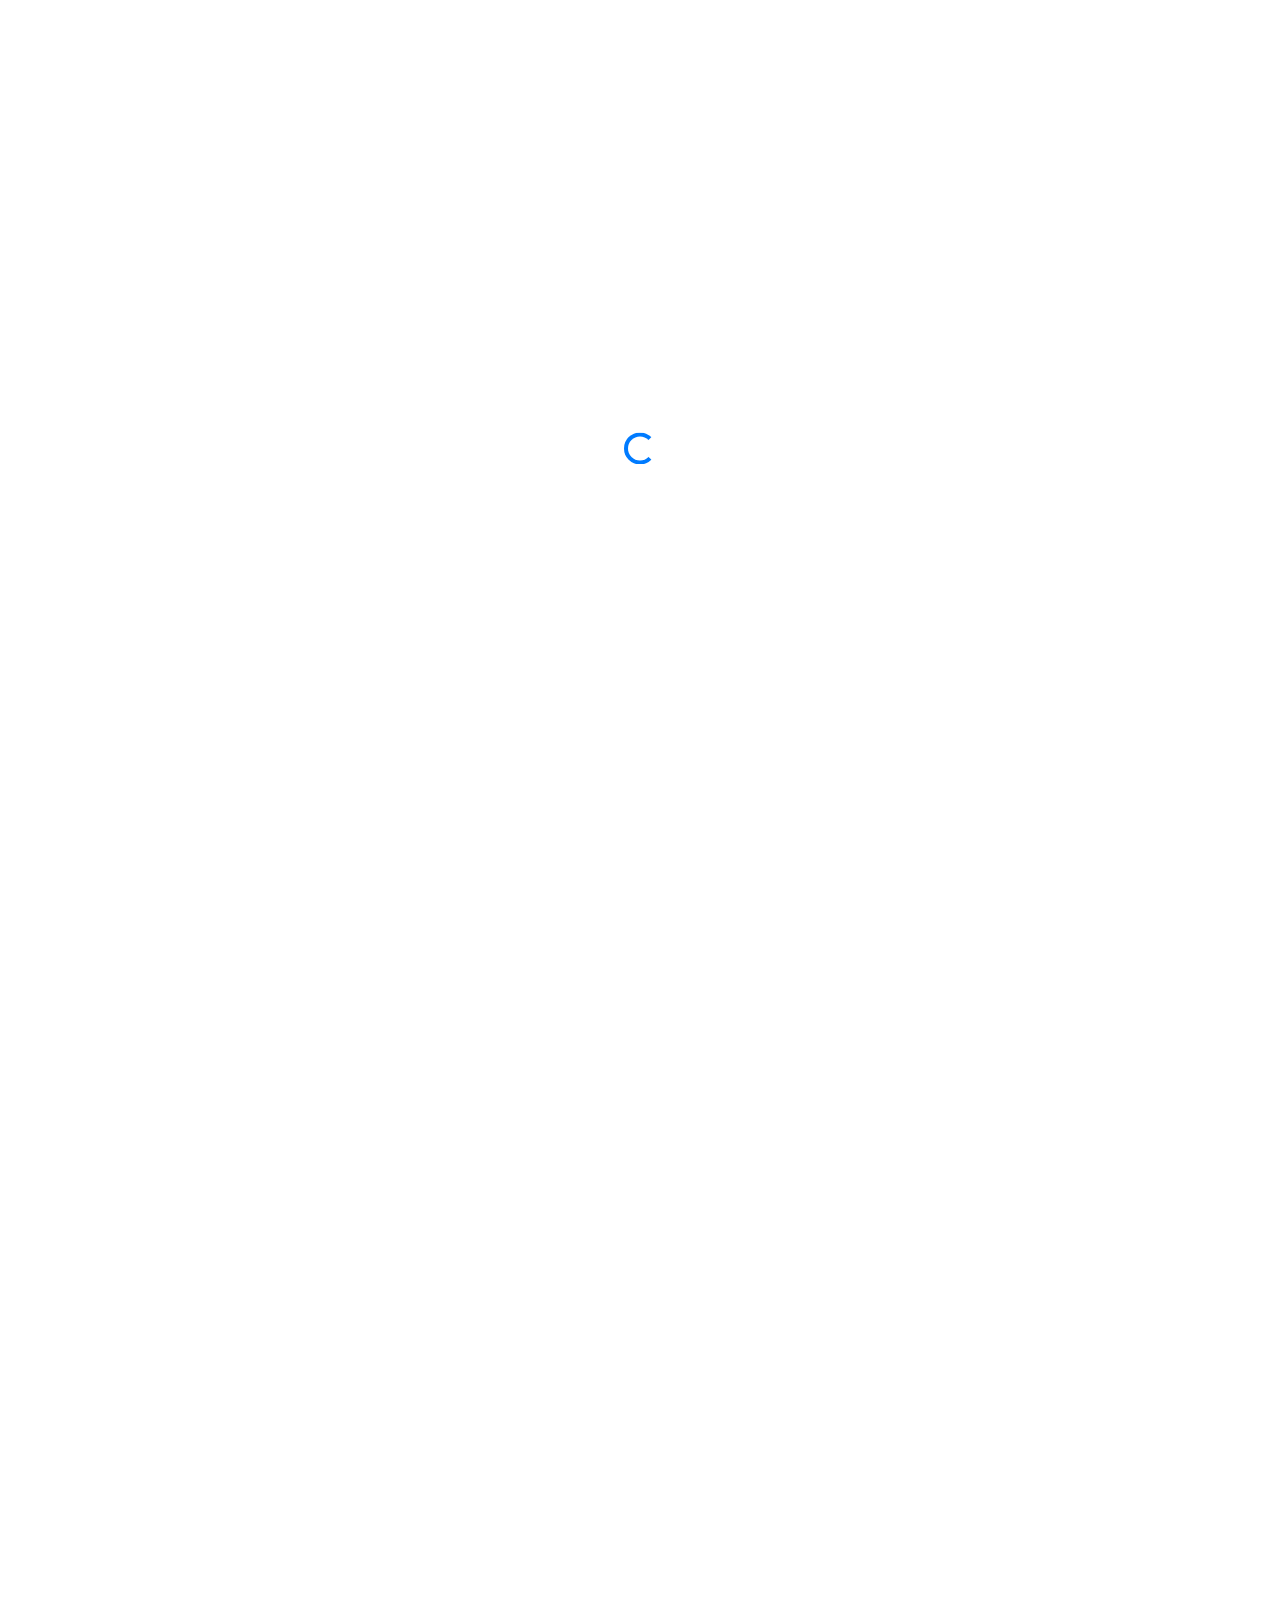
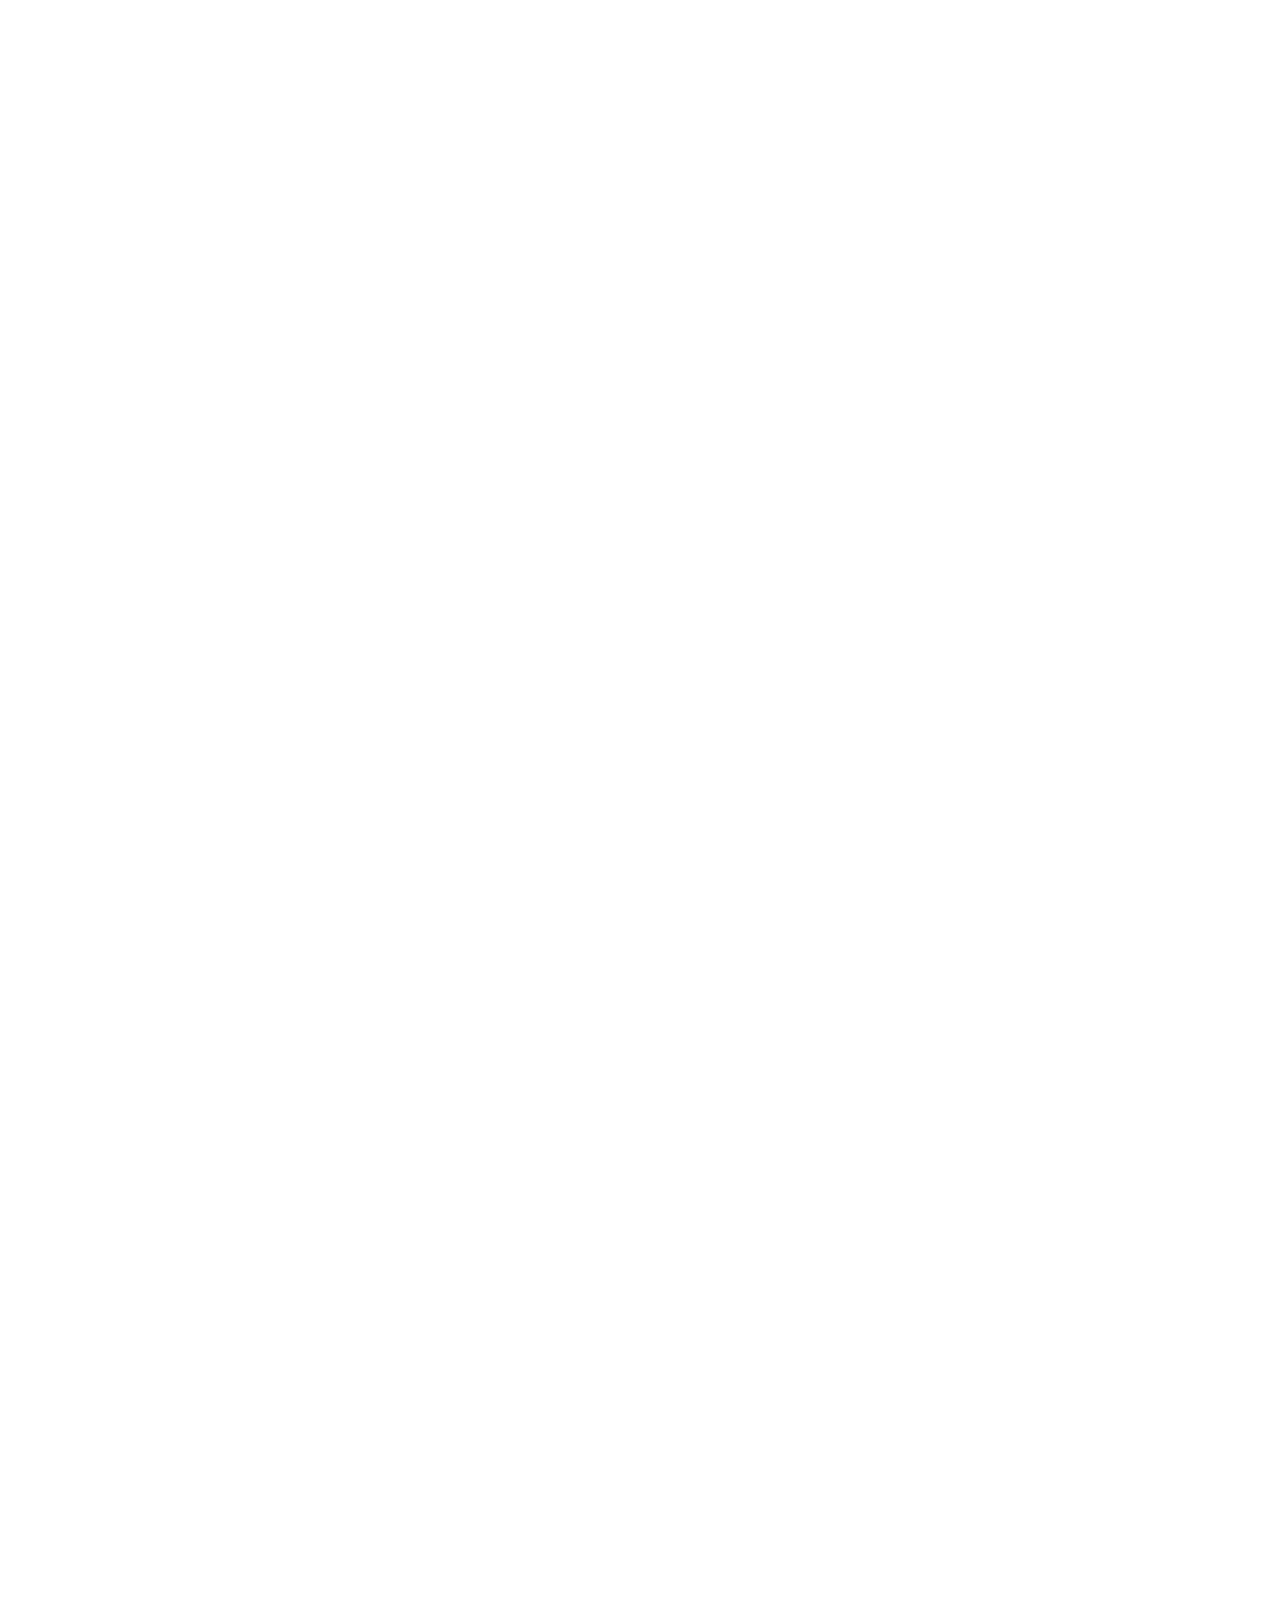
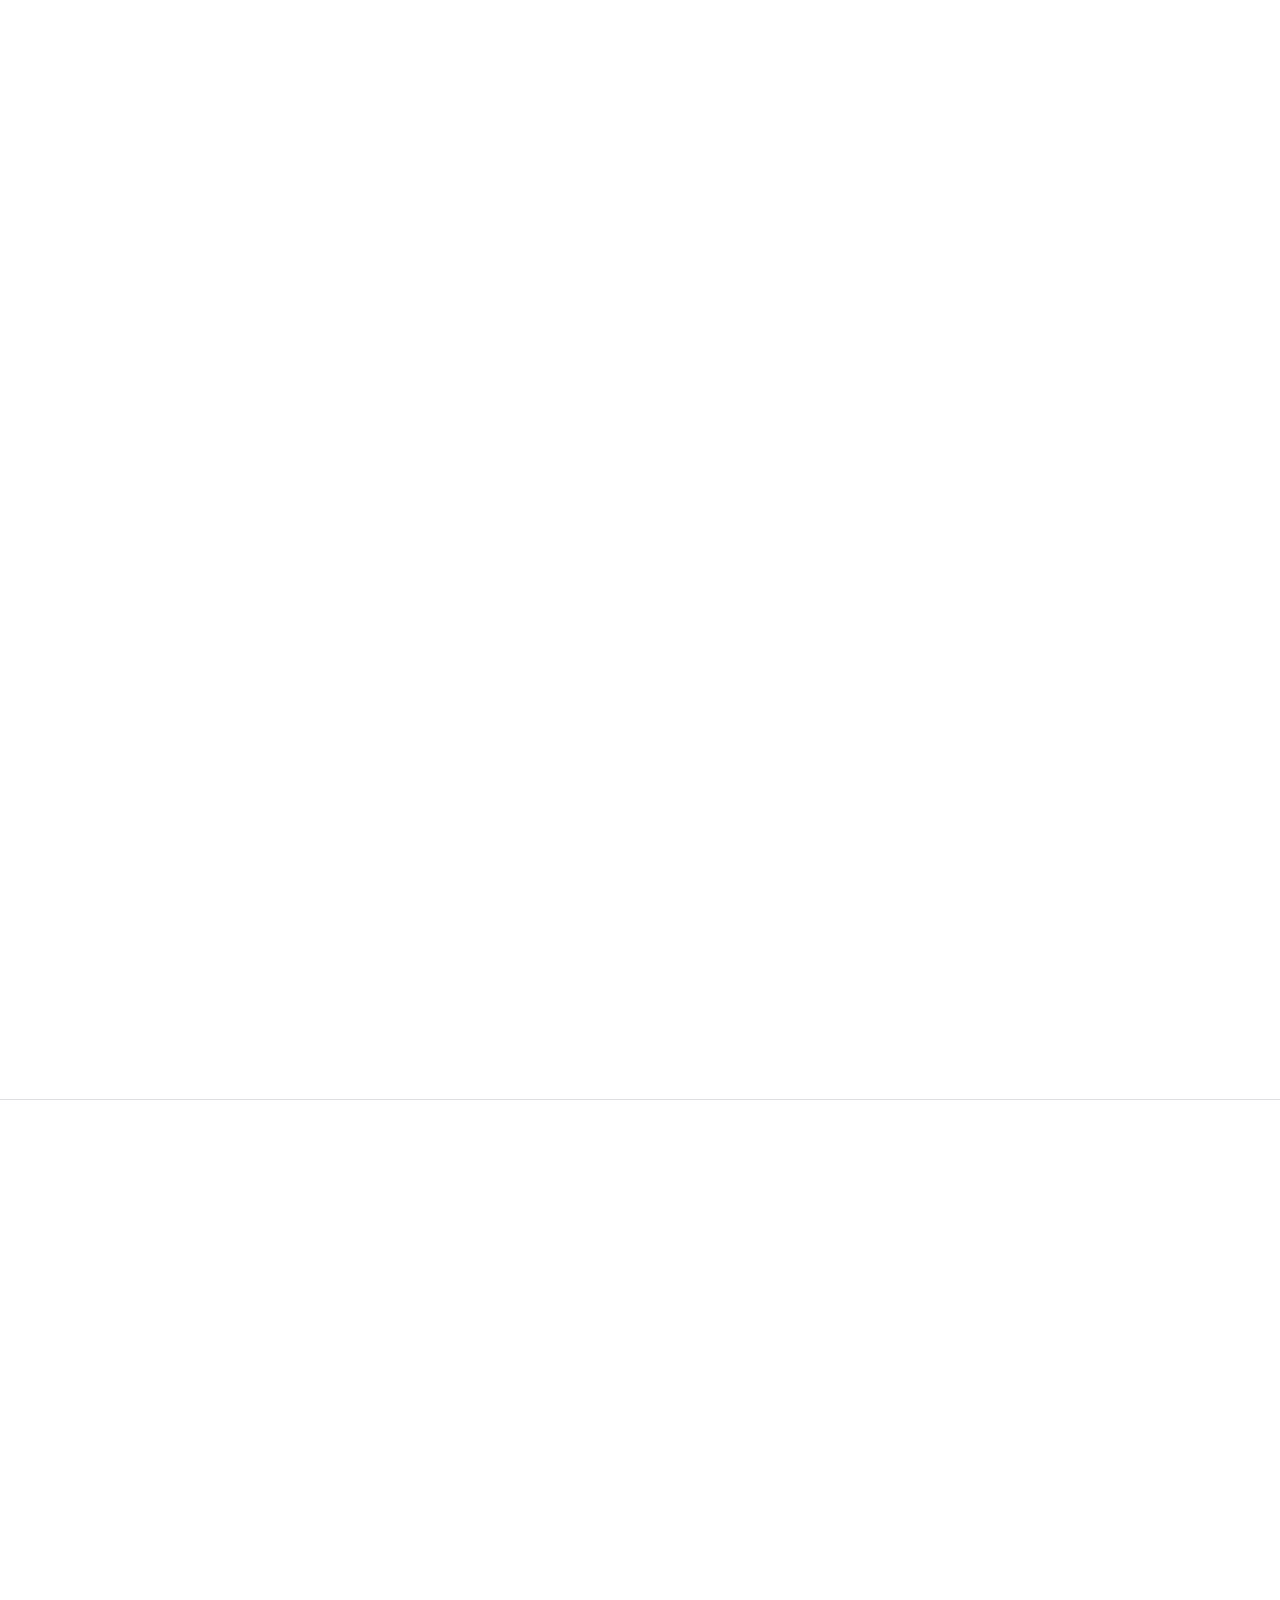
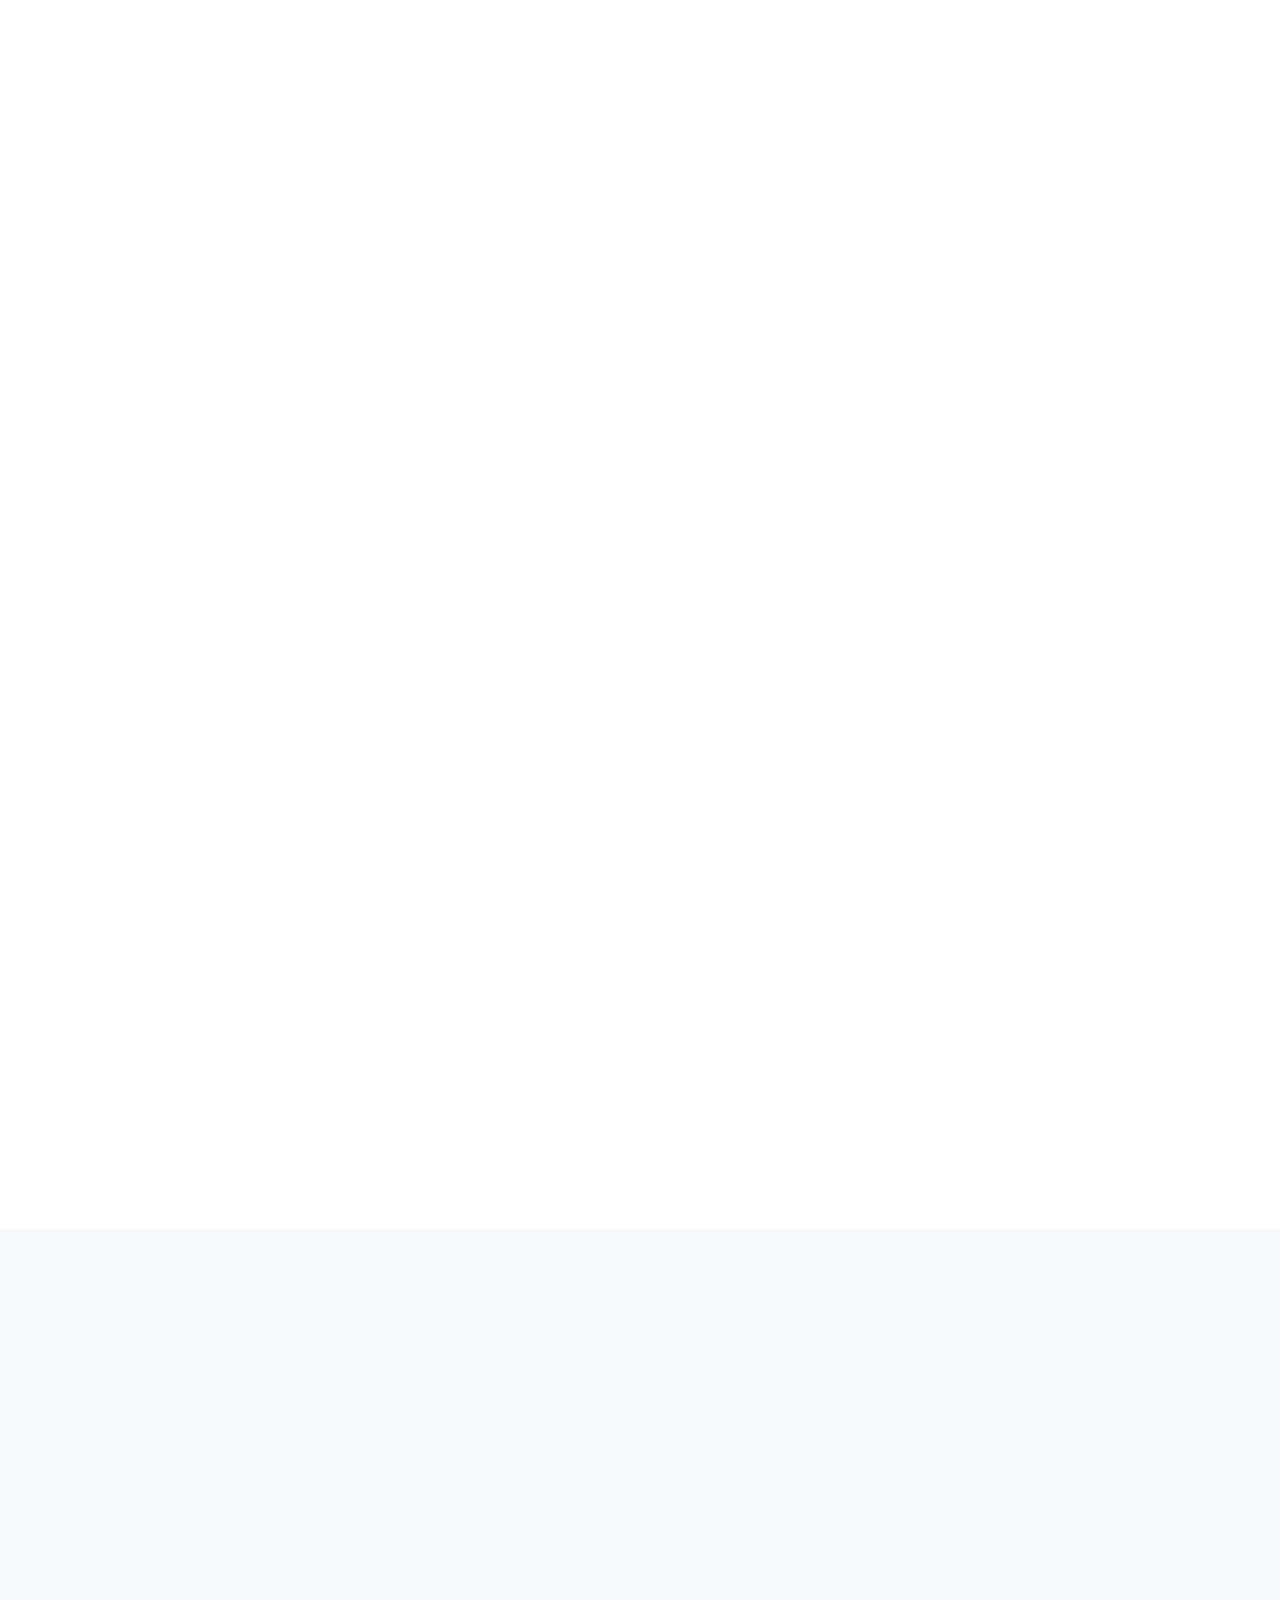
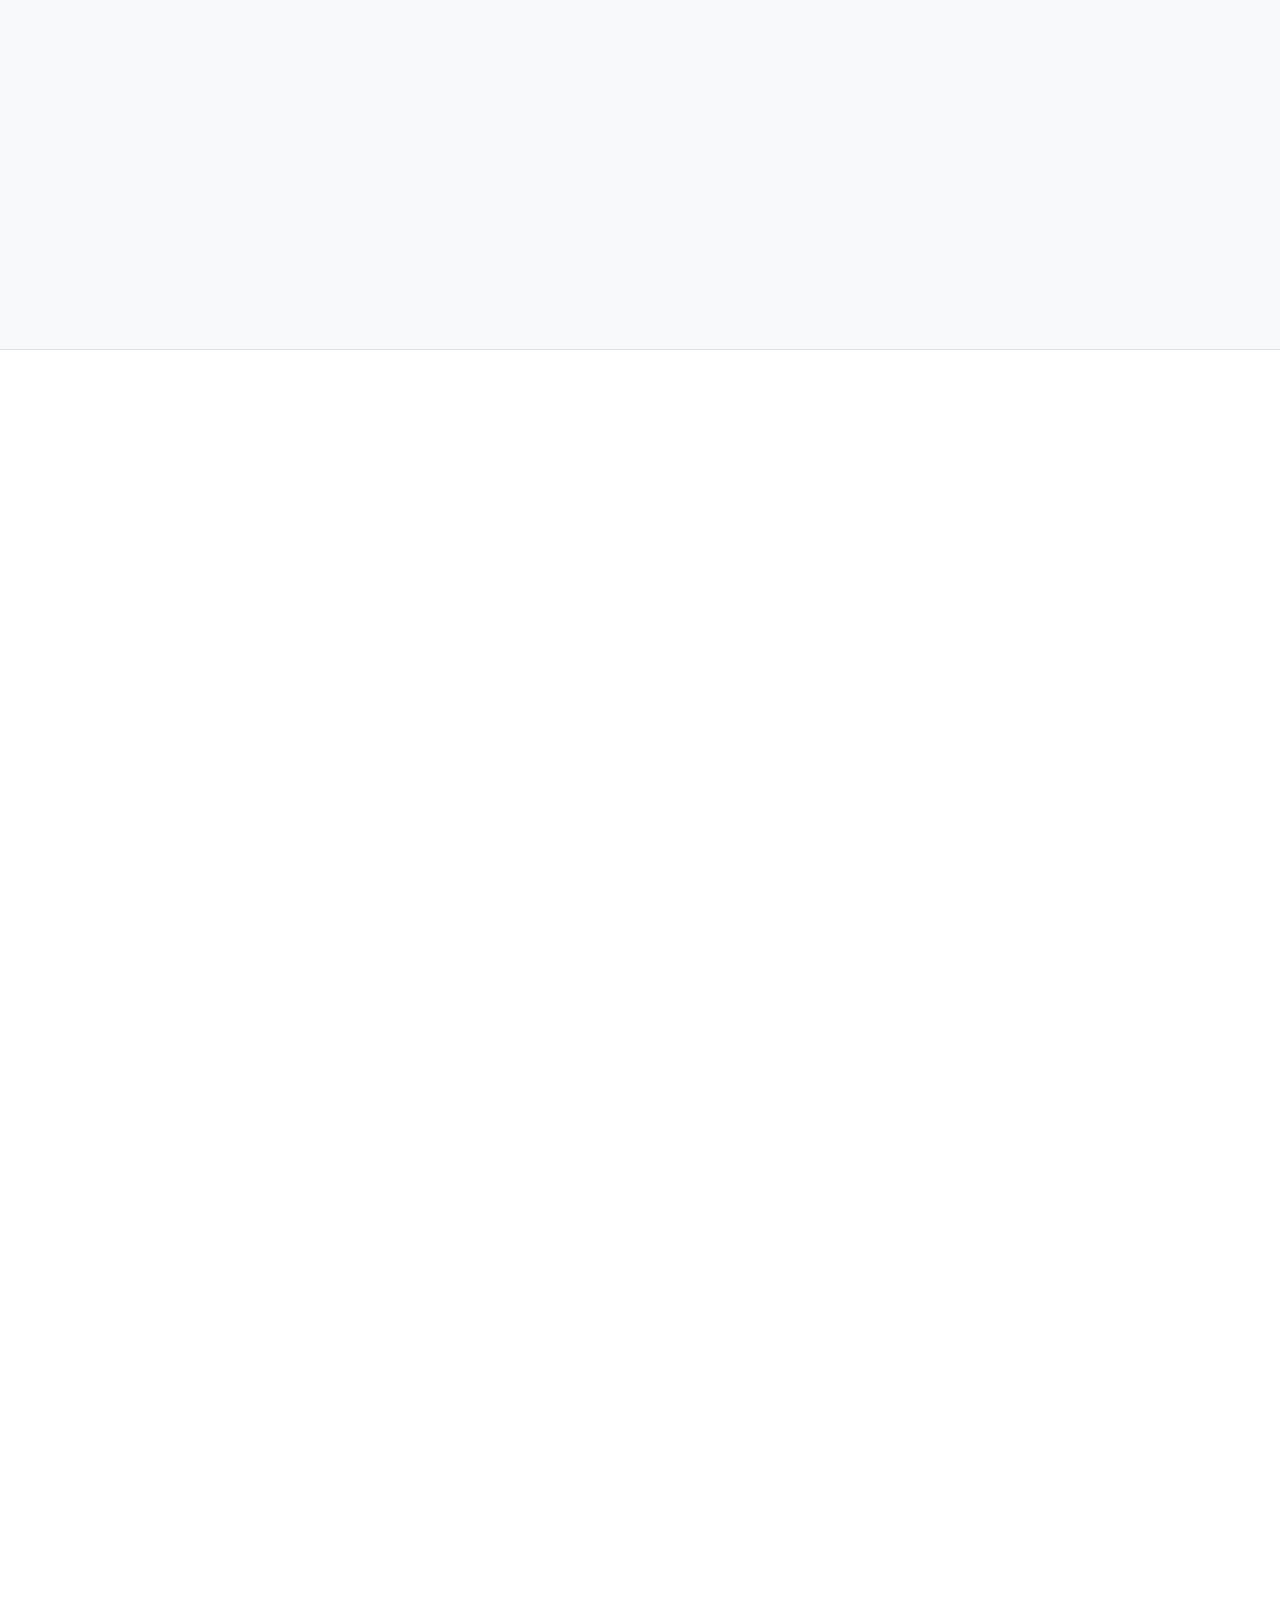
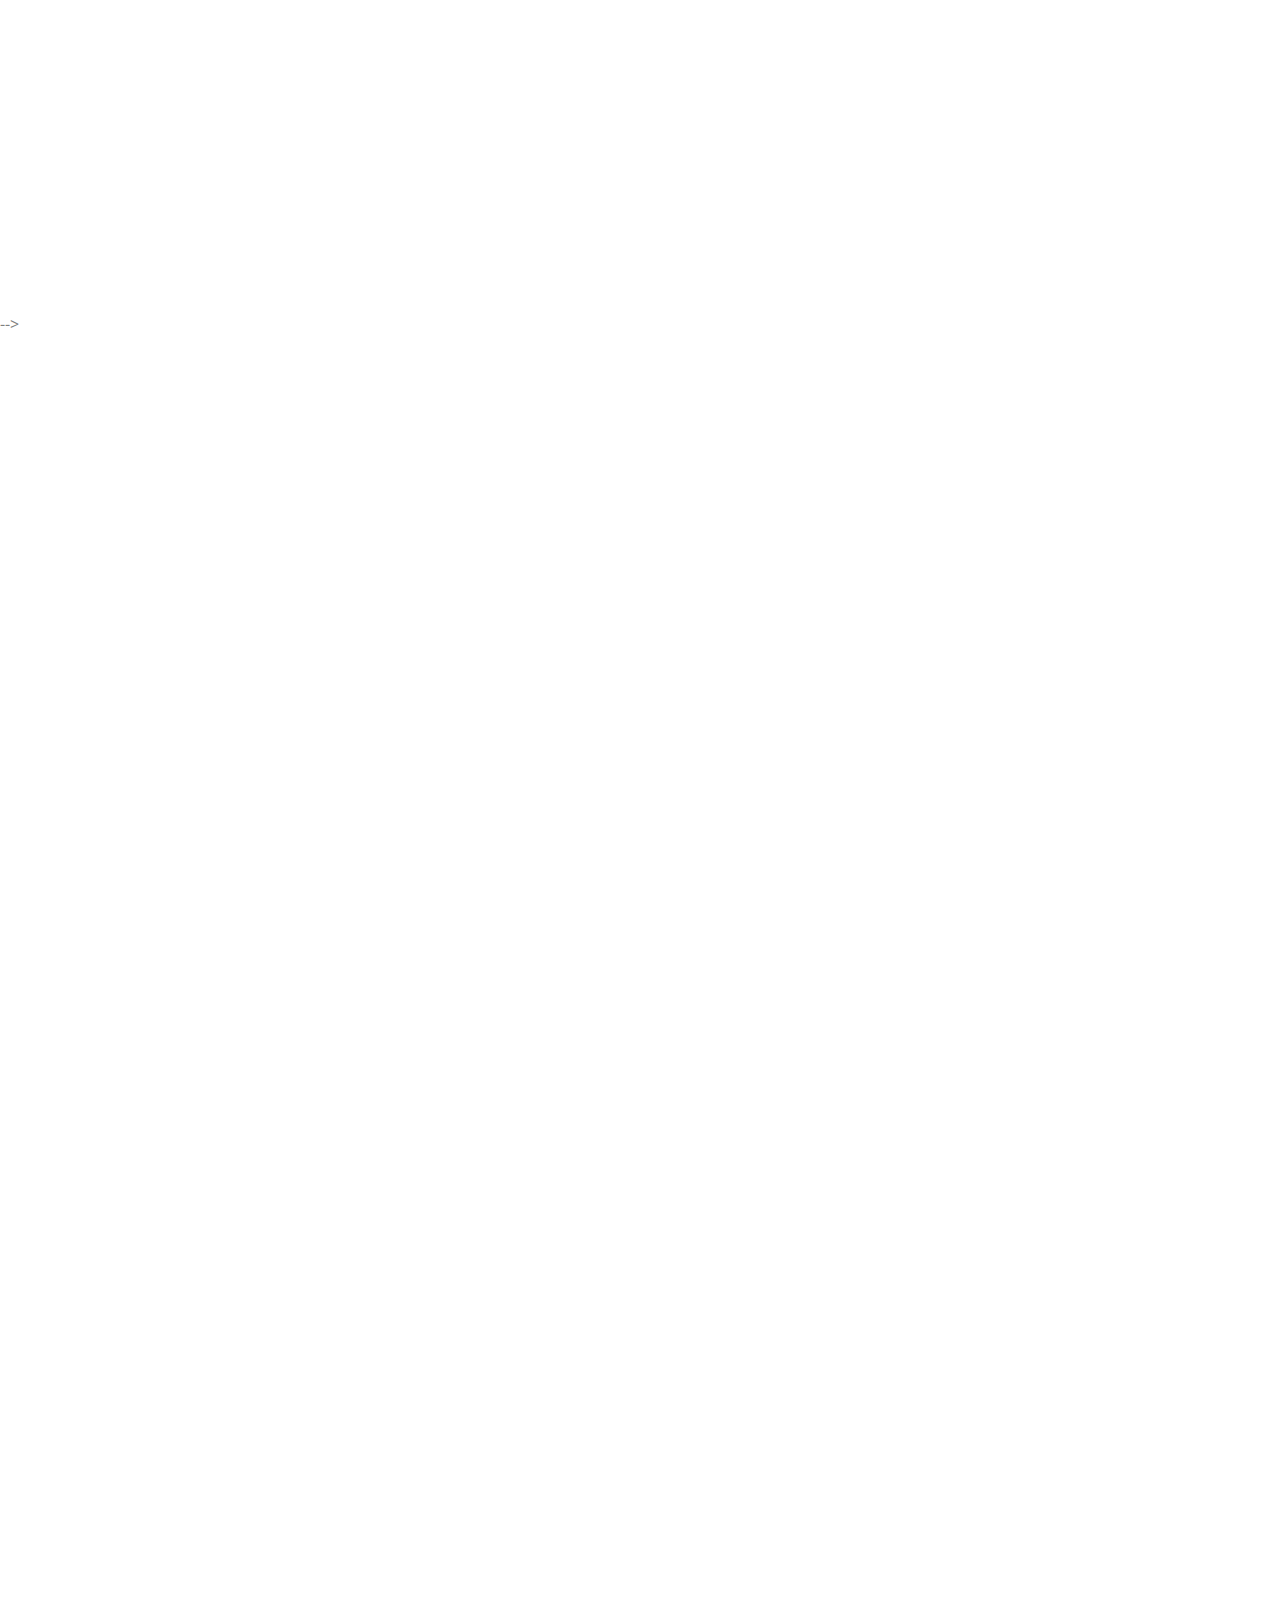
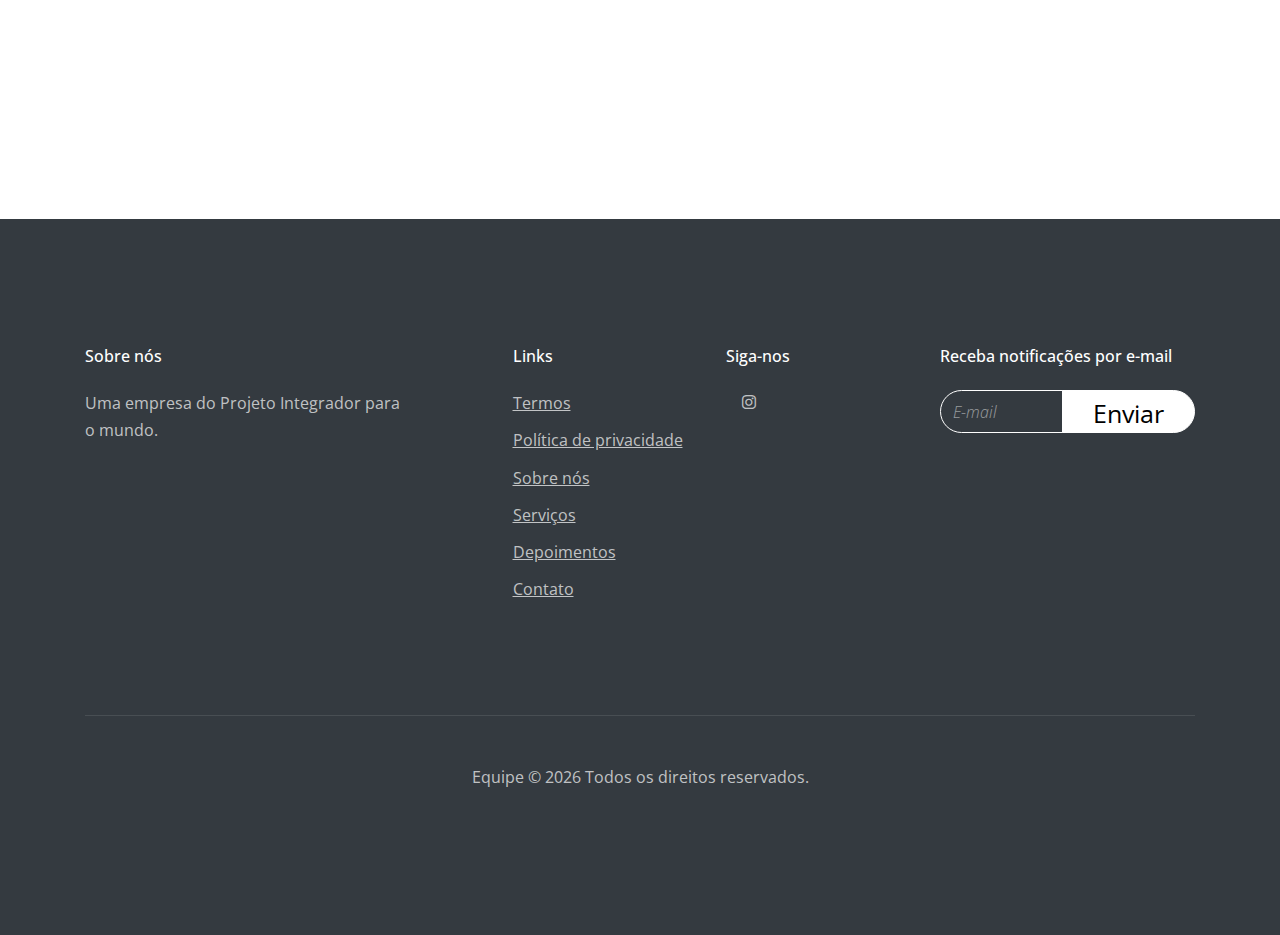
<file: oTripali - 2º Bim (Protótipo)/index.html>
<!doctype html>
<html lang="en">
<head>
<title>oTripali</title>
<meta charset="utf-8">
<meta name="viewport"
	content="width=device-width, initial-scale=1, shrink-to-fit=no">

<link
	href="https://fonts.googleapis.com/css?family=Open+Sans:300,400,700"
	rel="stylesheet">
<link rel="stylesheet" href="fonts/icomoon/style.css">

<link rel="stylesheet" href="css/bootstrap.min.css">
<link rel="stylesheet" href="css/jquery-ui.css">
<link rel="stylesheet" href="css/owl.carousel.min.css">
<link rel="stylesheet" href="css/owl.theme.default.min.css">
<link rel="stylesheet" href="css/owl.theme.default.min.css">

<link rel="stylesheet" href="css/jquery.fancybox.min.css">

<link rel="stylesheet" href="css/bootstrap-datepicker.css">

<link rel="stylesheet" href="fonts/flaticon/font/flaticon.css">

<link rel="stylesheet" href="css/aos.css">

<link rel="stylesheet" href="css/style.css">

<link rel="shortcut icon" type="imagem/x-icon" href="images/icon.png" />

</head>
<body data-spy="scroll" data-target=".site-navbar-target"
	data-offset="300">


	<div id="overlayer"></div>
	<div class="loader">
		<div class="spinner-border text-primary" role="status">
			<span class="sr-only">Carregando...</span>
		</div>
	</div>


	<div class="site-wrap">

		<div class="site-mobile-menu site-navbar-target">
			<div class="site-mobile-menu-header">
				<div class="site-mobile-menu-close mt-3">
					<span class="icon-close2 js-menu-toggle"></span>
				</div>
			</div>
			<div class="site-mobile-menu-body"></div>
		</div>


		<header class="site-navbar js-sticky-header site-navbar-target"
			role="banner">

			<div class="container">
				<div class="row align-items-center">

					<div class="col-6 col-xl-2">
						<h1 class="mb-0 site-logo">
							<a href="index.html" class="h2 mb-0">oTripali<span
								class="text-primary">.</span>
							</a>
						</h1>
					</div>

					<div class="col-12 col-md-10 d-none d-xl-block">
						<nav class="site-navigation position-relative text-right"
							role="navigation">

							<ul
								class="site-menu main-menu js-clone-nav mr-auto d-none d-lg-block">
								<li><a href="#home-section" class="nav-link">Home</a></li>
								<li class="has-children"><a href="#about-section"
									class="nav-link">Quem somos?</a>
									<ul class="dropdown">
										<li><a href="#team-section" class="nav-link">Equipe</a></li>
										<li><a href="#faq-section" class="nav-link">FAQ</a></li>
										<li><a href="#gallery-section" class="nav-link">Galeria</a></li>
										<li><a href="#services-section" class="nav-link">Serviços</a></li>
										<li><a href="#testimonials-section" class="nav-link">Depoimentos</a></li>

									</ul></li>



								<li><a href="#contact-section" class="nav-link">Contato</a></li>
								<li class="social"><a href="#contact-section"
									class="nav-link"><span class="icon-linkedin"></span></a></li>
							</ul>
						</nav>
					</div>


					<div class="col-6 d-inline-block d-xl-none ml-md-0 py-3"
						style="position: relative; top: 3px;">
						<a href="#" class="site-menu-toggle js-menu-toggle float-right"><span
							class="icon-menu h3"></span></a>
					</div>

				</div>
			</div>

		</header>



		<div class="site-blocks-cover overlay"
			style="background-image: url(images/acordo.jpg);" data-aos="fade"
			id="home-section">

			<div class="container">
				<div class="row align-items-center justify-content-center">


					<div class="col-md-10 mt-lg-5 text-center">
						<div class="single-text owl-carousel">
							<div class="slide">
								<h1 class="text-uppercase">A MAIOR PLATAFORMA DE EMPREGOS
									INFORMAIS DO BRASIL</h1>
								<p class="mb-5 desc" data-aos="fade-up" data-aos-delay="100">
								</p>
								<div data-aos="fade-up" data-aos-delay="100">
									<a href="singIn.html" target="_blank"
										class="btn  btn-primary mr-2 mb-2">Cadastre-se</a> <br> <a
										href="login.html" target="_blank"
										class="btn  btn-primary mr-2 mb-2">Entrar</a>
								</div>
							</div>



						</div>
					</div>

				</div>
			</div>

			<a href="#next" class="mouse smoothscroll"> </a>
		</div>


		<div class="site-section cta-big-image" id="about-section">
			<div class="container">
				<div class="row mb-5 justify-content-center">
					<div class="col-md-8 text-center">
						<h2 class="section-title mb-3" data-aos="fade-up"
							data-aos-delay="">Quem somos?</h2>
						<p class="lead" data-aos="fade-up" data-aos-delay="100">Conheça
							agora a empresa oTripali e nossos objetivos.</p>
					</div>
				</div>
				<div class="row">
					<div class="col-lg-6 mb-5" data-aos="fade-up" data-aos-delay="">
						<figure class="circle-bg">
							<img src="images/taxa.png"
								alt="Free Website Template by Free-Template.co"
								class="img-fluid">
						</figure>
					</div>
					<div class="col-lg-5 ml-auto" data-aos="fade-up"
						data-aos-delay="100">

						<h3 class="text-black mb-4">Nós ajudamos o seu problema
							financeiro</h3>

						<p>O mercado de trabalho não está absorvendo a mão-de-obra dos
							trabalhadores jovens do país. No trimestre de novembro e dezembro
							de 2018 e janeiro de 2019, a taxa de emprego (formal e informal)
							subiu 0,9% em comparação ao mesmo trimestre dos anos anteriores.
							Com a pífia recuperação, a maioria dos jovens de 18 a 24 anos não
							conseguiu recolocação. Nesta faixa etária, a queda na taxa de
							emprego foi de 1,3%, segundo o Instituto de Pesquisa Econômica
							Aplicada (IPEA).</p>

						<p>Nosso grupo desenvolve um sistema que permite criar um elo
							entre cliente e prestador e que este promova a realização de um
							serviço. Esse sistema permitirá uma conexão de um prestador de
							serviços que pode oferecer uma gama variada de serviços simples,
							mas que são difíceis de encontrar fora de uma plataforma como a
							que visamos construir. .
					</div>
				</div>

			</div>
		</div>

		<div class="site-section" id="next">
			<div class="container">
				<div class="row mb-5">
					<div class="col-md-4 text-center" data-aos="fade-up"
						data-aos-delay="">
						<img src="images/flaticon-svg/svg/001-wallet.svg"
							alt="Free Website Template by Free-Template.co"
							class="img-fluid w-25 mb-4">
						<h3 class="card-title">Economize dinheiro</h3>
						<p>Contrate pessoas que fazem o melhor cobrando pouco.</p>
					</div>
					<div class="col-md-4 text-center" data-aos="fade-up"
						data-aos-delay="100">
						<img src="images/flaticon-svg/svg/004-cart.svg"
							alt="Free Website Template by Free-Template.co"
							class="img-fluid w-25 mb-4">
						<h3 class="card-title">Compras online</h3>
						<p>Satisfaça os clientes e troque pontos por produtos.</p>
					</div>
					<div class="col-md-4 text-center" data-aos="fade-up"
						data-aos-delay="200">
						<img src="images/flaticon-svg/svg/006-credit-card.svg"
							alt="Free Website Template by Free-Template.co"
							class="img-fluid w-25 mb-4">
						<h3 class="card-title">Cartões de crédito e débito</h3>
						<p>Faciltamos a forma de pagamento. Agora aceitamos cartões!</p>
					</div>

				</div>

				<div class="row">
					<div class="col-lg-6 mb-5" data-aos="fade-up" data-aos-delay="">
						<figure class="circle-bg">
							<img src="images/money.png"
								alt="Free Website Template by Free-Template.co"
								class="img-fluid" width="450" height="450">
						</figure>
					</div>
					<div class="col-lg-5 ml-auto" data-aos="fade-up"
						data-aos-delay="100">
						<div class="mb-4">
							<h3 class="h3 mb-4 text-black">Consiga dinheiro sem
								trabalhar formalmente.</h3>
							<p>Receba seu salário de acordo com os contratos.</p>

						</div>

						<div class="mb-4">
							<ul class="list-unstyled ul-check success">
								<li>Pagamento verificado</li>
								<li>Trabalho verificado</li>
								<li>Segurança com clientes e contratados</li>
							</ul>

						</div>
					</div>
				</div>
			</div>
		</div>




		<section class="site-section border-bottom" id="team-section">
			<div class="container">
				<div class="row mb-5 justify-content-center">
					<div class="col-md-8 text-center">
						<h2 class="section-title mb-3" data-aos="fade-up"
							data-aos-delay="">Conheça a equipe</h2>
						<p class="lead" data-aos="fade-up" data-aos-delay="100">Conheça
							agora os alunos por trás do projeto oTripali.</p>
					</div>
				</div>
				<div class="row">



					<div class="col-md-6 col-lg-4 mb-4" data-aos="fade-up"
						data-aos-delay="">
						<div class="team-member">
							<figure>
								<ul class="social">
									<li><a href="#"><span class="icon-linkedin"></span></a></li>
									<li><a href="#"><span class="icon-instagram"></span></a></li>
								</ul>
								<img src="images/adonay.png" alt="Image" class="img-fluid">
							</figure>
							<div class="p-3">
								<h3>Carlos Adonay</h3>
								<span class="position">Integrante 1</span>
							</div>
						</div>
					</div>

					<div class="col-md-6 col-lg-4 mb-4" data-aos="fade-up"
						data-aos-delay="100">
						<div class="team-member">
							<figure>
								<ul class="social">
									<li><a href="#"><span class="icon-linkedin"></span></a></li>
									<li><a href="#"><span class="icon-instagram"></span></a></li>
								</ul>
								<img src="images/deborah.png" alt="Image" class="img-fluid">
							</figure>
							<div class="p-3">
								<h3>Deborah Teixeira</h3>
								<span class="position">Integrante 2</span>
							</div>
						</div>
					</div>

					<div class="col-md-6 col-lg-4 mb-4" data-aos="fade-up"
						data-aos-delay="200">
						<div class="team-member">
							<figure>
								<ul class="social">
									<li><a href="#"><span class="icon-linkedin"></span></a></li>
									<li><a href="#"><span class="icon-instagram"></span></a></li>
								</ul>
								<img src="images/fenix.png" alt="Image" class="img-fluid">
							</figure>
							<div class="p-3">
								<h3>Fenix Falcão</h3>
								<span class="position">Integrante 3</span>
							</div>
						</div>
						<br>
						<center>
							<div class="col-md-6 col-lg-4 mb-4" data-aos="fade-up"
								data-aos-delay="300">
								<div class="team-member">
									<figure>
										<ul class="social">
											<li><a href="#"><span class="icon-linkedin"></span></a></li>
											<li><a href="#"><span class="icon-instagram"></span></a></li>
										</ul>
										<img src="images/marcos.png" alt="Image" class="img-fluid">
									</figure>
									<div class="p-4">
										<h3>Marcos Mathias</h3>
										<span class="position">Integrante 4</span>
									</div>
								</div>

								<div class="col-md-6 col-lg-4 mb-4" data-aos="fade-up"
									data-aos-delay="400">
									<div class="team-member">
										<figure>
											<ul class="social">
												<li><a href="#"><span class="icon-linkedin"></span></a></li>
												<li><a href="#"><span class="icon-instagram"></span></a></li>
											</ul>
											<img src="images/negretti.png" alt="Image" class="img-fluid">
										</figure>
										<div class="p-5">
											<h3>Matheus Negretti</h3>
											<span class="position">Integrante 5</span>
										</div>
									</div>
						</center>
					</div>

				</div>
			</div>
		</section>

		<section class="site-section" id="gallery-section" data-aos="fade">


			<div class="container">

				<div class="row mb-3">
					<div class="col-12 text-center">
						<h2 class="section-title mb-3">Galeria</h2>
					</div>
				</div>



				<div id="posts" class="row no-gutter">
					<div class="item web col-sm-6 col-md-4 col-lg-4 col-xl-3 mb-4">
						<a href="images/img_1.jpg" class="item-wrap fancybox"> <span
							class="icon-search2"></span> <img class="img-fluid"
							src="images/img_1.jpg">
						</a>
					</div>
					<div class="item web col-sm-6 col-md-4 col-lg-4 col-xl-3 mb-4">
						<a href="images/img_2.jpg" class="item-wrap fancybox"
							data-fancybox="gallery2"> <span class="icon-search2"></span>
							<img class="img-fluid" src="images/img_2.jpg">
						</a>
					</div>

					<div class="item brand col-sm-6 col-md-4 col-lg-4 col-xl-3 mb-4">
						<a href="images/img_3.jpg" class="item-wrap fancybox"
							data-fancybox="gallery2"> <span class="icon-search2"></span>
							<img class="img-fluid" src="images/img_3.jpg">
						</a>
					</div>

					<div class="item design col-sm-6 col-md-4 col-lg-4 col-xl-3 mb-4">

						<a href="images/img_4.jpg" class="item-wrap fancybox"
							data-fancybox="gallery2"> <span class="icon-search2"></span>
							<img class="img-fluid" src="images/img_4.jpg">
						</a>

					</div>

					<div class="item web col-sm-6 col-md-4 col-lg-4 col-xl-3 mb-4">
						<a href="images/img_5.jpg" class="item-wrap fancybox"
							data-fancybox="gallery2"> <span class="icon-search2"></span>
							<img class="img-fluid" src="images/img_5.jpg">
						</a>
					</div>

					<div class="item brand col-sm-6 col-md-4 col-lg-4 col-xl-3 mb-4">
						<a href="images/img_1.jpg" class="item-wrap fancybox"
							data-fancybox="gallery2"> <span class="icon-search2"></span>
							<img class="img-fluid" src="images/img_1.jpg">
						</a>
					</div>

					<div class="item web col-sm-6 col-md-4 col-lg-4 col-xl-3 mb-4">
						<a href="images/img_2.jpg" class="item-wrap fancybox"
							data-fancybox="gallery2"> <span class="icon-search2"></span>
							<img class="img-fluid" src="images/img_2.jpg">
						</a>
					</div>

					<div class="item design col-sm-6 col-md-4 col-lg-4 col-xl-3 mb-4">
						<a href="images/img_3.jpg" class="item-wrap fancybox"
							data-fancybox="gallery2"> <span class="icon-search2"></span>
							<img class="img-fluid" src="images/img_3.jpg">
						</a>
					</div>

				</div>
			</div>

		</section>


		<section class="site-section">
			<div class="container">

				<div class="row mb-5 justify-content-center">
					<div class="col-md-7 text-center">
						<h2 class="section-title mb-3" data-aos="fade-up"
							data-aos-delay="">Como funciona?</h2>
						<p class="lead" data-aos="fade-up" data-aos-delay="100">Está
							com dúvidas? Tire-as aqui.</p>
					</div>
				</div>

				<div class="row align-items-lg-center">
					<div class="col-lg-6 mb-5" data-aos="fade-up" data-aos-delay="">

						<div class="owl-carousel slide-one-item-alt">
							<img src="images/cadastro.png" alt="Image" class="img-fluid">
							<img src="images/profss.jpg" alt="Image" class="img-fluid">
							<img src="images/eletro.jpg" alt="Image" class="img-fluid">
						</div>
						<div class="custom-direction">
							<a href="#" class="custom-prev"><span><span
									class="icon-keyboard_backspace"></span></span></a><a href="#"
								class="custom-next"><span><span
									class="icon-keyboard_backspace"></span></span></a>
						</div>

					</div>
					<div class="col-lg-5 ml-auto" data-aos="fade-up"
						data-aos-delay="100">

						<div class="owl-carousel slide-one-item-alt-text">
							<div>
								<h2 class="section-title mb-3">01. Cadastro</h2>
								<p>O primeiro passo é o cadastro.</p>

								<p>
									<a href="#" class="btn btn-primary mr-2 mb-2">Saiba mais...</a>
								</p>
							</div>
							<div>
								<h2 class="section-title mb-3">02. Definição do cargo</h2>
								<p>O segundo passo é informar se você é cliente ou
									contratado.</p>
								<p>
									<a href="#" class="btn btn-primary mr-2 mb-2">Saiba mais...</a>
								</p>
							</div>
							<div>
								<h2 class="section-title mb-3">03. O contratado vai até a
									sua casa.</h2>
								<p>O terceiro passo é o contratado ir realizar o trabalho na
									casa do cliente.</p>

								<p>
									<a href="#" class="btn btn-primary mr-2 mb-2">Saiba mais...</a>
								</p>
							</div>

						</div>

					</div>
				</div>
			</div>
		</section>




		<section class="site-section border-bottom bg-light"
			id="services-section">
			<div class="container">
				<div class="row mb-5">
					<div class="col-12 text-center" data-aos="fade">
						<h2 class="section-title mb-3">Nossos serviços</h2>
					</div>
				</div>
				<div class="row align-items-stretch">
					<div class="col-md-6 col-lg-4 mb-4 mb-lg-4" data-aos="fade-up">
						<div class="unit-4">
							<div class="unit-4-icon">
								<img src="images/eletricista1.jpg"
									alt="Free Website Template by Free-Template.co"
									class="img-fluid w-25 mb-4">
							</div>
							<div>
								<h3>Eletricista</h3>
								<p>O Eletricista é o profissional responsável por instalar,
									fazer manutenção e reparar fiação elétrica em equipamentos
									elétricos e eletrônicos.</p>
								<p>
									<a href="#">Leia mais</a>
								</p>
							</div>
						</div>
					</div>
					<div class="col-md-6 col-lg-4 mb-4 mb-lg-4" data-aos="fade-up"
						data-aos-delay="100">
						<div class="unit-4">
							<div class="unit-4-icon">
								<img src="images/manicure.jpg"
									alt="Free Website Template by Free-Template.co"
									class="img-fluid w-25 mb-4">
							</div>
							<div>
								<h3>Manicure</h3>
								<p>A Manicure é a profissional responsável por tratar das
									mãos e pés dos clientes, aparando, polindo e esmaltando suas
									unhas.</p>
								<p>
									<a href="#">Leia mais</a>
								</p>
							</div>
						</div>
					</div>
					<div class="col-md-6 col-lg-4 mb-4 mb-lg-4" data-aos="fade-up"
						data-aos-delay="200">
						<div class="unit-4">
							<div class="unit-4-icon">
								<img src="images/pintor.jpg"
									alt="Free Website Template by Free-Template.co"
									class="img-fluid w-25 mb-4">
							</div>
							<div>
								<h3>Pintor</h3>
								<p>O Pintor é o profissional encarregado de preparar e
									aplicar a tinta na superfície que irá receber pintura.</p>
								<p>
									<a href="#">Leia mais</a>
								</p>
							</div>
						</div>
					</div>




				</div>
			</div>
		</section>

		<section class="site-section testimonial-wrap"
			id="testimonials-section" data-aos="fade">
			<div class="container">
				<div class="row mb-5">
					<div class="col-12 text-center">
						<h2 class="section-title mb-3">Clientes satisfeitos</h2>
					</div>
				</div>
			</div>
			<div class="slide-one-item home-slider owl-carousel">
				<div>
					<div class="testimonial">

						<blockquote class="mb-5">
							<p>&ldquo;Trabalho excelente e ótimo preço!&rdquo;</p>
						</blockquote>

						<figure
							class="mb-4 d-flex align-items-center justify-content-center">
							<div>
								<img src="images/person_1.jpg" alt="Image"
									class="w-50 img-fluid mb-3">
							</div>
							<p>Luiz Augusto</p>
						</figure>
					</div>
				</div>
				<div>
					<div class="testimonial">

						<blockquote class="mb-5">
							<p>&ldquo;Valeu a pena! Irei contratar mais vezes.&rdquo;</p>
						</blockquote>
						<figure
							class="mb-4 d-flex align-items-center justify-content-center">
							<div>
								<img src="images/person_2.jpg" alt="Image"
									class="w-50 img-fluid mb-3">
							</div>
							<p>Luciana Otto</p>
						</figure>

					</div>
				</div>

				<div>
					<div class="testimonial">

						<blockquote class="mb-5">
							<p>&ldquo;Muito bom&rdquo;</p>
						</blockquote>
						<figure
							class="mb-4 d-flex align-items-center justify-content-center">
							<div>
								<img src="images/person_3.jpg" alt="Image"
									class="w-50 img-fluid mb-3">
							</div>
							<p>Fábio Nogueira</p>
						</figure>


					</div>
				</div>

				<div>
					<div class="testimonial">

						<blockquote class="mb-5">
							<p>&ldquo;Surreal de bom.&rdquo;</p>
						</blockquote>
						<figure
							class="mb-4 d-flex align-items-center justify-content-center">
							<div>
								<img src="images/person_1.jpg" alt="Image"
									class="w-50 img-fluid mb-3">
							</div>
							<p>Bruno Pinheiro</p>
						</figure>

					</div>
				</div>

			</div>
		</section>
		<div class="row site-section" id="faq-section">
			<div class="col-12 text-center" data-aos="fade">
				<h2 class="section-title">Perguntas frequentes</h2>
			</div>
		</div>
		<div class="row">
			<div class="col-lg-6">

				<div class="mb-5" data-aos="fade-up" data-aos-delay="100">
					<h3 class="text-black h4 mb-4">E se o contratado não
						comparecer?</h3>
					<p>Você poderá cancelar e a advertência aparecerá no perfil
						dele.</p>
				</div>

				<div class="mb-5" data-aos="fade-up" data-aos-delay="100">
					<h3 class="text-black h4 mb-4">Como vou poder avaliar?</h3>
					<p>Quando o trabalho for concluído, uma aba de avaliação será
						disponibiliada e poderão ser feitos envios de fotos e vídeos do
						trabalho realizado.</p>
				</div>

				<div class="mb-5" data-aos="fade-up" data-aos-delay="100">
					<h3 class="text-black h4 mb-4">Eu posso me chamar Deborah?</h3>
					<p>Sim. Sua mãe escolheu assim. Então, tudo bem.</p>
				</div>

				<div class="mb-5" data-aos="fade-up" data-aos-delay="100">
					<h3 class="text-black h4 mb-4">Como é o nome do Negretti?</h3>
					<p>Acredite se quiser: é Matheus.</p>
				</div>
			</div>
			<div class="col-lg-6">

				<div class="mb-5" data-aos="fade-up" data-aos-delay="100">
					<h3 class="text-black h4 mb-4">Um dos integrantes renasce das
						cinzas?</h3>
					<p>Uau! Sim, o Fênix.</p>
				</div>

				<div class="mb-5" data-aos="fade-up" data-aos-delay="100">
					<h3 class="text-black h4 mb-4">O que o Marcos quer ser quando
						crescer?</h3>
					<p>Médico por amor.</p>
				</div>

				<div class="mb-5" data-aos="fade-up" data-aos-delay="100">
					<h3 class="text-black h4 mb-4">Posso parcelar em quantas vezes
						no cartão?</h3>
					<p>Em até 12x sem juros.</p>
				</div>

				<div class="mb-5" data-aos="fade-up" data-aos-delay="100">
					<h3 class="text-black h4 mb-4">Vocês participam da Black
						Friday?</h3>
					<p>Sim, participamos.</p>
				</div>
			</div>
		</div>
	</div>
	</section>

	<section class="site-section" id="about-section">
		<div class="container">
            </div> -->



		</div>
		</div>


		</div>
	</section>


	<section class="site-section bg-light" id="contact-section"
		data-aos="fade">
		<div class="container">
			<div class="row mb-5">
				<div class="col-12 text-center">
					<h2 class="section-title mb-3">Contato</h2>
				</div>
			</div>
			<div class="row mb-5">



				<div class="col-md-4 text-center">
					<p class="mb-4">
						<span class="icon-room d-block h2 text-primary"></span> <span>Av.
							Maj. Fernando Valle, 2013 - São Miguel, Bragança Paulista - SP,
							12903-000</span>
					</p>
				</div>
				<div class="col-md-4 text-center">
					<p class="mb-4">
						<span class="icon-phone d-block h2 text-primary"></span> <a
							href="#">+55 11 91234-5678</a>
					</p>
				</div>
				<div class="col-md-4 text-center">
					<p class="mb-0">
						<span class="icon-mail_outline d-block h2 text-primary"></span> <a
							href="#">otripali@gmail.com</a>
					</p>
				</div>
			</div>
			<div class="row">
				<div class="col-md-12 mb-5">



					<form action="#" class="p-5 bg-white">

						<h2 class="h4 text-black mb-5">Envie-nos uma mensagem</h2>

						<div class="row form-group">
							<div class="col-md-6 mb-3 mb-md-0">
								<label class="text-black" for="fname">Nome</label> <input
									type="text" id="fname" class="form-control">
							</div>
							<div class="col-md-6">
								<label class="text-black" for="lname">Sobrenome</label> <input
									type="text" id="lname" class="form-control">
							</div>
						</div>

						<div class="row form-group">

							<div class="col-md-12">
								<label class="text-black" for="email">E-mail</label> <input
									type="email" id="email" class="form-control">
							</div>
						</div>

						<div class="row form-group">

							<div class="col-md-12">
								<label class="text-black" for="subject">Assunto</label> <input
									type="subject" id="subject" class="form-control">
							</div>
						</div>

						<div class="row form-group">
							<div class="col-md-12">
								<label class="text-black" for="message">Mensagem</label>
								<textarea name="message" id="message" cols="30" rows="7"
									class="form-control" placeholder="Escreva sua mensagem aqui"></textarea>
							</div>
						</div>

						<div class="row form-group">
							<div class="col-md-12">
								<input type="submit" value="Enviar"
									class="btn btn-primary btn-md text-white">
							</div>
						</div>


					</form>
				</div>

			</div>
		</div>
	</section>


	<footer class="site-footer">
		<div class="container">
			<div class="row">
				<div class="col-md-9">
					<div class="row">
						<div class="col-md-5">
							<h2 class="footer-heading mb-4">Sobre nós</h2>
							<p>Uma empresa do Projeto Integrador para o mundo.</p>
						</div>
						<div class="col-md-3 ml-auto">
							<h2 class="footer-heading mb-4">Links</h2>
							<ul class="list-unstyled">
								<li><a href="#about-section" class="smoothscroll">Termos</a></li>
								<li><a href="#about-section" class="smoothscroll">Política
										de privacidade</a></li>
								<li><a href="#about-section" class="smoothscroll">Sobre
										nós</a></li>
								<li><a href="#services-section" class="smoothscroll">Serviços</a></li>
								<li><a href="#testimonials-section" class="smoothscroll">Depoimentos</a></li>
								<li><a href="#contact-section" class="smoothscroll">Contato</a></li>
							</ul>
						</div>
						<div class="col-md-3 footer-social">
							<h2 class="footer-heading mb-4">Siga-nos</h2>
							<a href="#" class="pl-3 pr-3"><span class="icon-instagram"></span></a>
						</div>
					</div>
				</div>
				<div class="col-md-3">
					<h2 class="footer-heading mb-4">Receba notificações por e-mail</h2>
					<form action="#" method="post" class="footer-subscribe">
						<div class="input-group mb-3">
							<input type="text"
								class="form-control border-secondary text-white bg-transparent"
								placeholder="E-mail" aria-label="Enter Email"
								aria-describedby="button-addon2">
							<div class="input-group-append">
								<button class="btn btn-primary text-black" type="button"
									id="button-addon2">Enviar</button>
							</div>
						</div>
					</form>
				</div>
			</div>
			<div class="row pt-5 mt-5 text-center">
				<div class="col-md-12">
					<div class="border-top pt-5">
						<!-- Link back to Colorlib can't be removed. Template is licensed under CC BY 3.0. -->
						<p>
							Equipe &copy;
							<script>document.write(new Date().getFullYear());</script>
							Todos os direitos reservados.
						</p>

					</div>
				</div>

			</div>
		</div>
	</footer>

	</div>

	<script src="js/jquery-3.3.1.min.js"></script>
	<script src="js/jquery-ui.js"></script>
	<script src="js/popper.min.js"></script>
	<script src="js/bootstrap.min.js"></script>
	<script src="js/owl.carousel.min.js"></script>
	<script src="js/jquery.countdown.min.js"></script>
	<script src="js/jquery.easing.1.3.js"></script>
	<script src="js/aos.js"></script>
	<script src="js/jquery.fancybox.min.js"></script>
	<script src="js/jquery.sticky.js"></script>
	<script src="js/isotope.pkgd.min.js"></script>


	<script src="js/main.js"></script>


</body>
</html>
</file>
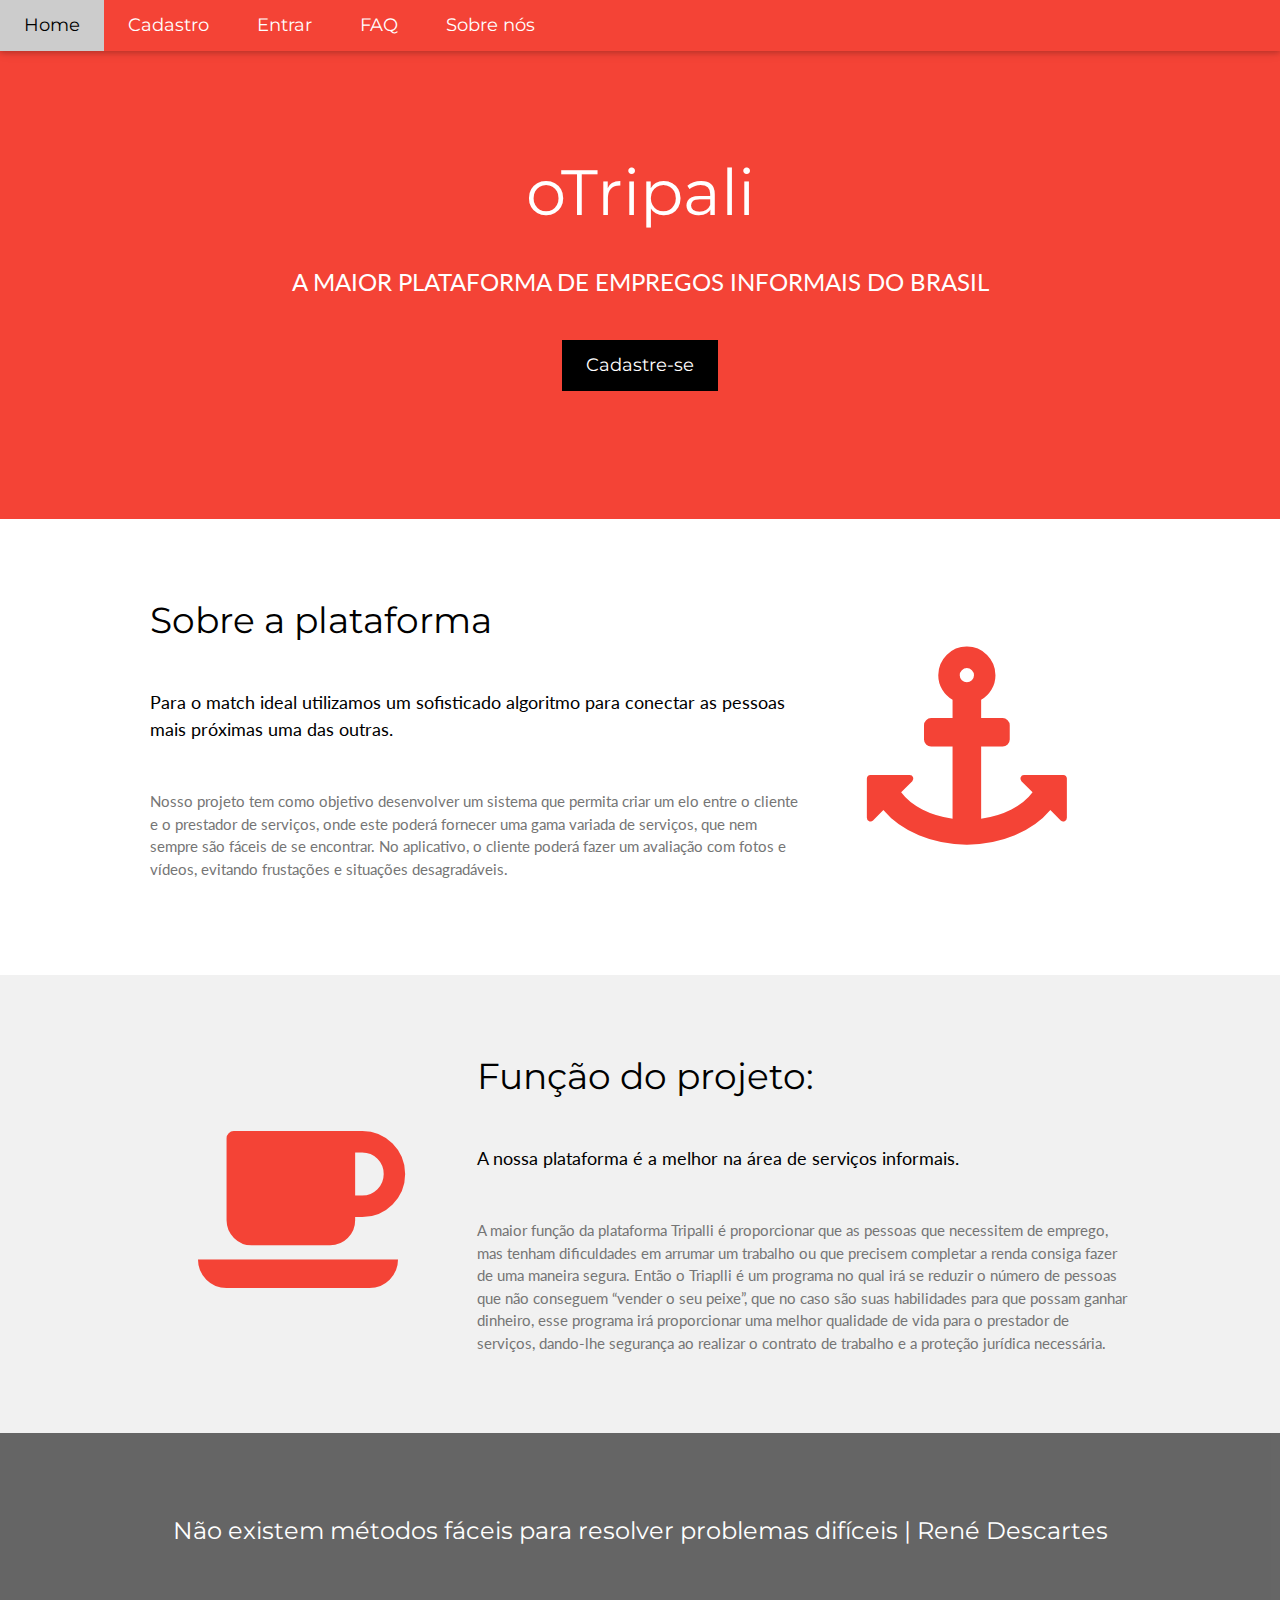
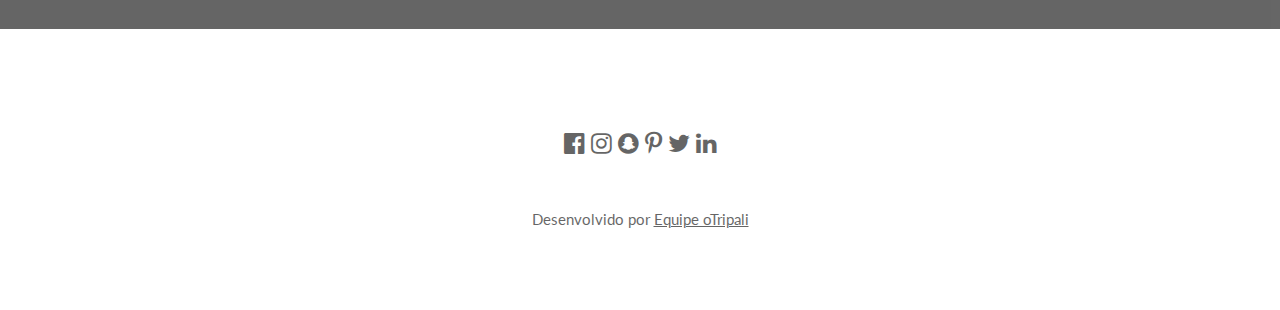
<file: oTripalli/index.html>
<!DOCTYPE html>
<html lang="en">
<title>oTripalli</title>
<meta charset="UTF-8">
<meta name="viewport" content="width=device-width, initial-scale=1">
<link rel="stylesheet" href="https://www.w3schools.com/w3css/4/w3.css">
<link rel="stylesheet" href="https://fonts.googleapis.com/css?family=Lato">
<link rel="stylesheet" href="https://fonts.googleapis.com/css?family=Montserrat">
<link rel="stylesheet" href="https://cdnjs.cloudflare.com/ajax/libs/font-awesome/4.7.0/css/font-awesome.min.css">
<link rel="stylesheet" type="text/css" href="css/estilo.css">
<script src="js/script.js"></script>
<link href="cadastro.html">

<body>

<!-- Barra de navegação -->
<div class="w3-top">
  <div class="w3-bar w3-red w3-card w3-left-align w3-large">
    <a class="w3-bar-item w3-button w3-hide-medium w3-hide-large w3-right w3-padding-large w3-hover-white w3-large w3-red" href="javascript:void(0);" onclick="menuMobile()" title="Toggle Navigation Menu"><i class="fa fa-bars"></i></a>
    <a href="index.html" class="w3-bar-item w3-button w3-padding-large w3-white">Home</a>
    <a href="cadastro.html" class="w3-bar-item w3-button w3-hide-small w3-padding-large w3-hover-white">Cadastro</a>
    <a href="entrar.html" class="w3-bar-item w3-button w3-hide-small w3-padding-large w3-hover-white">Entrar</a>
    <a href="faq.html" class="w3-bar-item w3-button w3-hide-small w3-padding-large w3-hover-white">FAQ</a>
    <a href="sobre.html" class="w3-bar-item w3-button w3-hide-small w3-padding-large w3-hover-white">Sobre nós</a>
  </div>

  <!-- Barra de navegação em dispositivos móveis -->
  <div id="navDemo" class="w3-bar-block w3-white w3-hide w3-hide-large w3-hide-medium w3-large">
    <a href="cadastro.html" class="w3-bar-item w3-button w3-padding-large">Cadastro</a>
    <a href="entrar.html" class="w3-bar-item w3-button w3-padding-large">Entrar</a>
    <a href="faq.html" class="w3-bar-item w3-button w3-padding-large">FAQ</a>
    <a href="sobre.html" class="w3-bar-item w3-button w3-padding-large">Sobre nós</a>
  </div>
</div>

<!-- Cabeçalho -->
<header class="w3-container w3-red w3-center" style="padding:128px 16px">
  <h1 class="w3-margin w3-jumbo">oTripali</h1>
  <p class="w3-xlarge">A MAIOR PLATAFORMA DE EMPREGOS INFORMAIS DO BRASIL</p>
  <button class="w3-button w3-black w3-padding-large w3-large w3-margin-top" onclick="window.location.href='cadastro.html'">Cadastre-se</button>
</header>

<!-- First Grid -->
<div class="w3-row-padding w3-padding-64 w3-container">
  <div class="w3-content">
    <div class="w3-twothird">
      <h1>Sobre a plataforma</h1>
      <h5 class="w3-padding-32">Para o match ideal utilizamos um sofisticado algoritmo para conectar as pessoas mais próximas uma das outras.</h5>
      <p class="w3-text-grey">Nosso projeto tem como objetivo desenvolver um sistema que permita criar um elo entre o cliente e o prestador de serviços, onde este poderá fornecer uma gama variada de serviços, que nem sempre são fáceis de se encontrar. No aplicativo, o cliente poderá fazer um avaliação com fotos e vídeos, evitando frustações e situações desagradáveis.</p>
    </div>

    <div class="w3-third w3-center">
      <i class="fa fa-anchor w3-padding-64 w3-text-red"></i>
    </div>
  </div>
</div>

<!-- Second Grid -->
<div class="w3-row-padding w3-light-grey w3-padding-64 w3-container">
  <div class="w3-content">
    <div class="w3-third w3-center">
      <i class="fa fa-coffee w3-padding-64 w3-text-red w3-margin-right"></i>
    </div>

    <div class="w3-twothird">
      <h1>Função do projeto: </h1>
      <h5 class="w3-padding-32">A nossa plataforma é a melhor na área de serviços informais.</h5>

      <p class="w3-text-grey">A maior função da plataforma Tripalli é proporcionar que as pessoas que necessitem  de emprego, mas tenham  dificuldades em arrumar um  trabalho ou que precisem completar a renda consiga fazer de uma maneira segura. Então  o Triaplli é um programa no qual irá se reduzir o número de pessoas que não conseguem “vender o seu peixe”, que no caso são suas habilidades para que possam ganhar dinheiro, esse programa irá proporcionar uma melhor qualidade de vida para o prestador de serviços, dando-lhe segurança ao realizar o contrato de trabalho e a proteção jurídica necessária.</p>
    </div>
  </div>
</div>

<div class="w3-container w3-black w3-center w3-opacity w3-padding-64">
    <h1 class="w3-margin w3-xlarge">Não existem métodos fáceis para resolver problemas difíceis | René Descartes</h1>
</div>

<!-- Rodapé -->
<footer class="w3-container w3-padding-64 w3-center w3-opacity">  
  <div class="w3-xlarge w3-padding-32">
    <i class="fa fa-facebook-official w3-hover-opacity"></i>
    <i class="fa fa-instagram w3-hover-opacity"></i>
    <i class="fa fa-snapchat w3-hover-opacity"></i>
    <i class="fa fa-pinterest-p w3-hover-opacity"></i>
    <i class="fa fa-twitter w3-hover-opacity"></i>
    <i class="fa fa-linkedin w3-hover-opacity"></i>
 </div>
 <p>Desenvolvido por <a href="sobre.html" target="_blank">Equipe oTripali</a></p>
</footer>

</body>
</html>
</file>
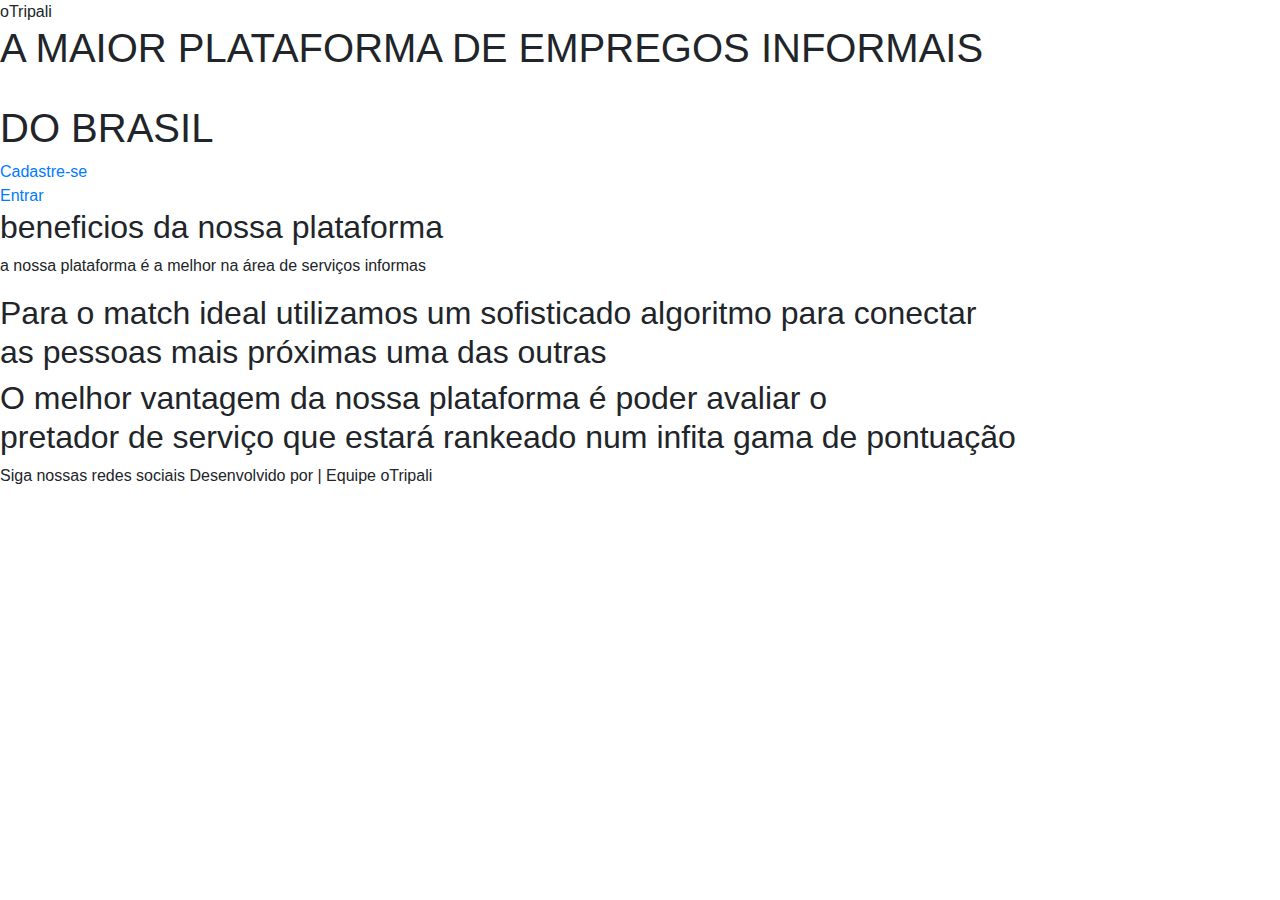
<file: Esqueleto-oTripali/html/index.html>
<!DOCTYPE html>
			<html>
			<head>
			<title>Página Inicial</title>
			<meta charset="utf-8">
			<link rel="stylesheet" href="https://stackpath.bootstrapcdn.com/bootstrap/4.4.1/css/bootstrap.min.css" integrity="sha384-Vkoo8x4CGsO3+Hhxv8T/Q5PaXtkKtu6ug5TOeNV6gBiFeWPGFN9MuhOf23Q9Ifjh" crossorigin="anonymous">
			</head>
				<body>

			<header >oTripali </header>
			<h1>A MAIOR PLATAFORMA DE EMPREGOS INFORMAIS </h1><br>
				<h1>DO BRASIL</h1>

			 <a href="cadastro.html">
			 	<span>Cadastre-se</span></a><br>

			<a href="paginaIncialPrestador.html">
				<span>Entrar</span>
			</a>


			<div>
				<h2>beneficios da nossa plataforma</h2>
				<p>a nossa plataforma é a melhor na área de serviços informas </p>


			</div>
			<div>
				<h2>Para o match ideal utilizamos um sofisticado algoritmo para conectar <br>
				as pessoas mais próximas uma das outras </h2>
			</div>
			<div>
				<h2>O melhor vantagem da nossa plataforma é poder avaliar o <br>
				pretador de serviço que estará rankeado num infita gama de pontuação </h2></div>

			<footer>
				<span>Siga nossas redes sociais </span>
				<span>Desenvolvido por | Equipe oTripali</span>
				</footer>

			</body>
			</html>
</file>
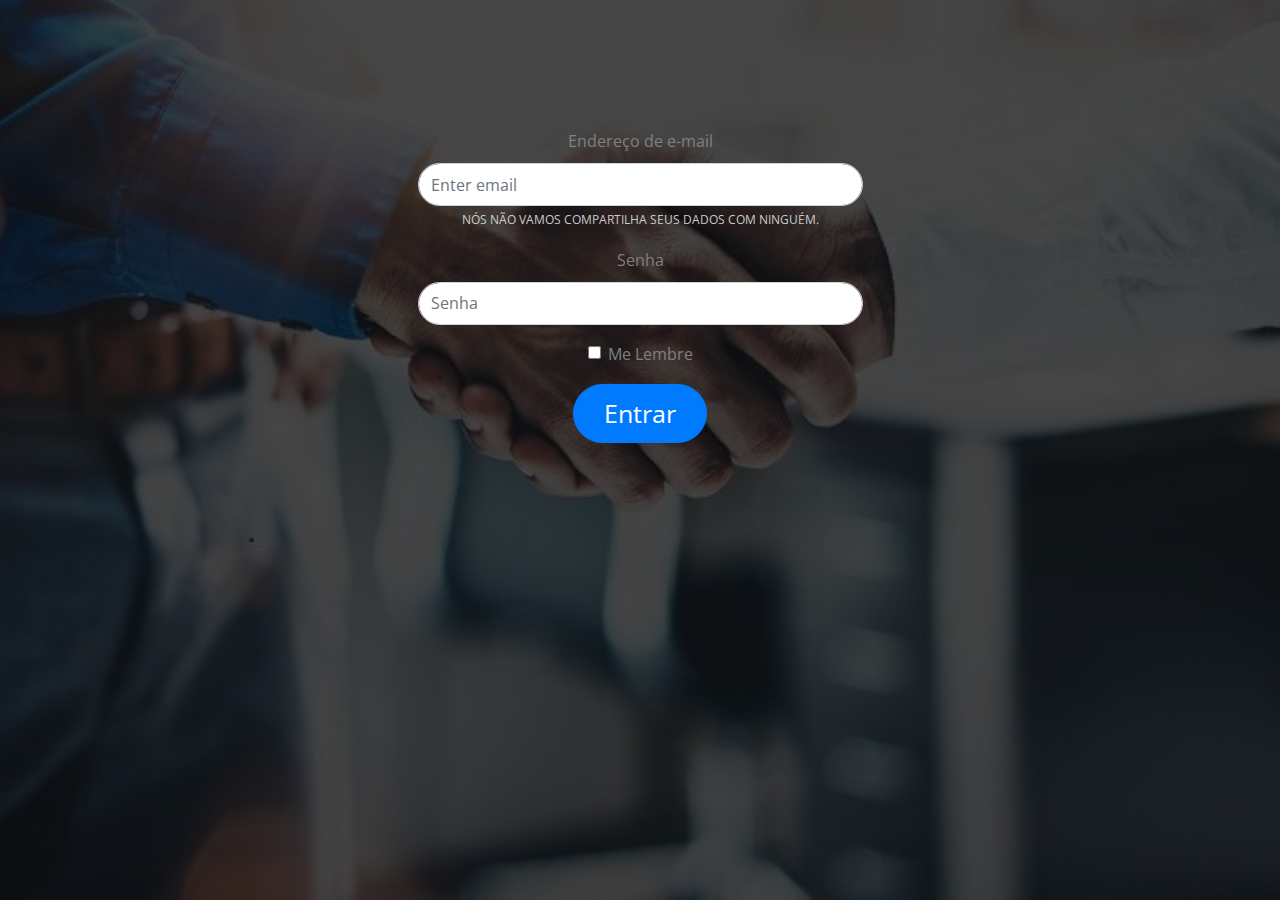
<file: oTripali - 2º Bim (Protótipo)/login.html>
<!DOCTYPE html>
<html>
<head>
<title>Acesse sua conta</title>


<meta charset="utf-8">
<meta name="viewport"
	content="width=device-width, initial-scale=1, shrink-to-fit=no">

<link
	href="https://fonts.googleapis.com/css?family=Open+Sans:300,400,700"
	rel="stylesheet">
<link rel="stylesheet" href="fonts/icomoon/style.css">

<link rel="stylesheet" href="css/bootstrap.min.css">
<link rel="stylesheet" href="css/jquery-ui.css">
<link rel="stylesheet" href="css/owl.carousel.min.css">
<link rel="stylesheet" href="css/owl.theme.default.min.css">
<link rel="stylesheet" href="css/owl.theme.default.min.css">

<link rel="stylesheet" href="css/jquery.fancybox.min.css">

<link rel="stylesheet" href="css/bootstrap-datepicker.css">

<link rel="stylesheet" href="fonts/flaticon/font/flaticon.css">

<link rel="stylesheet" href="css/aos.css">

<link rel="stylesheet" href="css/style.css">

<link rel="shortcut icon" type="imagem/x-icon" href="images/icon.png" />



</head>
<body class="site-blocks-cover overlay"
	style="background-image: url(images/acordo.jpg);">






	<div class="site-section cta-big-image" id="about-section">
		<div class="container">
			<div class="row mb-5 justify-content-center">
				<div class="col-md-5 text-center">


					<form>
						<div class="form-group">
							<label for="exampleInputEmail1">Endereço de e-mail</label> <input
								type="email" class="form-control" id="exampleInputEmail1"
								aria-describedby="emailHelp" placeholder="Enter email">
							<small id="emailHelp" class="form-text text-muted">Nós
								não vamos compartilha seus dados com ninguém.</small>
						</div>
						<div class="form-group">
							<label for="exampleInputPassword1">Senha</label> <input
								type="password" class="form-control" id="exampleInputPassword1"
								placeholder="Senha">
						</div>
						<div class="form-group form-check">
							<input type="checkbox" class="form-check-input"
								id="exampleCheck1"> <label class="form-check-label"
								for="exampleCheck1">Me Lembre</label>
						</div>
						<button type="submit" class="btn btn-primary">Entrar</button>
					</form>



				</div>
			</div>
			<div class="row">
				<div class="col-lg-6 mb-5" data-aos="fade-up" data-aos-delay="">
</body>
</html>
</file>
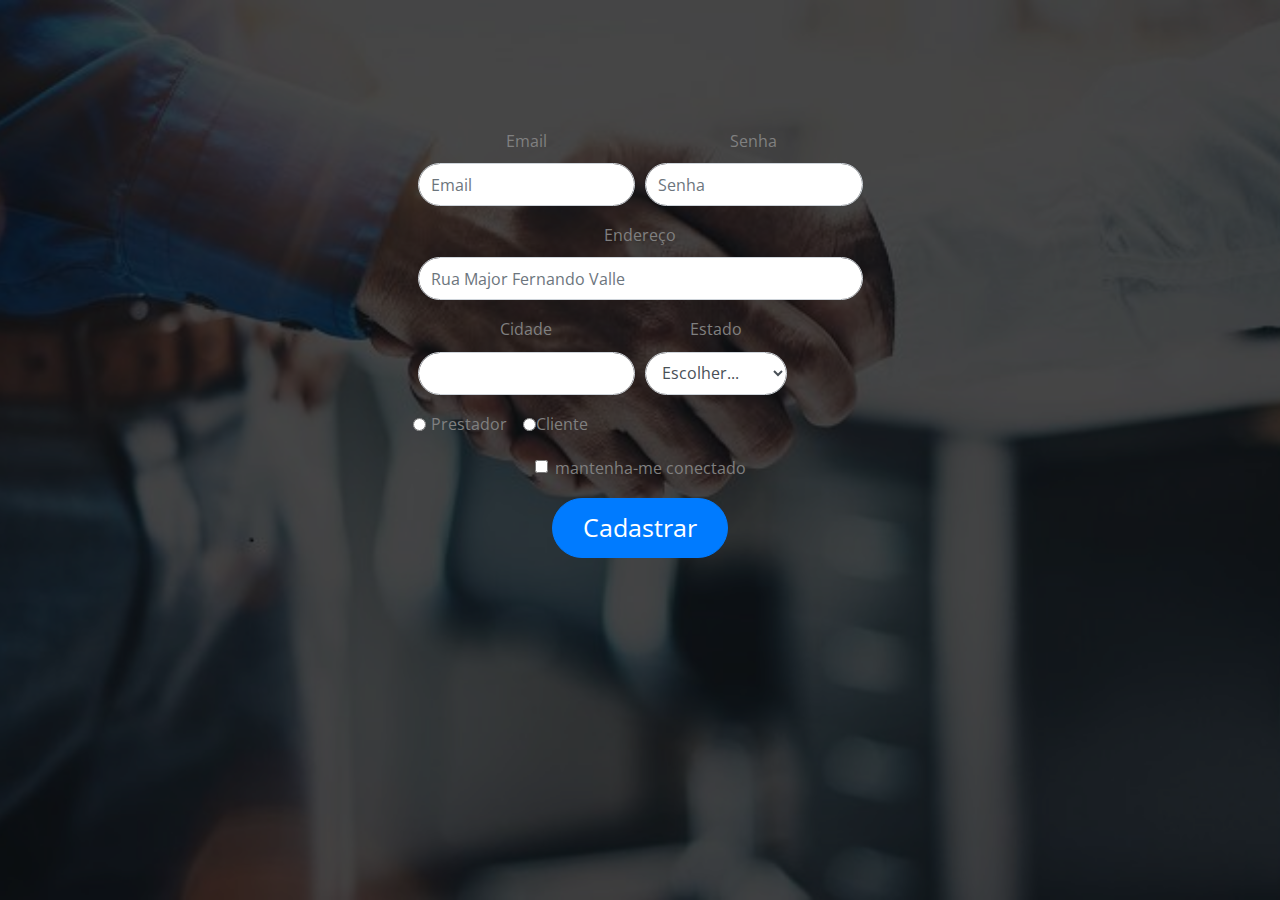
<file: oTripali - 2º Bim (Protótipo)/singIn.html>
<!DOCTYPE html>
<html>
<head>
<title>Cadastre-se</title>

<meta charset="utf-8">
<meta name="viewport"
	content="width=device-width, initial-scale=1, shrink-to-fit=no">

<link
	href="https://fonts.googleapis.com/css?family=Open+Sans:300,400,700"
	rel="stylesheet">
<link rel="stylesheet" href="fonts/icomoon/style.css">

<link rel="stylesheet" href="css/bootstrap.min.css">
<link rel="stylesheet" href="css/jquery-ui.css">
<link rel="stylesheet" href="css/owl.carousel.min.css">
<link rel="stylesheet" href="css/owl.theme.default.min.css">
<link rel="stylesheet" href="css/owl.theme.default.min.css">

<link rel="stylesheet" href="css/jquery.fancybox.min.css">

<link rel="stylesheet" href="css/bootstrap-datepicker.css">

<link rel="stylesheet" href="fonts/flaticon/font/flaticon.css">

<link rel="stylesheet" href="css/aos.css">

<link rel="stylesheet" href="css/style.css">

<link rel="shortcut icon" type="imagem/x-icon" href="images/icon.png" />


</head>
<body class="site-blocks-cover overlay"
	style="background-image: url(images/acordo.jpg);">


	<div class="site-section cta-big-image" id="about-section">
		<div class="container">
			<div class="row mb-5 justify-content-center">
				<div class="col-md-5 text-center">






					<form>
						<div class="form-row">
							<div class="form-group col-md-6">
								<label for="inputEmail4">Email</label> <input type="email"
									class="form-control" id="inputEmail4" placeholder="Email">
							</div>
							<div class="form-group col-md-6">
								<label for="inputPassword4">Senha</label> <input type="password"
									class="form-control" id="inputPassword4" placeholder="Senha">
							</div>
						</div>
						<div class="form-group">
							<label for="inputAddress">Endereço</label> <input type="text"
								class="form-control" id="inputAddress"
								placeholder="Rua Major Fernando Valle">
						</div>

						<div class="form-row">
							<div class="form-group col-md-6">
								<label for="inputCity">Cidade</label> <input type="text"
									class="form-control" id="inputCity">
							</div>
							<div class="form-group col-md-4">
								<label for="inputState">Estado</label> <select id="inputState"
									class="form-control">
									<option selected>Escolher...</option>
									<option>...</option>
								</select>
							</div>
							<div class="form-group">
							<div class="form-check form-check-inline" >
								<input class="form-check-input" type="radio"
									name="inlineRadioOptions" id="inlineRadio1" value="option1">
								<label class="form-check-label" for="inlineRadio1">Prestador</label>
							</div>
							<div class="form-check form-check-inline">
								<input class="form-check-label" type="radio"
									name="inlineRadioOptions" id="inlineRadio2" value="option2">
								<label class="form-check-label" for="inlineRadio2">Cliente</label>
							</div>
							</div>

						</div>
						<div class="form-group">
							<div class="form-check">
								<input class="form-check-input" type="checkbox" id="gridCheck">
								<label class="form-check-label" for="gridCheck">
									mantenha-me conectado </label>
							</div>
						</div>
						<button type="submit" class="btn btn-primary">Cadastrar</button>
					</form>


				</div>
				<div class="row">
					<div class="col-lg-6 mb-5" data-aos="fade-up" data-aos-delay="">
						<figure class="circle-bg">
</body>
</html>
</file>
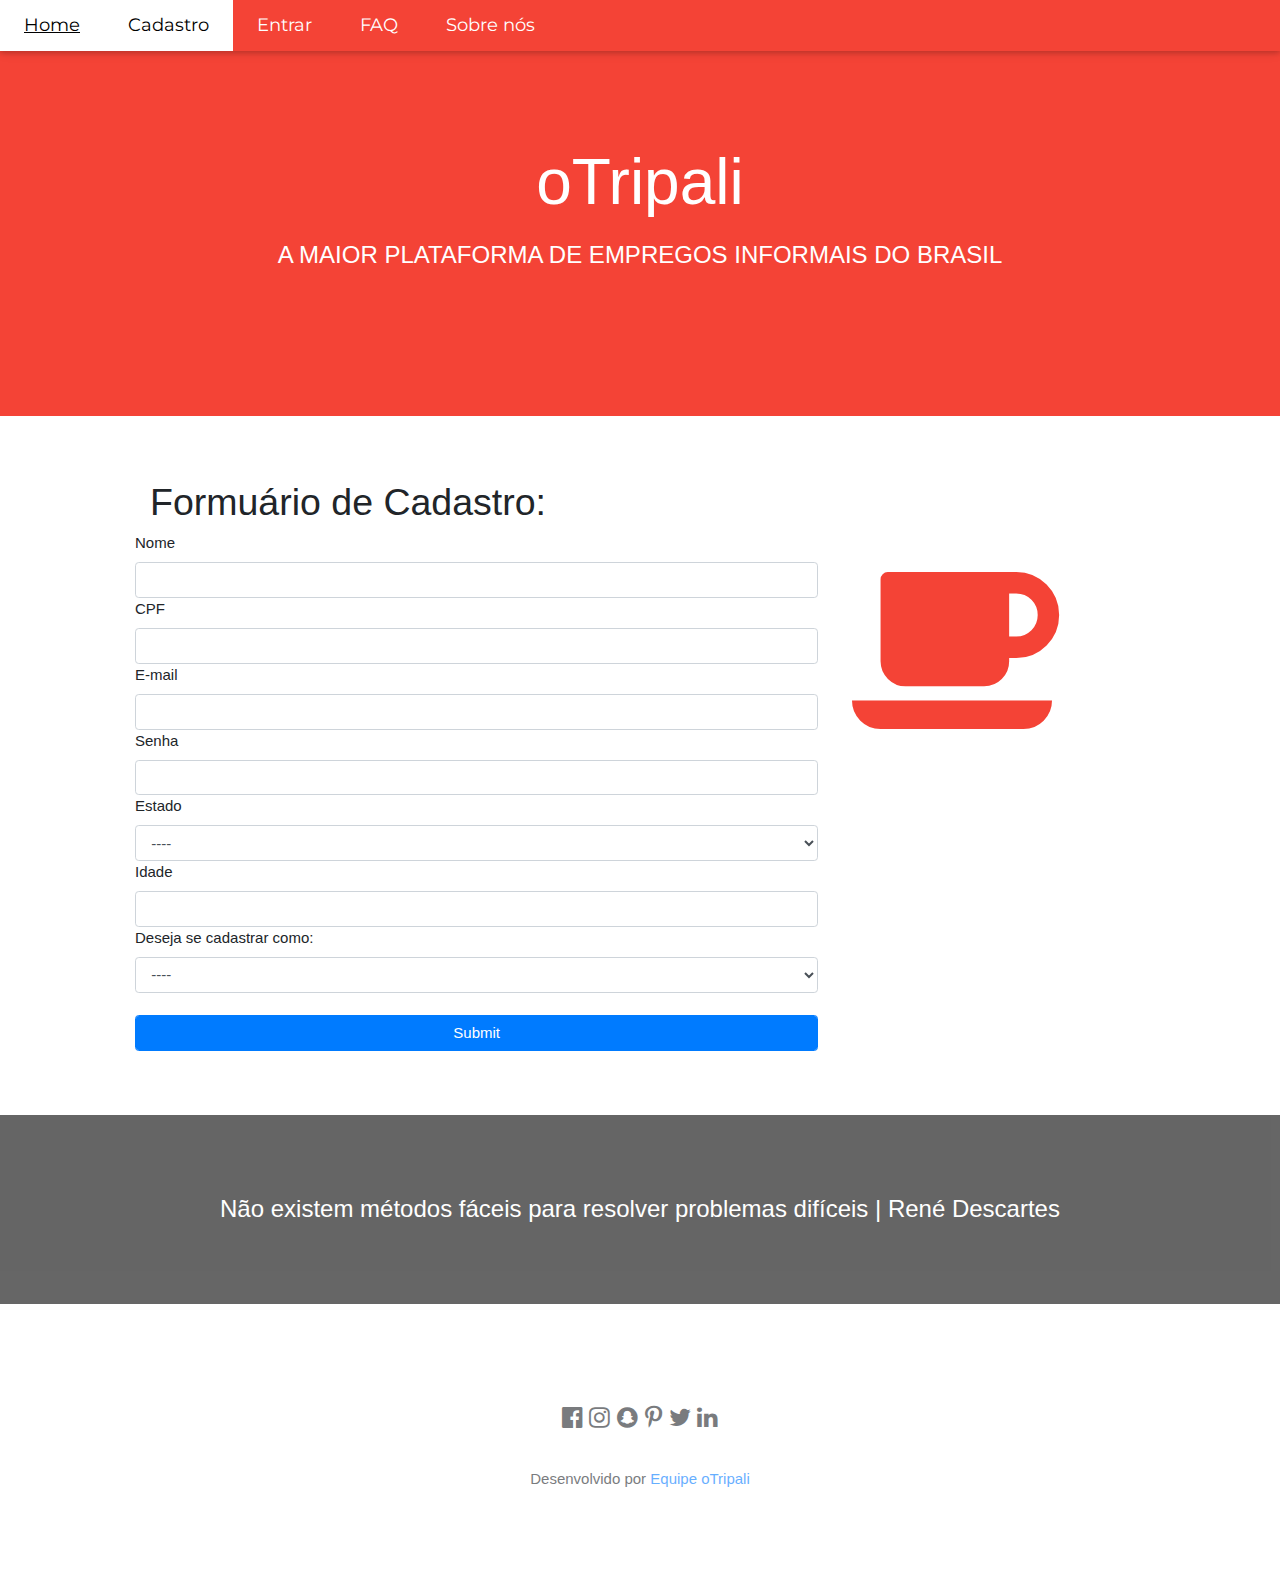
<file: oTripalli/cadastro.html>
<!DOCTYPE html>
<html lang="en">
<title>oTripalli - Cadastro</title>
<meta charset="UTF-8">
<meta name="viewport" content="width=device-width, initial-scale=1">
<link rel="stylesheet" href="https://www.w3schools.com/w3css/4/w3.css">
<link rel="stylesheet" href="https://fonts.googleapis.com/css?family=Lato">
<link rel="stylesheet" href="https://fonts.googleapis.com/css?family=Montserrat">
<link rel="stylesheet" href="https://cdnjs.cloudflare.com/ajax/libs/font-awesome/4.7.0/css/font-awesome.min.css">
<link rel="stylesheet" type="text/css" href="css/estilo.css">
<script src="js/script.js"></script>  
<link href="css/bootstrap.min.css" rel="stylesheet" type="text/css" />
<script type="text/javascript" src="js/jquery-3.3.1.min.js"></script>
<script type="text/javascript" src="js/bootstrap.min.js"></script>
<script type="text/javascript" src="js/jquery.validate.min.js"></script>
<script type="text/javascript" src="js/localization/messages_pt_BR.js"></script>
<script type="text/javascript">   
      $(document).ready(function(){
        $("#formCadastro").validate({
          rules:{
            nome: {
              required: true,
              maxlength: 100,
              minlength: 10,
            },
            cpf: {
              required:true,
              minlength:11,
              maxlength:14
            },
            email: {
              required: true,
              email: true
            },
            senha: {
              required:true,
              maxlength:20,
              minlength:10
            },
            estado: {
              required: true
            },
            idade: {
              required: true,
              min: 1,
              max: 100
            },
            tipo: {
              required: true
            }
          },
          submitHandler: function(form){
            alert("Seu cadastro foi efeituado com sucesso!")           
          }
        })
      })
</script>

<body>

<!-- Barra de navegação -->
<div class="w3-top">
  <div class="w3-bar w3-red w3-card w3-left-align w3-large">
    <a class="w3-bar-item w3-button w3-hide-medium w3-hide-large w3-right w3-padding-large w3-hover-white w3-large w3-red" href="javascript:void(0);" onclick="menuMobile()" title="Toggle Navigation Menu"><i class="fa fa-bars"></i></a>
    <a href="index.html" class="w3-bar-item w3-button w3-hide-small w3-padding-large w3-hover-white">Home</a>
    <a href="cadastro.html" class="w3-bar-item w3-button w3-padding-large w3-white">Cadastro</a>
    <a href="entrar.html" class="w3-bar-item w3-button w3-hide-small w3-padding-large w3-hover-white">Entrar</a>
    <a href="faq.html" class="w3-bar-item w3-button w3-hide-small w3-padding-large w3-hover-white">FAQ</a>
    <a href="sobre.html" class="w3-bar-item w3-button w3-hide-small w3-padding-large w3-hover-white">Sobre nós</a>
  </div>

  <!-- Barra de navegação em dispositivos móveis -->
  <div id="navDemo" class="w3-bar-block w3-white w3-hide w3-hide-large w3-hide-medium w3-large">
    <a href="index.html" class="w3-bar-item w3-button w3-padding-large">Home</a>
    <a href="entrar.html" class="w3-bar-item w3-button w3-padding-large">Entrar</a>
    <a href="faq.html" class="w3-bar-item w3-button w3-padding-large">FAQ</a>
    <a href="sobre.html" class="w3-bar-item w3-button w3-padding-large">Sobre nós</a>
  </div>
</div>

<!-- Cabeçalho -->
<header class="w3-container w3-red w3-center" style="padding:128px 16px">
  <h1 class="w3-margin w3-jumbo">oTripali</h1>
  <p class="w3-xlarge">A MAIOR PLATAFORMA DE EMPREGOS INFORMAIS DO BRASIL</p>
</header>

<!-- First Grid -->
<div class="w3-row-padding w3-padding-64 w3-container">
  <div class="w3-content">
    <div class="w3-twothird">
      <h1>Formuário de Cadastro:</h1>
      <form name="formCadastro" id="formCadastro" method="post" action="entrar.html">
          <div class="row">
          <label>Nome</label>
          <input type="text" name="nome" id="nome" class="form-control" />
        </div>
        <div class="row">
          <label>CPF</label>
          <input type="text" name="cpf" id="cpf" class="form-control" />
        </div> 
        <div class="row">
          <label>E-mail</label>
          <input type="email" name="email" id="email" class="form-control" />
        </div>
        <div class="row">
          <label>Senha</label>
          <input type="text" name="senha" id="senha" class="form-control" />
        </div>        
        <div class="row">
          <label>Estado</label>
          <select name="estado" id="estado" class="form-control">
            <option value="">----</option>
            <option value="sp">SP</option>
            <option value="mg">MG</option>
            <option value="rj">RJ</option>
          </select>
        </div>
        <div class="row">
          <label>Idade</label>
          <input type="number" name="idade" id="idade" class="form-control" />
        </div>
        <div class="row">
          <label>Deseja se cadastrar como: </label>
          <select name="tipo" id="tipo" class="form-control">
            <option value="">----</option>
            <option value="prestador">Prestador</option>
            <option value="cliente">cliente</option>
          </select>          
        </div>
        <br>
        <div class="row">
          <input type="submit" name="enviar" id="enviar" class="btn btn-primary form-control" onclick="submitForm()"  />
        </div>
      </form>
    </div>
    <div class="w3-third w3-center">
      <i class="fa fa-coffee w3-padding-64 w3-text-red w3-margin-right"></i>
    </div>
  </div>
</div>

<!-- Second Grid -->
<div class="w3-container w3-black w3-center w3-opacity w3-padding-64">
    <h1 class="w3-margin w3-xlarge">Não existem métodos fáceis para resolver problemas difíceis | René Descartes</h1>
</div>

<!-- Rodapé -->
<footer class="w3-container w3-padding-64 w3-center w3-opacity">  
  <div class="w3-xlarge w3-padding-32">
    <i class="fa fa-facebook-official w3-hover-opacity"></i>
    <i class="fa fa-instagram w3-hover-opacity"></i>
    <i class="fa fa-snapchat w3-hover-opacity"></i>
    <i class="fa fa-pinterest-p w3-hover-opacity"></i>
    <i class="fa fa-twitter w3-hover-opacity"></i>
    <i class="fa fa-linkedin w3-hover-opacity"></i>
 </div>
 <p>Desenvolvido por <a href="sobre.html" target="_blank">Equipe oTripali</a></p>
</footer>

</body>
</html>
</file>
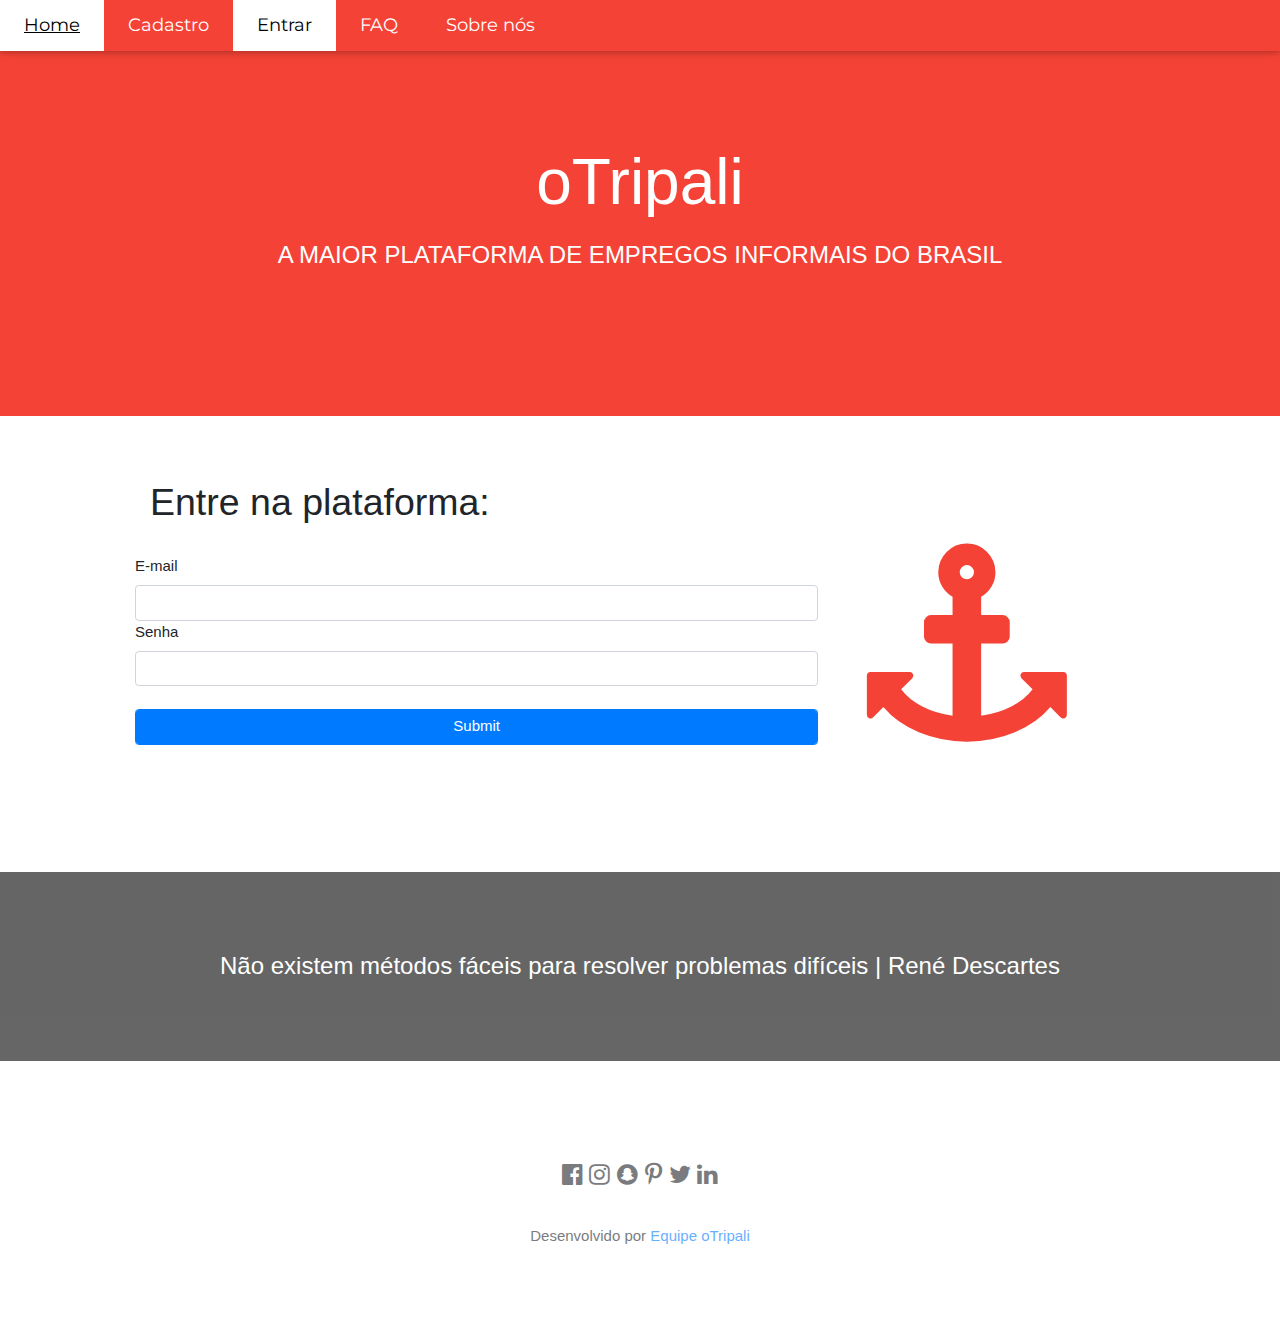
<file: oTripalli/entrar.html>
<!DOCTYPE html>
<html lang="en">
<title>oTripalli - Entrar</title>
<meta charset="UTF-8">
<meta name="viewport" content="width=device-width, initial-scale=1">
<link rel="stylesheet" href="https://www.w3schools.com/w3css/4/w3.css">
<link rel="stylesheet" href="https://fonts.googleapis.com/css?family=Lato">
<link rel="stylesheet" href="https://fonts.googleapis.com/css?family=Montserrat">
<link rel="stylesheet" href="https://cdnjs.cloudflare.com/ajax/libs/font-awesome/4.7.0/css/font-awesome.min.css">
<link rel="stylesheet" type="text/css" href="css/estilo.css">
<script src="js/script.js"></script>  
<link href="css/bootstrap.min.css" rel="stylesheet" type="text/css" />
<script type="text/javascript" src="js/jquery-3.3.1.min.js"></script>
<script type="text/javascript" src="js/bootstrap.min.js"></script>
<script type="text/javascript" src="js/jquery.validate.min.js"></script>
<script type="text/javascript" src="js/localization/messages_pt_BR.js"></script>
<script type="text/javascript">   
      $(document).ready(function(){
        $("#formLogin").validate({
          rules:{
            email: {
              required: true,
              email: true
            },
            senha: {
              required: true
            }
          },
          submitHandler: function(form){
            alert("O login foi realizado com sucesso!")           
          }
        })
      })
</script>

<body>

<!-- Barra de navegação -->
<div class="w3-top">
  <div class="w3-bar w3-red w3-card w3-left-align w3-large">
    <a class="w3-bar-item w3-button w3-hide-medium w3-hide-large w3-right w3-padding-large w3-hover-white w3-large w3-red" href="javascript:void(0);" onclick="menuMobile()" title="Toggle Navigation Menu"><i class="fa fa-bars"></i></a>
    <a href="index.html" class="w3-bar-item w3-button w3-hide-small w3-padding-large w3-hover-white">Home</a>
    <a href="cadastro.html" class="w3-bar-item w3-button w3-hide-small w3-padding-large w3-hover-white">Cadastro</a>
    <a href="entrar.html" class="w3-bar-item w3-button w3-padding-large w3-white">Entrar</a>
    <a href="faq.html" class="w3-bar-item w3-button w3-hide-small w3-padding-large w3-hover-white">FAQ</a>
    <a href="sobre.html" class="w3-bar-item w3-button w3-hide-small w3-padding-large w3-hover-white">Sobre nós</a>
  </div>

  <!-- Barra de navegação em dispositivos móveis -->
  <div id="navDemo" class="w3-bar-block w3-white w3-hide w3-hide-large w3-hide-medium w3-large">
    <a href="index.html" class="w3-bar-item w3-button w3-padding-large">Home</a>
    <a href="cadastro.html" class="w3-bar-item w3-button w3-padding-large">Cadastro</a>
    <a href="faq.html" class="w3-bar-item w3-button w3-padding-large">FAQ</a>
    <a href="sobre.html" class="w3-bar-item w3-button w3-padding-large">Sobre nós</a>
  </div>
</div>

<!-- Cabeçalho -->
<header class="w3-container w3-red w3-center" style="padding:128px 16px">
  <h1 class="w3-margin w3-jumbo">oTripali</h1>
  <p class="w3-xlarge">A MAIOR PLATAFORMA DE EMPREGOS INFORMAIS DO BRASIL</p>
</header>

<!-- First Grid -->
<div class="w3-row-padding w3-padding-64 w3-container">
  <div class="w3-content">
    <div class="w3-twothird">
      <h1>Entre na plataforma:</h1>
      <br>
      <form name="formLogin" id="formLogin" method="post" action="index.html">
        <div class="row">
          <label>E-mail</label>
          <input type="email" name="email" id="email" class="form-control" />
        </div>
        <div class="row">
          <label>Senha</label>
          <input type="password" name="senha" id="senha" class="form-control" />
        </div>        
        <br>
        <div class="row">
          <input type="submit" name="entrar" id="entrar" class="btn btn-primary form-control" onclick="submitForm()"  />
        </div>
      </form>
    </div>
    <div class="w3-third w3-center">
      <i class="fa fa-anchor w3-padding-64 w3-text-red"></i>
    </div>
  </div>
</div>

<!-- Second Grid -->
<div class="w3-container w3-black w3-center w3-opacity w3-padding-64">
    <h1 class="w3-margin w3-xlarge">Não existem métodos fáceis para resolver problemas difíceis | René Descartes</h1>
</div>

<!-- Rodapé -->
<footer class="w3-container w3-padding-64 w3-center w3-opacity">  
  <div class="w3-xlarge w3-padding-32">
    <i class="fa fa-facebook-official w3-hover-opacity"></i>
    <i class="fa fa-instagram w3-hover-opacity"></i>
    <i class="fa fa-snapchat w3-hover-opacity"></i>
    <i class="fa fa-pinterest-p w3-hover-opacity"></i>
    <i class="fa fa-twitter w3-hover-opacity"></i>
    <i class="fa fa-linkedin w3-hover-opacity"></i>
 </div>
 <p>Desenvolvido por <a href="sobre.html" target="_blank">Equipe oTripali</a></p>
</footer>

</body>
</html>
</file>
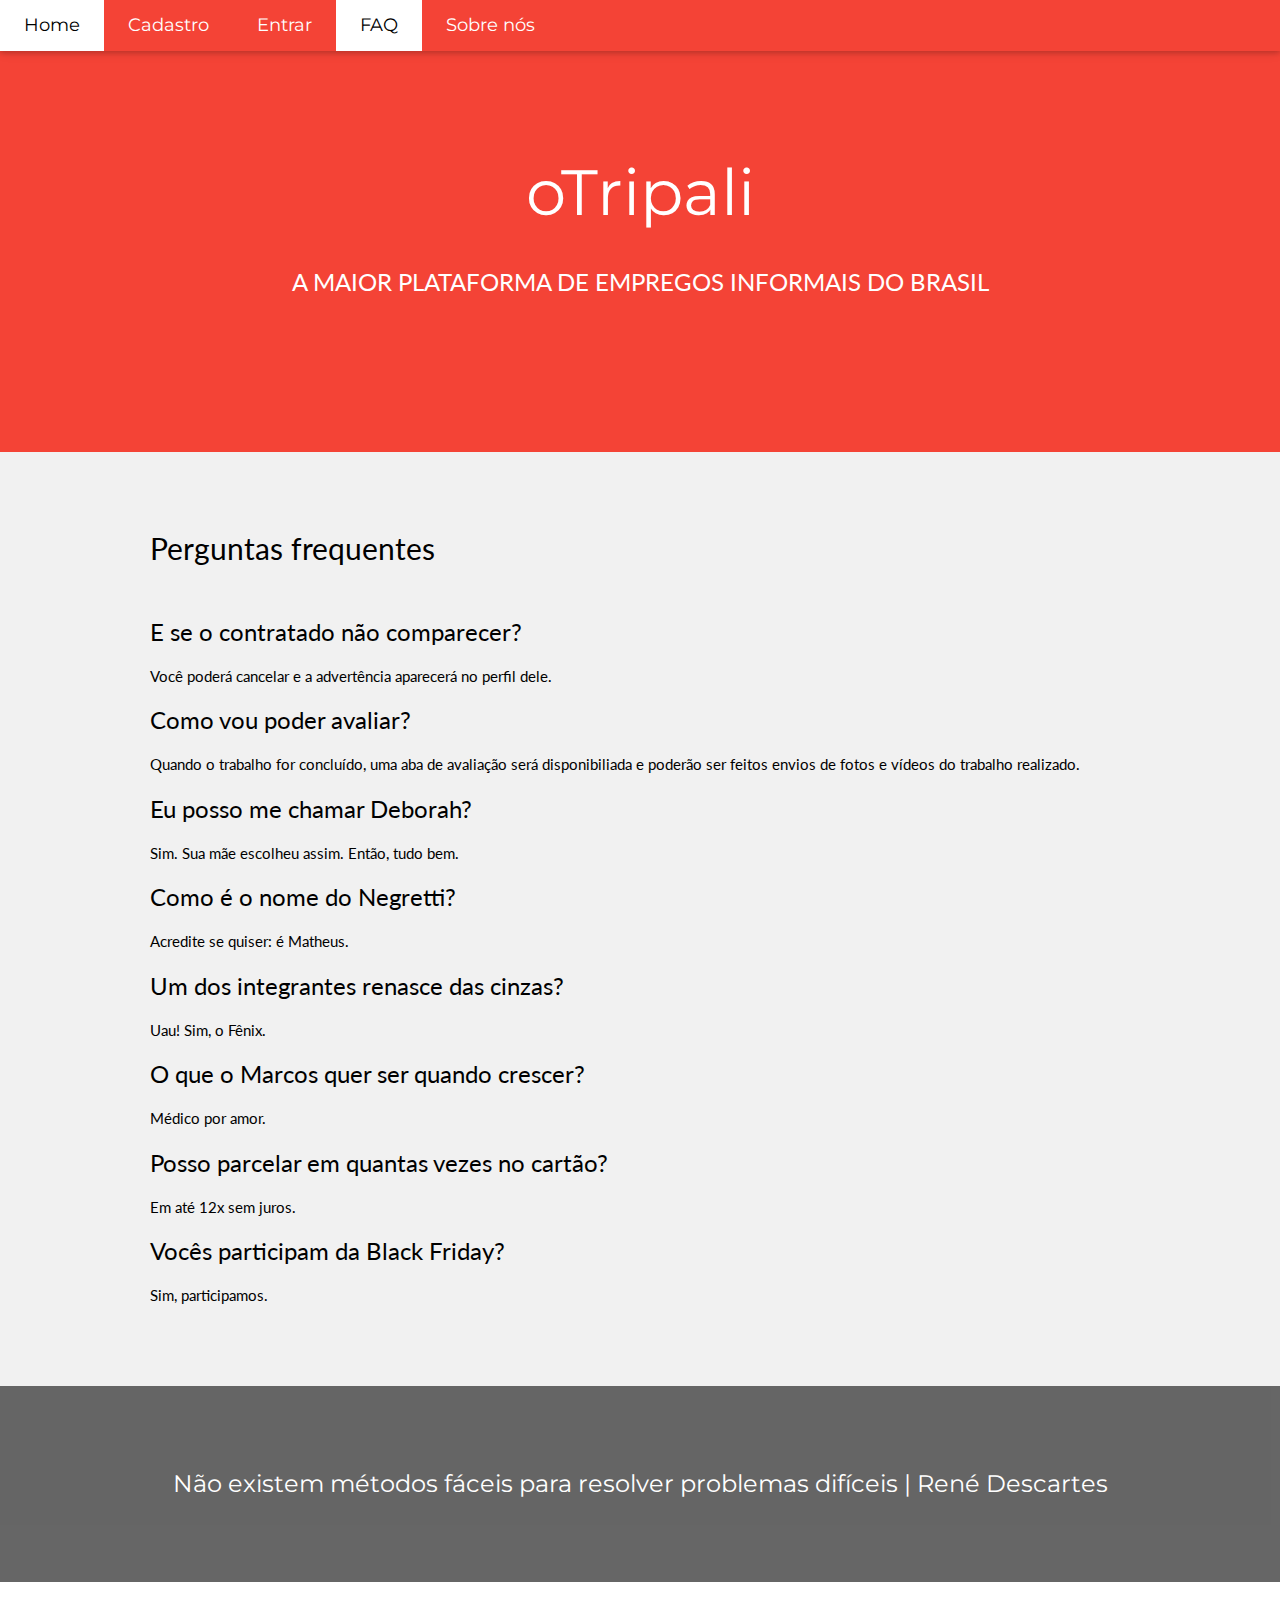
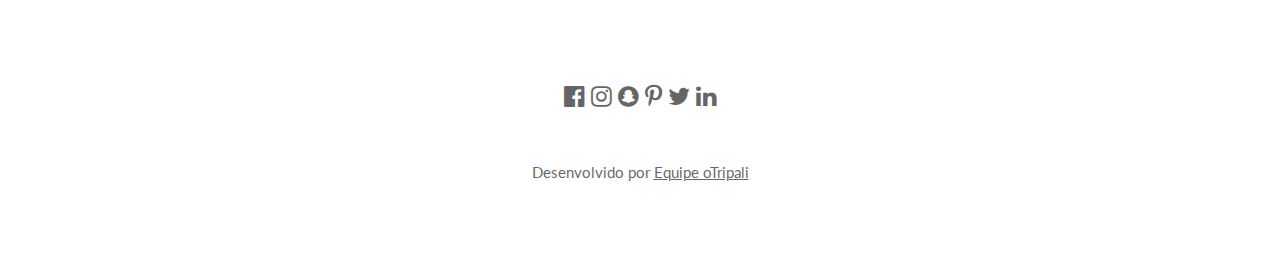
<file: oTripalli/faq.html>
<!DOCTYPE html>
<html lang="en">
<title>oTripalli</title>
<meta charset="UTF-8">
<meta name="viewport" content="width=device-width, initial-scale=1">
<link rel="stylesheet" href="https://www.w3schools.com/w3css/4/w3.css">
<link rel="stylesheet" href="https://fonts.googleapis.com/css?family=Lato">
<link rel="stylesheet" href="https://fonts.googleapis.com/css?family=Montserrat">
<link rel="stylesheet" href="https://cdnjs.cloudflare.com/ajax/libs/font-awesome/4.7.0/css/font-awesome.min.css">
<link rel="stylesheet" type="text/css" href="css/estilo.css">
<script src="js/script.js"></script>
<link href="cadastro.html">

<body>

<!-- Barra de navegação -->
<div class="w3-top">
  <div class="w3-bar w3-red w3-card w3-left-align w3-large">
    <a class="w3-bar-item w3-button w3-hide-medium w3-hide-large w3-right w3-padding-large w3-hover-white w3-large w3-red" href="javascript:void(0);" onclick="menuMobile()" title="Toggle Navigation Menu"><i class="fa fa-bars"></i></a>
    <a href="index.html" class="w3-bar-item w3-button w3-hide-small w3-padding-large w3-hover-white">Home</a>
    <a href="cadastro.html" class="w3-bar-item w3-button w3-hide-small w3-padding-large w3-hover-white">Cadastro</a>
    <a href="entrar.html" class="w3-bar-item w3-button w3-hide-small w3-padding-large w3-hover-white">Entrar</a>
    <a href="faq.html" class="w3-bar-item w3-button w3-padding-large w3-white">FAQ</a>
    <a href="sobre.html" class="w3-bar-item w3-button w3-hide-small w3-padding-large w3-hover-white">Sobre nós</a>
  </div>

  <!-- Barra de navegação em dispositivos móveis -->
  <div id="navDemo" class="w3-bar-block w3-white w3-hide w3-hide-large w3-hide-medium w3-large">
    <a href="index.html" class="w3-bar-item w3-button w3-padding-large">Home</a>
    <a href="cadastro.html" class="w3-bar-item w3-button w3-padding-large">Cadastro</a>
    <a href="entrar.html" class="w3-bar-item w3-button w3-padding-large">Entrar</a>
    <a href="sobre.html" class="w3-bar-item w3-button w3-padding-large">Sobre nós</a>
  </div>
</div>

<!-- Cabeçalho -->
<header class="w3-container w3-red w3-center" style="padding:128px 16px">
  <h1 class="w3-margin w3-jumbo">oTripali</h1>
  <p class="w3-xlarge">A MAIOR PLATAFORMA DE EMPREGOS INFORMAIS DO BRASIL</p>
</header>

<!-- Second Grid -->
<div class="w3-row-padding w3-light-grey w3-padding-64 w3-container">
  <div class="w3-content">
    <div class="row site-section" id="faq-section">
          <div class="col-12 text-center" data-aos="fade">
            <h2 class="section-title">Perguntas frequentes</h2>
          </div>
        </div>
        <br>
        <div class="row">
          <div class="col-lg-6">
            
            <div class="mb-5" data-aos="fade-up" data-aos-delay="100">
            <h3 class="text-black h4 mb-4">E se o contratado não comparecer?</h3>
            <p>Você poderá cancelar e a advertência aparecerá no perfil dele.</p>
            </div>
            
            <div class="mb-5" data-aos="fade-up" data-aos-delay="100">
              <h3 class="text-black h4 mb-4">Como vou poder avaliar?</h3>
              <p>Quando o trabalho for concluído, uma aba de avaliação será disponibiliada e poderão ser feitos envios de fotos e vídeos do trabalho realizado.</p>
            </div>

            <div class="mb-5" data-aos="fade-up" data-aos-delay="100">
            <h3 class="text-black h4 mb-4">Eu posso me chamar Deborah?</h3>
            <p>Sim. Sua mãe escolheu assim. Então, tudo bem.</p>
            </div>
            
            <div class="mb-5" data-aos="fade-up" data-aos-delay="100">
              <h3 class="text-black h4 mb-4">Como é o nome do Negretti?</h3>
              <p>Acredite se quiser: é Matheus.</p>
            </div>
          </div>
          <div class="col-lg-6">

            <div class="mb-5" data-aos="fade-up" data-aos-delay="100">
              <h3 class="text-black h4 mb-4">Um dos integrantes renasce das cinzas?</h3>
              <p>Uau! Sim, o Fênix.</p>
            </div>
            
            <div class="mb-5" data-aos="fade-up" data-aos-delay="100">
              <h3 class="text-black h4 mb-4">O que o Marcos quer ser quando crescer?</h3>
              <p>Médico por amor.</p>
            </div>

            <div class="mb-5" data-aos="fade-up" data-aos-delay="100">
            <h3 class="text-black h4 mb-4">Posso parcelar em quantas vezes no cartão?</h3>
            <p>Em até 12x sem juros. </p>
            </div>
            
            <div class="mb-5" data-aos="fade-up" data-aos-delay="100">
              <h3 class="text-black h4 mb-4">Vocês participam da Black Friday?</h3>
              <p>Sim, participamos.</p>
            </div>
          </div>
        </div>
      </div>
    </section>

    <section class="site-section" id="about-section">
      <div class="container">
  </div>
</div>

<div class="w3-container w3-black w3-center w3-opacity w3-padding-64">
    <h1 class="w3-margin w3-xlarge">Não existem métodos fáceis para resolver problemas difíceis | René Descartes</h1>
</div>

<!-- Rodapé -->
<footer class="w3-container w3-padding-64 w3-center w3-opacity">  
  <div class="w3-xlarge w3-padding-32">
    <i class="fa fa-facebook-official w3-hover-opacity"></i>
    <i class="fa fa-instagram w3-hover-opacity"></i>
    <i class="fa fa-snapchat w3-hover-opacity"></i>
    <i class="fa fa-pinterest-p w3-hover-opacity"></i>
    <i class="fa fa-twitter w3-hover-opacity"></i>
    <i class="fa fa-linkedin w3-hover-opacity"></i>
 </div>
 <p>Desenvolvido por <a href="sobre.html" target="_blank">Equipe oTripali</a></p>
</footer>

</body>
</html>
</file>
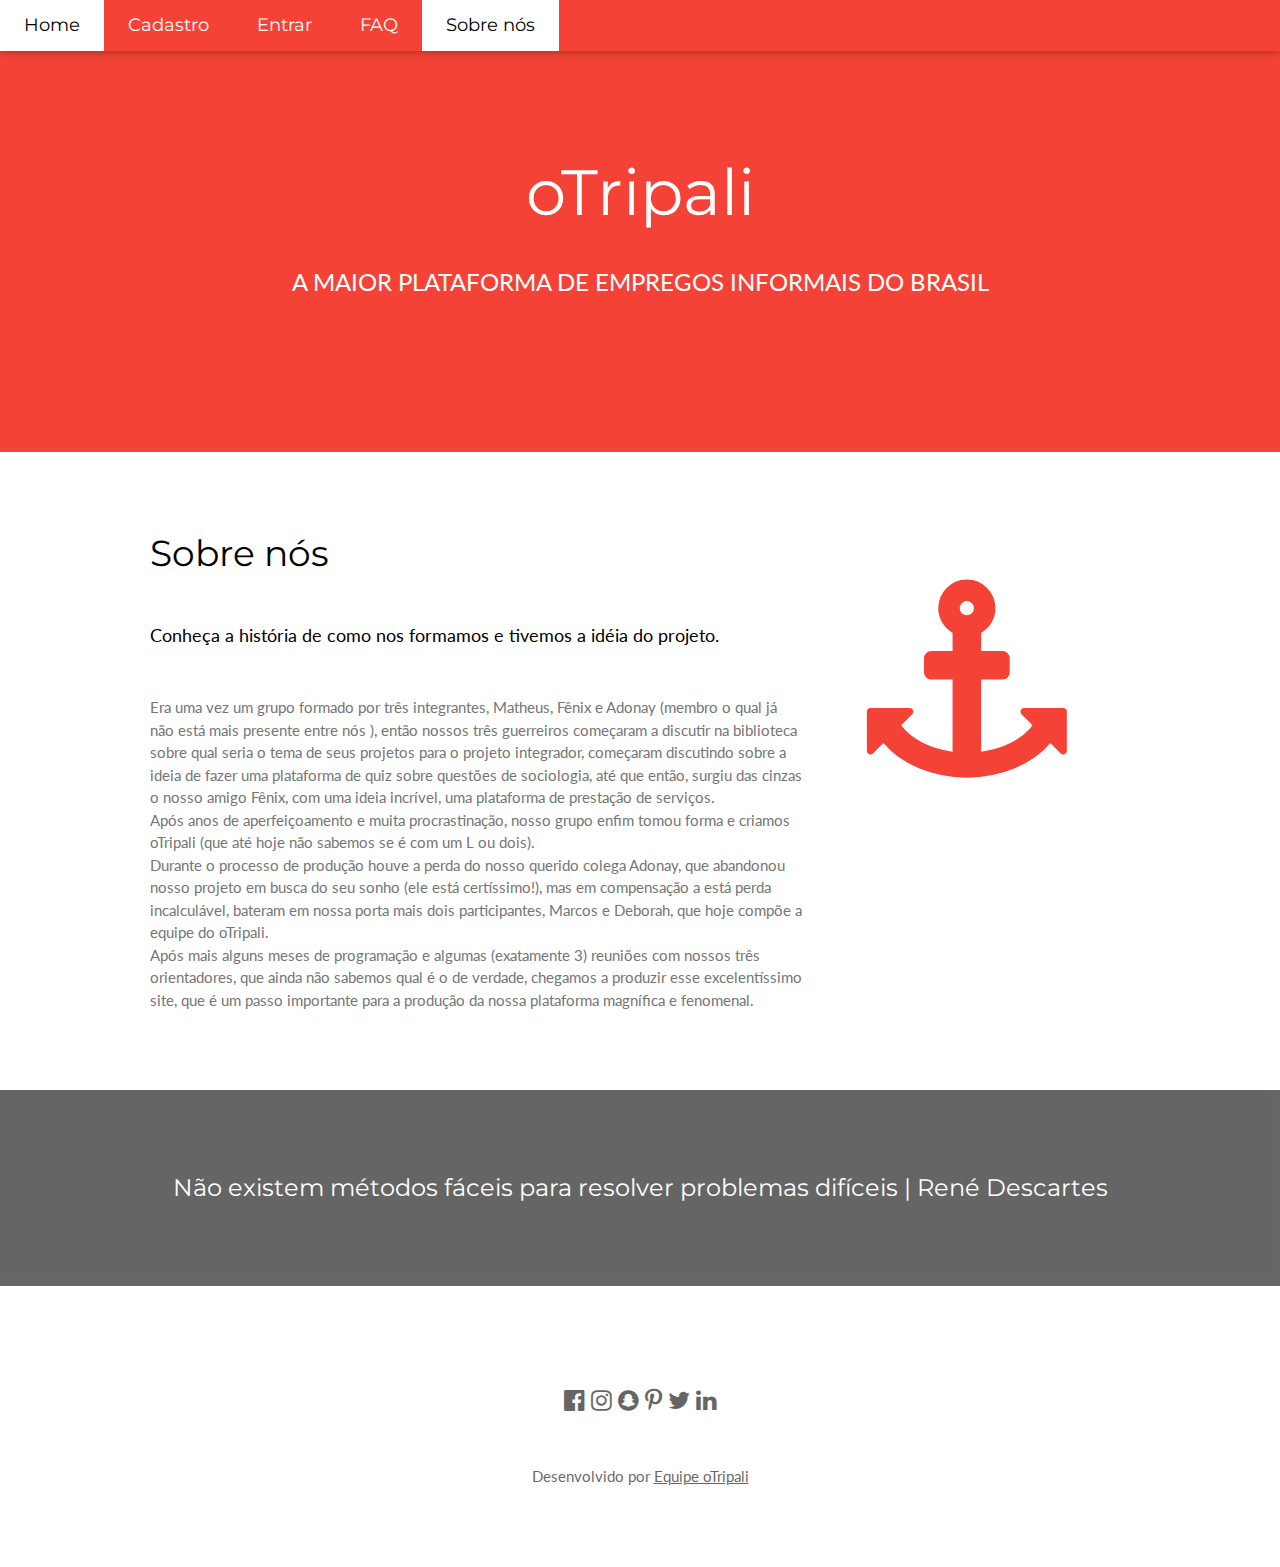
<file: oTripalli/sobre.html>
<!DOCTYPE html>
<html lang="en">
<title>oTripalli</title>
<meta charset="UTF-8">
<meta name="viewport" content="width=device-width, initial-scale=1">
<link rel="stylesheet" href="https://www.w3schools.com/w3css/4/w3.css">
<link rel="stylesheet" href="https://fonts.googleapis.com/css?family=Lato">
<link rel="stylesheet" href="https://fonts.googleapis.com/css?family=Montserrat">
<link rel="stylesheet" href="https://cdnjs.cloudflare.com/ajax/libs/font-awesome/4.7.0/css/font-awesome.min.css">
<link rel="stylesheet" type="text/css" href="css/estilo.css">
<script src="js/script.js"></script>
<link href="cadastro.html">

<body>

<!-- Barra de navegação -->
<div class="w3-top">
  <div class="w3-bar w3-red w3-card w3-left-align w3-large">
    <a class="w3-bar-item w3-button w3-hide-medium w3-hide-large w3-right w3-padding-large w3-hover-white w3-large w3-red" href="javascript:void(0);" onclick="menuMobile()" title="Toggle Navigation Menu"><i class="fa fa-bars"></i></a>
    <a href="index.html" class="w3-bar-item w3-button w3-hide-small w3-padding-large w3-hover-white">Home</a>
    <a href="cadastro.html" class="w3-bar-item w3-button w3-hide-small w3-padding-large w3-hover-white">Cadastro</a>
    <a href="entrar.html" class="w3-bar-item w3-button w3-hide-small w3-padding-large w3-hover-white">Entrar</a>
    <a href="faq.html" class="w3-bar-item w3-button w3-hide-small w3-padding-large w3-hover-white">FAQ</a>
    <a href="sobre.html" class="w3-bar-item w3-button w3-padding-large w3-white">Sobre nós</a>
  </div>

  <!-- Barra de navegação em dispositivos móveis -->
  <div id="navDemo" class="w3-bar-block w3-white w3-hide w3-hide-large w3-hide-medium w3-large">
    <a href="index.html" class="w3-bar-item w3-button w3-padding-large">Home</a>
    <a href="cadastro.html" class="w3-bar-item w3-button w3-padding-large">Cadastro</a>
    <a href="entrar.html" class="w3-bar-item w3-button w3-padding-large">Entrar</a>
    <a href="faq.html" class="w3-bar-item w3-button w3-padding-large">FAQ</a>
  </div>
</div>

<!-- Cabeçalho -->
<header class="w3-container w3-red w3-center" style="padding:128px 16px">
  <h1 class="w3-margin w3-jumbo">oTripali</h1>
  <p class="w3-xlarge">A MAIOR PLATAFORMA DE EMPREGOS INFORMAIS DO BRASIL</p>
</header>

<!-- First Grid -->
<div class="w3-row-padding w3-padding-64 w3-container">
  <div class="w3-content">
    <div class="w3-twothird">
      <h1>Sobre nós</h1>
      <h5 class="w3-padding-32">Conheça a história de como nos formamos e tivemos a idéia do projeto.</h5>
      <p class="w3-text-grey">  Era uma vez um grupo formado por três integrantes, Matheus, Fênix e Adonay (membro o qual já não está mais presente entre nós ), então nossos três guerreiros começaram a discutir na biblioteca sobre qual seria o tema de seus projetos para o projeto integrador, começaram discutindo sobre a ideia de fazer uma plataforma de quiz sobre questões de sociologia, até que então, surgiu das cinzas o nosso amigo Fênix, com uma ideia incrível, uma plataforma de prestação de serviços.
      <br>
      Após anos de aperfeiçoamento e muita procrastinação, nosso grupo enfim tomou forma e criamos oTripali (que até hoje não sabemos se é com um L ou dois).
      <br>
      Durante o processo de produção houve a perda do nosso querido colega Adonay, que abandonou nosso projeto em busca do seu sonho (ele está certíssimo!), mas em compensação a está perda incalculável, bateram em nossa porta mais dois participantes, Marcos e Deborah, que hoje compõe a equipe do  oTripali.
      <br>
      Após mais alguns meses de programação e algumas (exatamente 3) reuniões com nossos três orientadores, que ainda não sabemos qual é o de verdade, chegamos a produzir esse excelentíssimo site, que é um passo importante para a produção da nossa plataforma magnífica e fenomenal.</p>
    </div>

    <div class="w3-third w3-center">
      <i class="fa fa-anchor w3-padding-64 w3-text-red"></i>
    </div>
  </div>
</div>


<div class="w3-container w3-black w3-center w3-opacity w3-padding-64">
    <h1 class="w3-margin w3-xlarge">Não existem métodos fáceis para resolver problemas difíceis | René Descartes</h1>
</div>

<!-- Rodapé -->
<footer class="w3-container w3-padding-64 w3-center w3-opacity">  
  <div class="w3-xlarge w3-padding-32">
    <i class="fa fa-facebook-official w3-hover-opacity"></i>
    <i class="fa fa-instagram w3-hover-opacity"></i>
    <i class="fa fa-snapchat w3-hover-opacity"></i>
    <i class="fa fa-pinterest-p w3-hover-opacity"></i>
    <i class="fa fa-twitter w3-hover-opacity"></i>
    <i class="fa fa-linkedin w3-hover-opacity"></i>
 </div>
 <p>Desenvolvido por <a href="sobre.html" target="_blank">Equipe oTripali</a></p>
</footer>

</body>
</html>
</file>
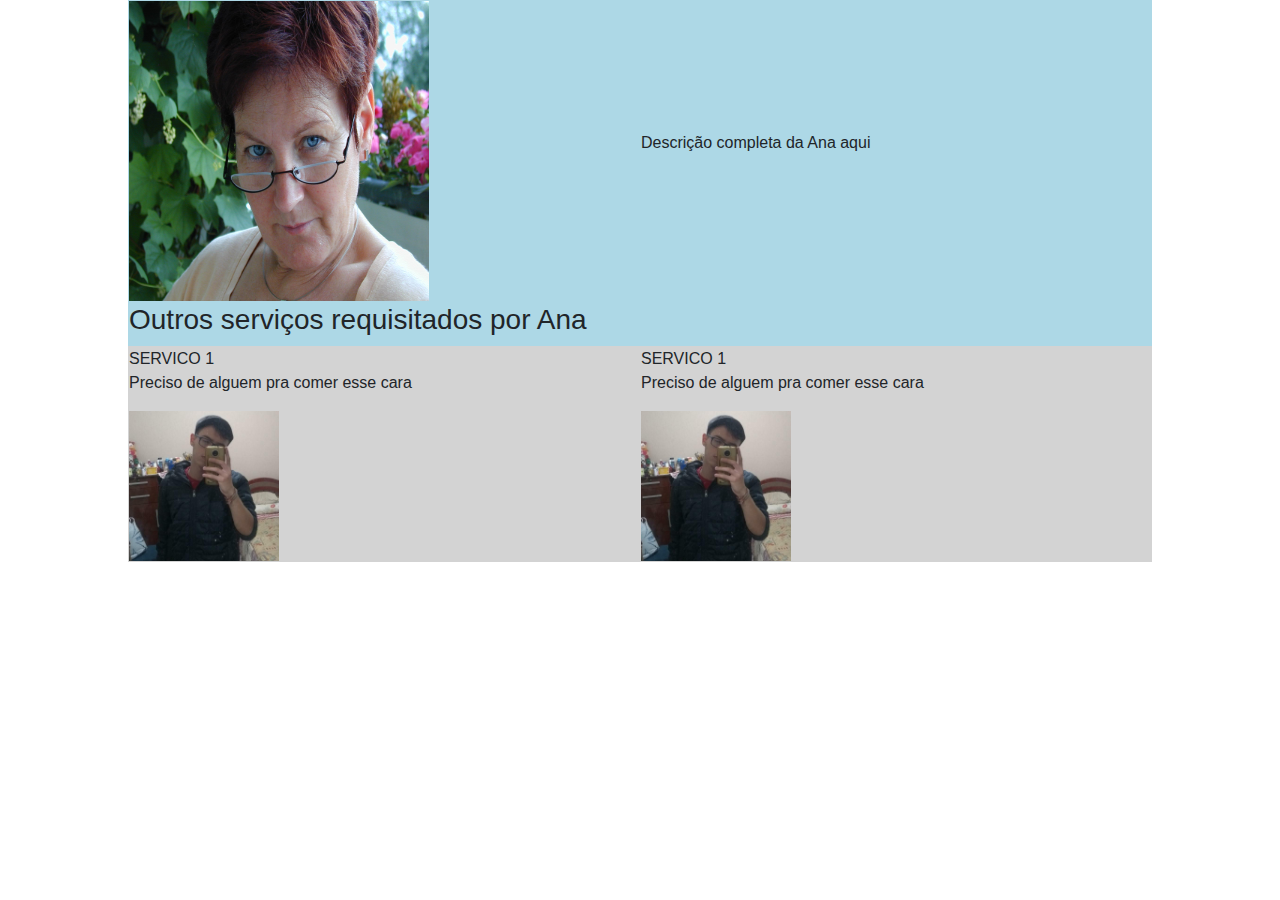
<file: Esqueleto-oTripali/html/anaClara.html>
<!DOCTYPE html>
<html lang="en" dir="ltr">
  <head>
    <meta charset="utf-8">
    <title>Perfil| Ana Clara</title>

    <link rel="stylesheet" href="../css/stylePgCliente.css">
    <link rel="stylesheet" href="https://stackpath.bootstrapcdn.com/bootstrap/4.4.1/css/bootstrap.min.css" integrity="sha384-Vkoo8x4CGsO3+Hhxv8T/Q5PaXtkKtu6ug5TOeNV6gBiFeWPGFN9MuhOf23Q9Ifjh" crossorigin="anonymous">
  </head>
  <body>


    <div class="geral">
        <div class="principal">


        <table>
          <tbody>
            <tr>
              <td id="a">
                <img id="imgPerfilCliente"src="../images/cliente2.jpg" >
              </td>

              <td id="b">
                <p>Descrição completa  da Ana aqui </p>
              </td>

            </tr>
            <tr>
            <td>  <h3>Outros serviços requisitados por Ana </h3></td>
            </tr>
            <tr class="c" >
                  <td><p>SERVICO 1 <br>Preciso de alguem pra comer esse cara</p>
                  <img id="d"src="../images/cliente4.jpg" ></td>


                  <td><p>SERVICO 1 <br>Preciso de alguem pra comer esse cara</p>
                  <img id="d"src="../images/cliente4.jpg" ></td>

                  <!-- <td><p>SERVICO 1 <br>Preciso de alguem pra comer esse cara</p>
                  <img id="d"src="../images/cliente4.jpg" ></td> -->






            </tr>
          </tbody>

        </table>
      </div>
      </div>




  </body>
</html>
</file>
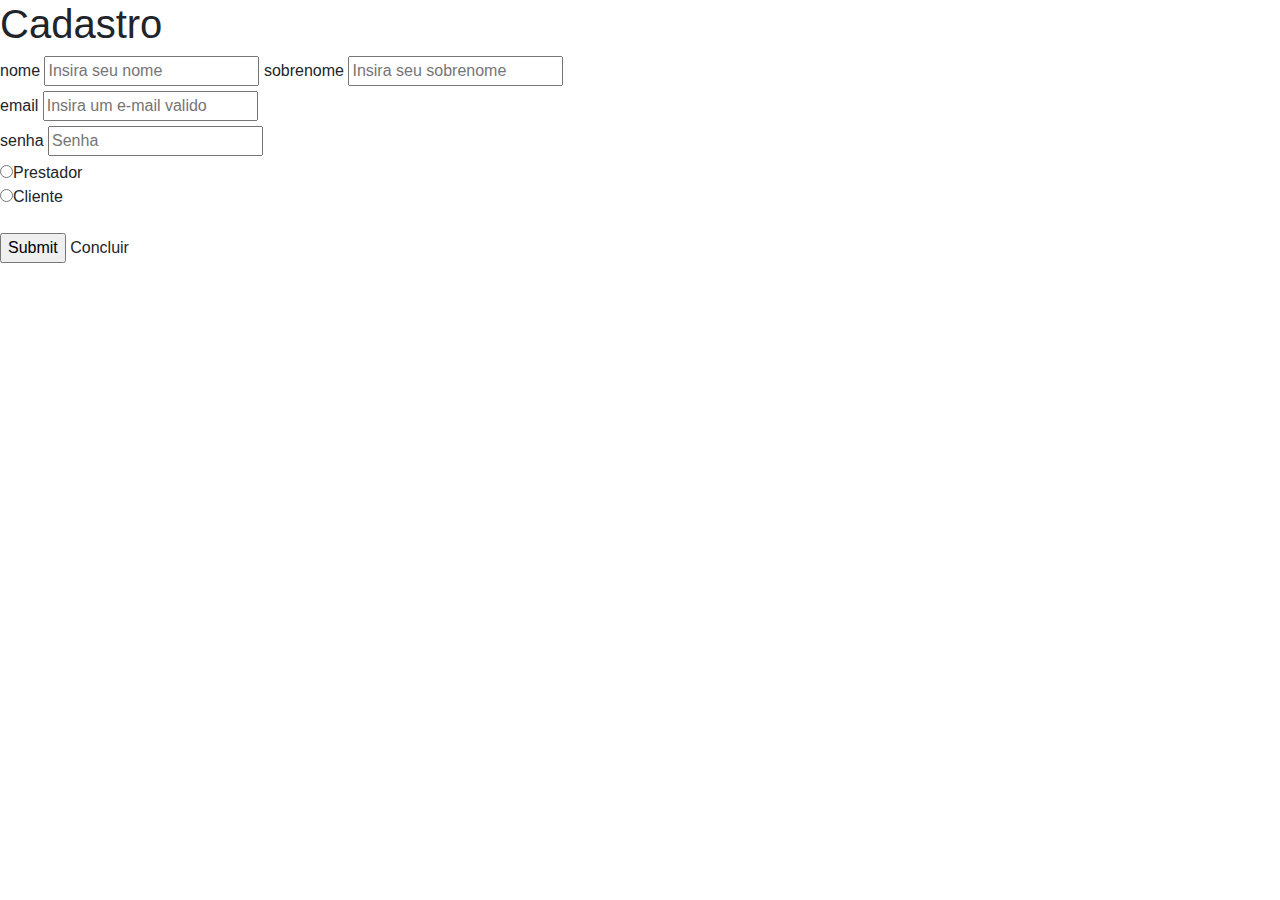
<file: Esqueleto-oTripali/html/cadastro.html>
<!DOCTYPE html>
<html>
<head>
	<title>Cadastro</title>
	<link rel="stylesheet" href="https://stackpath.bootstrapcdn.com/bootstrap/4.4.1/css/bootstrap.min.css" integrity="sha384-Vkoo8x4CGsO3+Hhxv8T/Q5PaXtkKtu6ug5TOeNV6gBiFeWPGFN9MuhOf23Q9Ifjh" crossorigin="anonymous">
</head>
<body>
	<h1>Cadastro</h1>
	<form>
		<label>nome</label>
		<input type="text" name="nome" id="nome" placeholder="Insira seu nome"> 
		<label>sobrenome</label>
		<input type="text" name="sobrenome" id="sobrenome" placeholder="Insira seu sobrenome">
		<br>
		<label>email</label>
		<input type="email" name="email" placeholder="Insira um e-mail valido ">
		<br>
		<label>senha</label>
		<input type="password" name="password" placeholder="Senha"><br>
		<input type="radio" name="prestador" value="p">Prestador <br>
		<input type="radio" name="cliente" value="c">Cliente <br><br>
		 

		<input type="submit" name="enviar"> Concluir 
	</form>

</body>
</html>
</file>
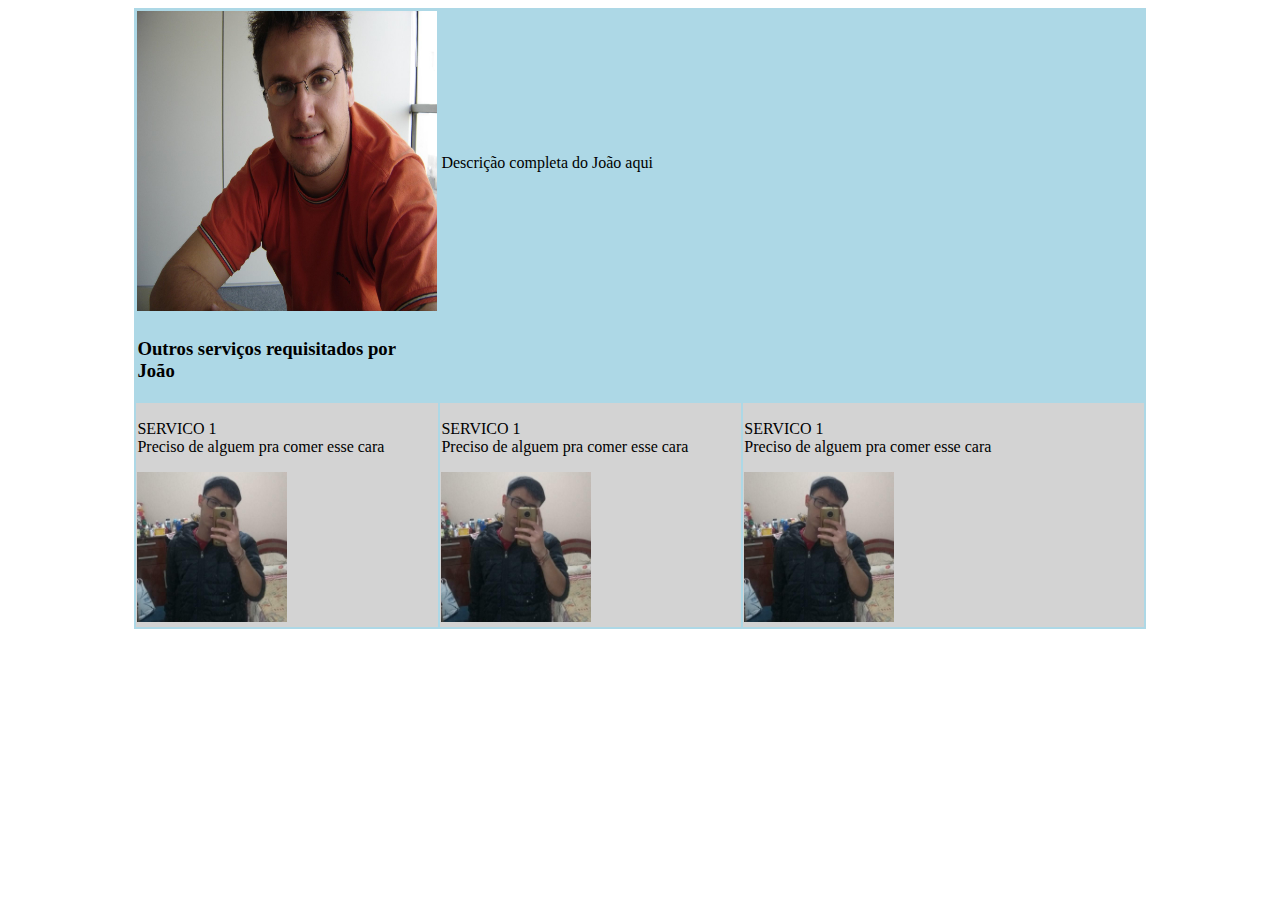
<file: Esqueleto-oTripali/html/joaoSilveira.html>
<!DOCTYPE html>
<html lang="en" dir="ltr">
  <head>
    <meta charset="utf-8">
    <title>Perfil| João Silveira</title>

    <link rel="stylesheet" href="../css/stylePgCliente.css">
  </head>
  <body>


    <div class="geral">
        <div class="principal">


        <table>
          <tbody>
            <tr>
              <td id="a">
                <img id="imgPerfilCliente"src="../images/cliente1.jpg" >
              </td>

              <td id="b">
                <p>Descrição completa  do João aqui </p>
              </td>

            </tr>
            <tr>
            <td>  <h3>Outros serviços requisitados por João </h3></td>
            </tr>
            <tr class="c" >
                  <td><p>SERVICO 1 <br>Preciso de alguem pra comer esse cara</p>
                  <img id="d"src="../images/cliente4.jpg" ></td>


                  <td><p>SERVICO 1 <br>Preciso de alguem pra comer esse cara</p>
                  <img id="d"src="../images/cliente4.jpg" ></td>

                  <td><p>SERVICO 1 <br>Preciso de alguem pra comer esse cara</p>
                  <img id="d"src="../images/cliente4.jpg" ></td>






            </tr>
          </tbody>

        </table>
      </div>
      </div>




  </body>
</html>
</file>
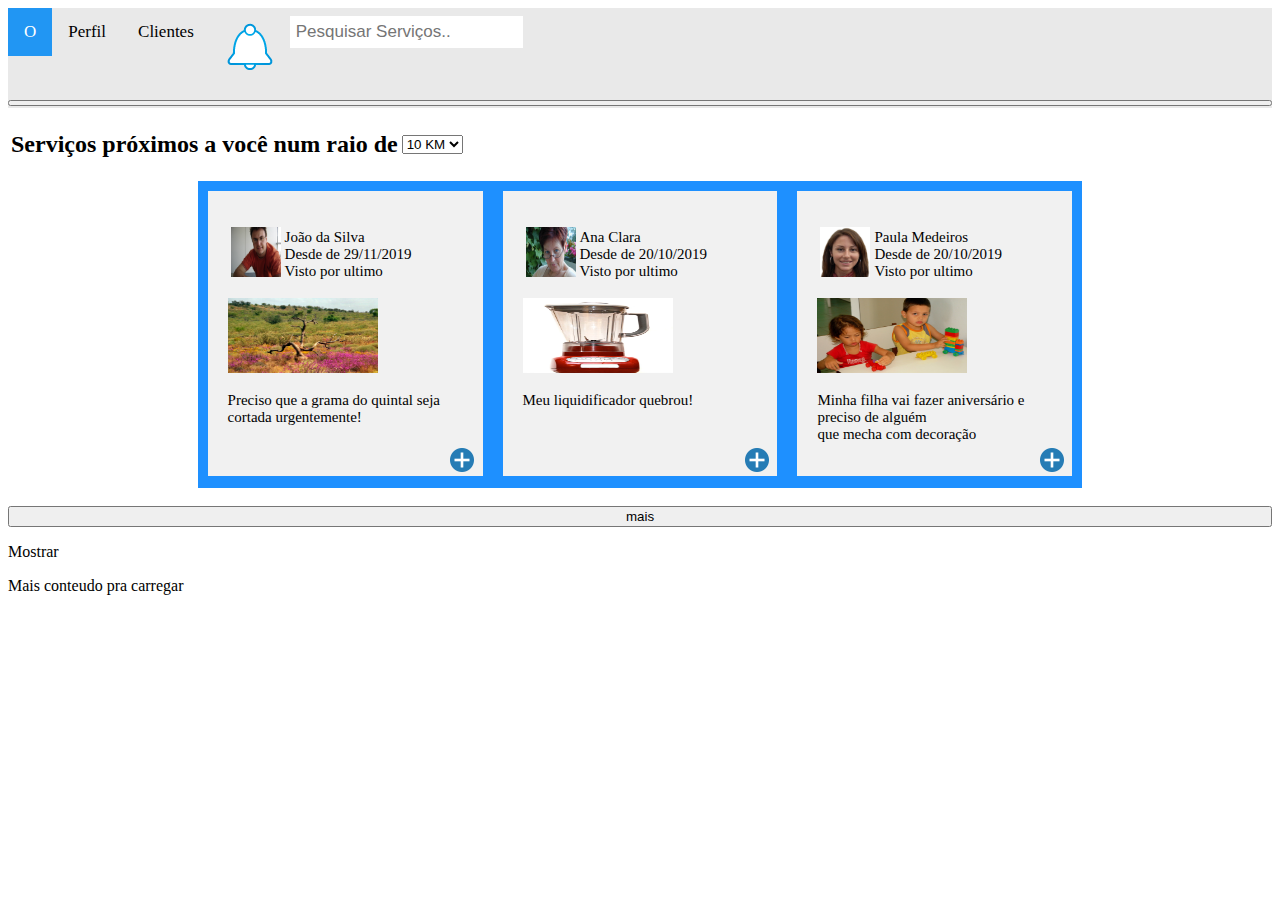
<file: Esqueleto-oTripali/html/paginaIncialPrestador.html>
<!DOCTYPE html>
<html lang="en" dir="ltr">

<head>
  <meta charset="utf-8">
  <title>Pagina Inicial </title>
  <style type=" "></style>
  <link rel="stylesheet" type="text/css" href=" ../css/style.css">
  <script type="text/javascript" src="../script/script.js"> </script>
  <script src="https://ajax.googleapis.com/ajax/libs/jquery/3.4.1/jquery.min.js" type="text/javascript"></script>
  <!-- <link rel="stylesheet" href="https://stackpath.bootstrapcdn.com/bootstrap/4.4.1/css/bootstrap.min.css" integrity="sha384-Vkoo8x4CGsO3+Hhxv8T/Q5PaXtkKtu6ug5TOeNV6gBiFeWPGFN9MuhOf23Q9Ifjh" crossorigin="anonymous"> -->

</head>

<body>


  <!-- ESTA PARTE É A NAV DO HTML -->

  <div class="NavPrestador">
    <a class="active" href="#home">O</a>
    <a href="#about">Perfil</a>
    <a href="#contact">Clientes</a>
    <a href="#"><img id="sino" src="../images/bell.png"></a>
    <div>
      <form>
        <input type="text" placeholder="Pesquisar Serviços.." name="search">
        <button type="submit"><i class="fa fa-search"></i></button>
      </form>
    </div>
  </div>








  <!-- AQUI TEMOS OS SERVIÇOS DE ACOROD COM A LOCALIZAÇÃO -->

  <table>
    <td>
      <h2>Serviços próximos a você num raio de </h2>
    </td>
    <td><select>
        <option>10 KM</option>
        <option>20 KM</option>
        <option>30 KM</option>
        <option>40 KM</option>
        <option>50 KM</option>
        <option>60 KM</option>
      </select></td>
  </table>


  <!--
      A CLASSE alinhamento E prestação EU SO FIZ PRA NÃO
      USAR TODA A TELA E FICA PARECENDO UM SITE


    DPS DA CLASSE alinhamento
   TEM AS DIV DOS Clientes -->


  <div class="alinhamento">

    <div class="prestação">
      <div>
        <table>
          <td>
            <img id="clientePerfil" src="../images/cliente1.jpg">
          </td>

          <td>
            <p>João da Silva<br>
              Desde de 29/11/2019<br>
              Visto por ultimo
            </p>
          </td>
        </table>
        <img id="servicos" src="../images/servico1.jpg">
        <p> Preciso que a grama do quintal seja cortada urgentemente!</p>
        <div class="test"><a href="joaoSilveira.html"><img id="icon" src="../images/plus (2).png"></a>
        </div>
      </div>

      <div>
        <table>
          <td>
            <img id="clientePerfil" src="../images/cliente2.jpg">
          </td>

          <td>
            <p>Ana Clara<br>
              Desde de 20/10/2019<br>
              Visto por ultimo
            </p>
          </td>
        </table>
        <img id="servicos" src="../images/servico2.jpg">
        <p> Meu liquidificador quebrou!</p>
        <div class="test"><a href="anaClara.html"><img id="icon" src="../images/plus (2).png"></a> </div>
      </div>
      <div>
        <table>
          <td>
            <img id="clientePerfil" src="../images/cliente3.jpg">
          </td>

          <td>
            <p>Paula Medeiros<br>
              Desde de 20/10/2019<br>
              Visto por ultimo
            </p>
          </td>
        </table>
        <img id="servicos" src="../images/servico3.jpg">
        <p> Minha filha vai fazer aniversário e preciso de alguém<br>
          que mecha com decoração</p>
        <div class="test"><a href="paulaMedeiros.html"><img id="icon" src="../images/plus (2).png"></a> </div>
      </div>
    </div>
  </div>


  <br>
  <button type="button" onclick="carregarMais()" name="button">mais</button>
  <p id="aa">Mostrar</p>
  <p id="escondida">Mais conteudo pra carregar</p>





  <!-- <button type="button" id="aa">Mostrar / Esconder</button> -->


</body>

</html>
</file>
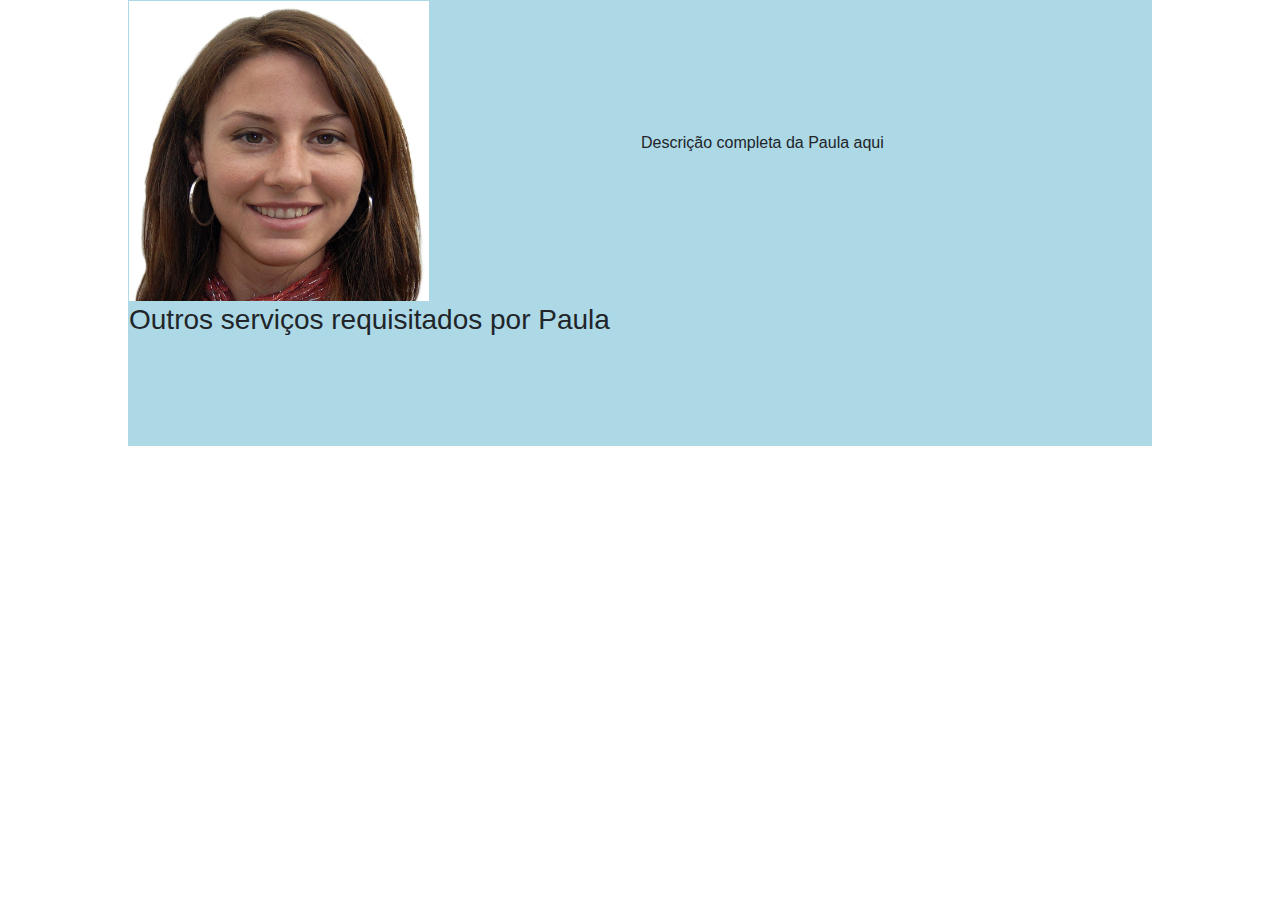
<file: Esqueleto-oTripali/html/paulaMedeiros.html>
<!DOCTYPE html>
<html lang="en" dir="ltr">
  <head>
    <meta charset="utf-8">
    <title>Perfil| Paula Medeiros</title>

    <link rel="stylesheet" href="../css/stylePgCliente.css">
    <link rel="stylesheet" href="https://stackpath.bootstrapcdn.com/bootstrap/4.4.1/css/bootstrap.min.css" integrity="sha384-Vkoo8x4CGsO3+Hhxv8T/Q5PaXtkKtu6ug5TOeNV6gBiFeWPGFN9MuhOf23Q9Ifjh" crossorigin="anonymous">
  </head>
  <body>


    <div class="geral">
        <div class="principal">


        <table>
          <tbody>
            <tr>
              <td id="a">
                <img id="imgPerfilCliente"src="../images/cliente3.jpg" >
              </td>

              <td id="b">
                <p>Descrição completa  da Paula aqui </p>
              </td>

            </tr>
            <tr>
            <td>  <h3>Outros serviços requisitados por Paula </h3></td>
            </tr>
            <tr class="c" >
                  <!-- <td><p>SERVICO 1 <br>Preciso de alguem pra comer esse cara</p>
                  <img id="d"src="../images/cliente4.jpg" ></td>


                  <td><p>SERVICO 1 <br>Preciso de alguem pra comer esse cara</p>
                  <img id="d"src="../images/cliente4.jpg" ></td>

                  <td><p>SERVICO 1 <br>Preciso de alguem pra comer esse cara</p>
                  <img id="d"src="../images/cliente4.jpg" ></td> -->






            </tr>
          </tbody>

        </table>
      </div>
      </div>




  </body>
</html>
</file>
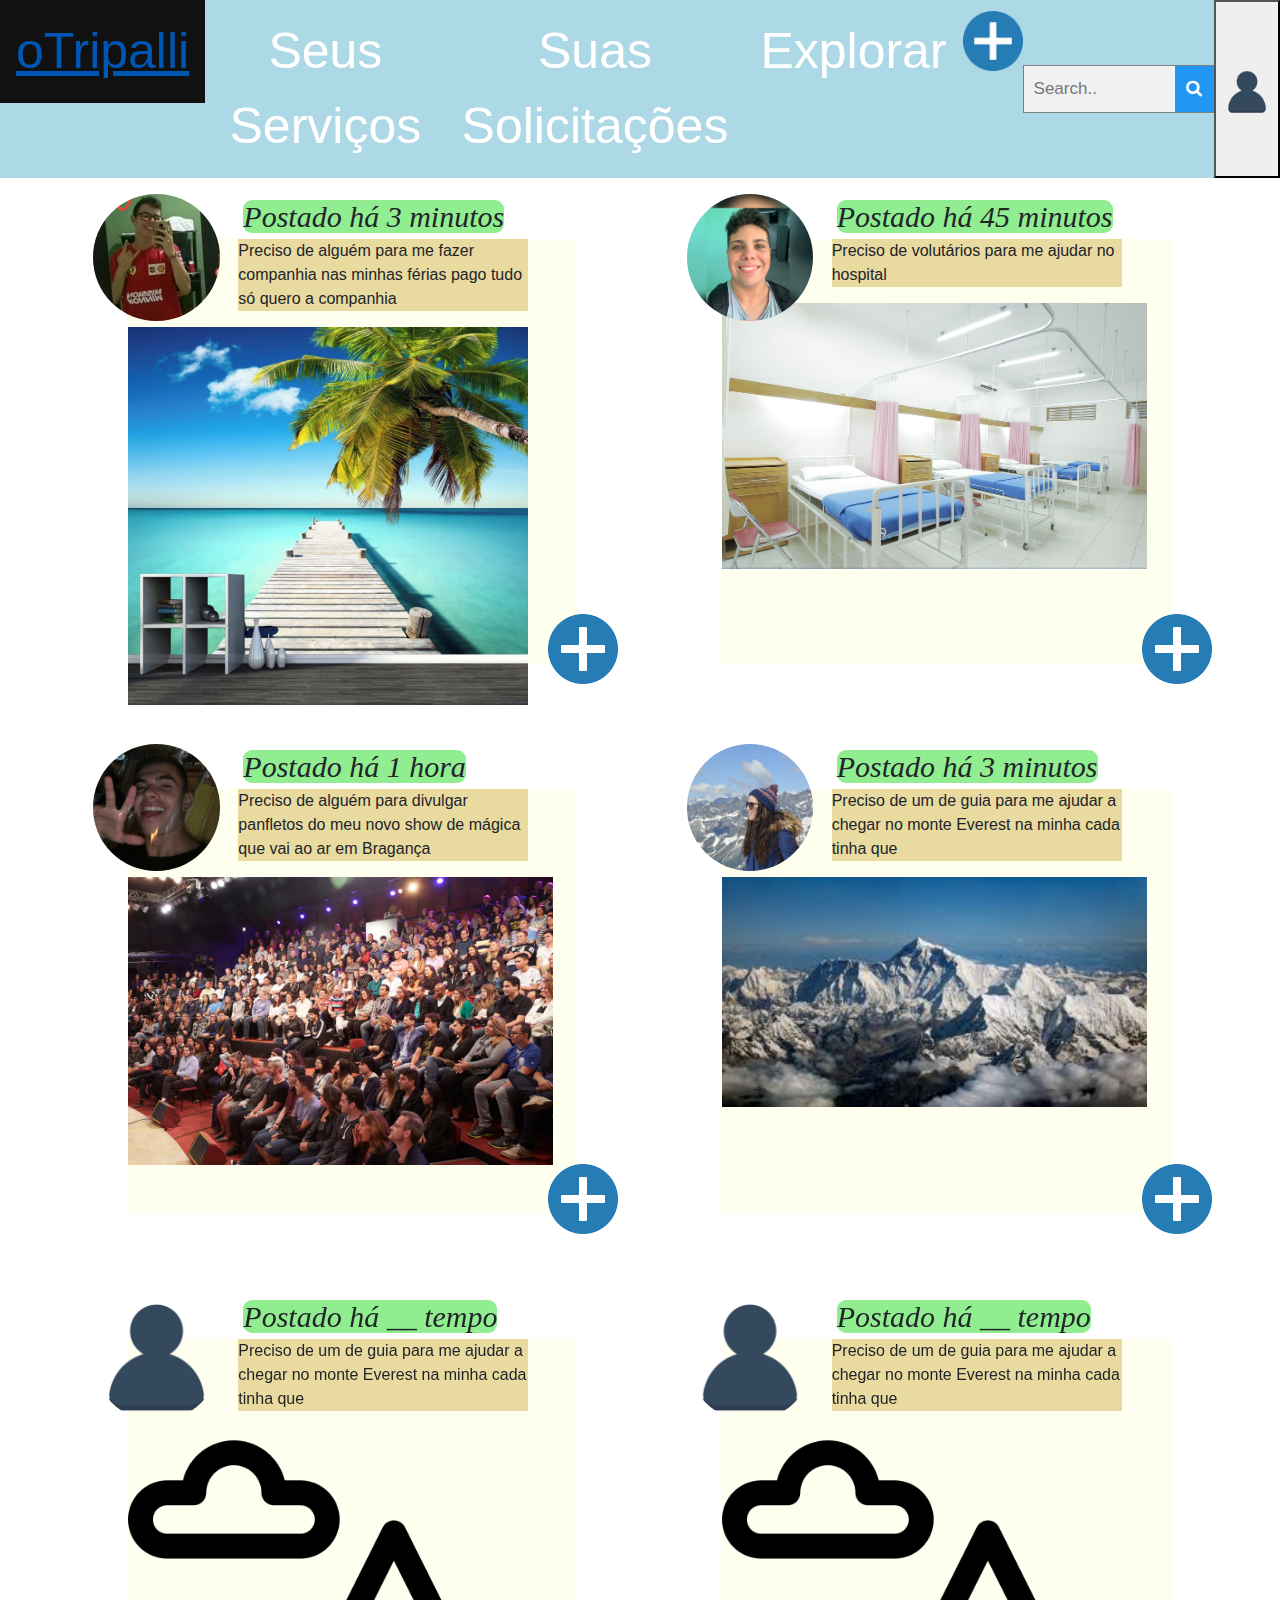
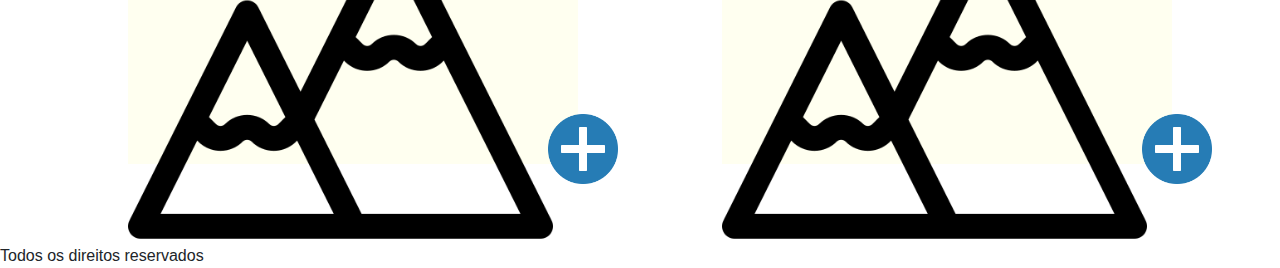
<file: páginaDoUsuário/html/Inicio.html>
<!DOCTYPE html>
<html lang="en">

<head>
    <meta charset="UTF-8">
    <meta name="viewport" content="width=device-width, initial-scale=1.0">
    <meta http-equiv="refresh" content="100" ;url=Inicio.html">
    <link rel="stylesheet" href="../css/InicioGraph.css">
    <!-- estilo feito por min  -->
    <link rel="stylesheet" href="https://stackpath.bootstrapcdn.com/bootstrap/4.4.1/css/bootstrap.min.css"
        integrity="sha384-Vkoo8x4CGsO3+Hhxv8T/Q5PaXtkKtu6ug5TOeNV6gBiFeWPGFN9MuhOf23Q9Ifjh" crossorigin="anonymous">
    <!-- cdn do bootstrap -->

    <link rel="stylesheet" href="https://cdnjs.cloudflare.com/ajax/libs/font-awesome/4.7.0/css/font-awesome.min.css">
    <!-- Esse link é o que dá o icone de busca -->

    <title>Inicio</title> 

</head>

<body>
    <ul style="font-size: 50px;">
        <li><a class="active" href="#home">oTripalli</a></li>
        <li><a href="#serv">Seus Serviços</a></li>
        <li><a href="#solic">Suas Solicitações</a></li>
        <li><a href="#explore">Explorar</a></li>

        <a href="#"><img id="Add" src="../img/plus.png" width="60px" height="60px"></a>

        <form class="example" action="/action_page.php" style="margin:auto;max-width:500px;">
            <input type="text" placeholder="Search.." name="search2">
            <button type="submit"><i class="fa fa-search"></i></button>
        </form>

        <button type="menu"><img src="../img/userIcon.png" style="margin: auto;width: 50px;"></button>
        <a href=""></a>

    </ul>


    <section class="section-serviços">
        <div class="itens">


            <div id="conteudo-servico" id="Negretti">
                <em id="time">Postado há 3 minutos </em>
                <div id="content">
                    <div id="desc">
                        <p> Preciso de alguém para me fazer companhia nas minhas férias pago tudo só quero a companhia
                        </p>
                    </div>
                    <div id="img">
                        <img src="../img/imagem1.jpg" width="400px" alt=""> </div>
                </div>
                <img src="../img/Perfil1.jpg" id="perfil">
                <img id="plus" src="../img/plus.png">

            </div>

            <div id="conteudo-servico" id="Marcos">
                <em id="time">Postado há 45 minutos </em>
                <div id="content">
                    <div id="desc">
                        <p>Preciso de volutários para me ajudar no hospital </p>
                    </div>
                    <div id="img">
                        <img src="../img/imagem2.jpg" width="425px" alt=""> </div>
                </div>
                <img src="../img/Perfil2.jpg" id="perfil">
                <img id="plus" src="../img/plus.png">

            </div>


            <div id="conteudo-servico" id="Miguel">
                <em id="time">Postado há 1 hora </em>
                <div id="content">
                    <div id="desc">
                        <p> Preciso de alguém para divulgar panfletos do meu novo show de mágica que vai ao ar em
                            Bragança</p>
                    </div>
                    <div id="img">
                        <img src="../img/imagem3.jpg" width="425px" alt=""> </div>
                </div>
                <img src="../img/Perfil3.jpg" id="perfil">
                <img id="plus" src="../img/plus.png">

            </div>



            <div id="conteudo-servico" id="Talita">
                <em id="time">Postado há 3 minutos </em>
                <div id="content">
                    <div id="desc">
                        <p> Preciso de um de guia para me ajudar a chegar no monte Everest
                            na minha cada tinha que </p>
                    </div>
                    <div id="img">
                        <img src="../img/imagem4.jpg" width="425px" alt=""> </div>
                </div>
                <img src="../img/Perfil4.jpg" id="perfil">
                <img id="plus" src="../img/plus.png">

            </div>

            <div id="conteudo-servico" id="UserID">
                <em id="time">Postado há __ tempo </em>
                <div id="content">
                    <div id="desc">
                        <p> Preciso de um de guia para me ajudar a chegar no monte Everest
                            na minha cada tinha que </p>
                    </div>
                    <div id="img">
                        <img src="../img/landscapeIcon.png" width="425px" alt=""> </div>
                </div>
                <img src="../img/userIcon.png" id="perfil">
                <img id="plus" src="../img/plus.png">

            </div>


            <div id="conteudo-servico" id="UserID">
                <em id="time">Postado há __ tempo </em>
                <div id="content">
                    <div id="desc">
                        <p> Preciso de um de guia para me ajudar a chegar no monte Everest
                            na minha cada tinha que </p>
                    </div>
                    <div id="img">
                        <img src="../img/landscapeIcon.png" width="425px" alt=""> </div>
                </div>
                <img src="../img/userIcon.png" id="perfil">
                <img id="plus" src="../img/plus.png">

            </div>



        </div>
    </section>

    <footer>Todos os direitos reservados</footer>

</body>

</html>
</file>
<file: oTripali - 2º Bim (Protótipo)/fonts/icomoon/style.css>
@font-face {
  font-family: 'icomoon';
  src:  url('fonts/icomoon.eot?10si43');
  src:  url('fonts/icomoon.eot?10si43#iefix') format('embedded-opentype'),
    url('fonts/icomoon.ttf?10si43') format('truetype'),
    url('fonts/icomoon.woff?10si43') format('woff'),
    url('fonts/icomoon.svg?10si43#icomoon') format('svg');
  font-weight: normal;
  font-style: normal;
}

[class^="icon-"], [class*=" icon-"] {
  /* use !important to prevent issues with browser extensions that change fonts */
  font-family: 'icomoon' !important;
  speak: none;
  font-style: normal;
  font-weight: normal;
  font-variant: normal;
  text-transform: none;
  line-height: 1;

  /* Better Font Rendering =========== */
  -webkit-font-smoothing: antialiased;
  -moz-osx-font-smoothing: grayscale;
}

.icon-asterisk:before {
  content: "\f069";
}
.icon-plus:before {
  content: "\f067";
}
.icon-question:before {
  content: "\f128";
}
.icon-minus:before {
  content: "\f068";
}
.icon-glass:before {
  content: "\f000";
}
.icon-music:before {
  content: "\f001";
}
.icon-search:before {
  content: "\f002";
}
.icon-envelope-o:before {
  content: "\f003";
}
.icon-heart:before {
  content: "\f004";
}
.icon-star:before {
  content: "\f005";
}
.icon-star-o:before {
  content: "\f006";
}
.icon-user:before {
  content: "\f007";
}
.icon-film:before {
  content: "\f008";
}
.icon-th-large:before {
  content: "\f009";
}
.icon-th:before {
  content: "\f00a";
}
.icon-th-list:before {
  content: "\f00b";
}
.icon-check:before {
  content: "\f00c";
}
.icon-close:before {
  content: "\f00d";
}
.icon-remove:before {
  content: "\f00d";
}
.icon-times:before {
  content: "\f00d";
}
.icon-search-plus:before {
  content: "\f00e";
}
.icon-search-minus:before {
  content: "\f010";
}
.icon-power-off:before {
  content: "\f011";
}
.icon-signal:before {
  content: "\f012";
}
.icon-cog:before {
  content: "\f013";
}
.icon-gear:before {
  content: "\f013";
}
.icon-trash-o:before {
  content: "\f014";
}
.icon-home:before {
  content: "\f015";
}
.icon-file-o:before {
  content: "\f016";
}
.icon-clock-o:before {
  content: "\f017";
}
.icon-road:before {
  content: "\f018";
}
.icon-download:before {
  content: "\f019";
}
.icon-arrow-circle-o-down:before {
  content: "\f01a";
}
.icon-arrow-circle-o-up:before {
  content: "\f01b";
}
.icon-inbox:before {
  content: "\f01c";
}
.icon-play-circle-o:before {
  content: "\f01d";
}
.icon-repeat:before {
  content: "\f01e";
}
.icon-rotate-right:before {
  content: "\f01e";
}
.icon-refresh:before {
  content: "\f021";
}
.icon-list-alt:before {
  content: "\f022";
}
.icon-lock:before {
  content: "\f023";
}
.icon-flag:before {
  content: "\f024";
}
.icon-headphones:before {
  content: "\f025";
}
.icon-volume-off:before {
  content: "\f026";
}
.icon-volume-down:before {
  content: "\f027";
}
.icon-volume-up:before {
  content: "\f028";
}
.icon-qrcode:before {
  content: "\f029";
}
.icon-barcode:before {
  content: "\f02a";
}
.icon-tag:before {
  content: "\f02b";
}
.icon-tags:before {
  content: "\f02c";
}
.icon-book:before {
  content: "\f02d";
}
.icon-bookmark:before {
  content: "\f02e";
}
.icon-print:before {
  content: "\f02f";
}
.icon-camera:before {
  content: "\f030";
}
.icon-font:before {
  content: "\f031";
}
.icon-bold:before {
  content: "\f032";
}
.icon-italic:before {
  content: "\f033";
}
.icon-text-height:before {
  content: "\f034";
}
.icon-text-width:before {
  content: "\f035";
}
.icon-align-left:before {
  content: "\f036";
}
.icon-align-center:before {
  content: "\f037";
}
.icon-align-right:before {
  content: "\f038";
}
.icon-align-justify:before {
  content: "\f039";
}
.icon-list:before {
  content: "\f03a";
}
.icon-dedent:before {
  content: "\f03b";
}
.icon-outdent:before {
  content: "\f03b";
}
.icon-indent:before {
  content: "\f03c";
}
.icon-video-camera:before {
  content: "\f03d";
}
.icon-image:before {
  content: "\f03e";
}
.icon-photo:before {
  content: "\f03e";
}
.icon-picture-o:before {
  content: "\f03e";
}
.icon-pencil:before {
  content: "\f040";
}
.icon-map-marker:before {
  content: "\f041";
}
.icon-adjust:before {
  content: "\f042";
}
.icon-tint:before {
  content: "\f043";
}
.icon-edit:before {
  content: "\f044";
}
.icon-pencil-square-o:before {
  content: "\f044";
}
.icon-share-square-o:before {
  content: "\f045";
}
.icon-check-square-o:before {
  content: "\f046";
}
.icon-arrows:before {
  content: "\f047";
}
.icon-step-backward:before {
  content: "\f048";
}
.icon-fast-backward:before {
  content: "\f049";
}
.icon-backward:before {
  content: "\f04a";
}
.icon-play:before {
  content: "\f04b";
}
.icon-pause:before {
  content: "\f04c";
}
.icon-stop:before {
  content: "\f04d";
}
.icon-forward:before {
  content: "\f04e";
}
.icon-fast-forward:before {
  content: "\f050";
}
.icon-step-forward:before {
  content: "\f051";
}
.icon-eject:before {
  content: "\f052";
}
.icon-chevron-left:before {
  content: "\f053";
}
.icon-chevron-right:before {
  content: "\f054";
}
.icon-plus-circle:before {
  content: "\f055";
}
.icon-minus-circle:before {
  content: "\f056";
}
.icon-times-circle:before {
  content: "\f057";
}
.icon-check-circle:before {
  content: "\f058";
}
.icon-question-circle:before {
  content: "\f059";
}
.icon-info-circle:before {
  content: "\f05a";
}
.icon-crosshairs:before {
  content: "\f05b";
}
.icon-times-circle-o:before {
  content: "\f05c";
}
.icon-check-circle-o:before {
  content: "\f05d";
}
.icon-ban:before {
  content: "\f05e";
}
.icon-arrow-left:before {
  content: "\f060";
}
.icon-arrow-right:before {
  content: "\f061";
}
.icon-arrow-up:before {
  content: "\f062";
}
.icon-arrow-down:before {
  content: "\f063";
}
.icon-mail-forward:before {
  content: "\f064";
}
.icon-share:before {
  content: "\f064";
}
.icon-expand:before {
  content: "\f065";
}
.icon-compress:before {
  content: "\f066";
}
.icon-exclamation-circle:before {
  content: "\f06a";
}
.icon-gift:before {
  content: "\f06b";
}
.icon-leaf:before {
  content: "\f06c";
}
.icon-fire:before {
  content: "\f06d";
}
.icon-eye:before {
  content: "\f06e";
}
.icon-eye-slash:before {
  content: "\f070";
}
.icon-exclamation-triangle:before {
  content: "\f071";
}
.icon-warning:before {
  content: "\f071";
}
.icon-plane:before {
  content: "\f072";
}
.icon-calendar:before {
  content: "\f073";
}
.icon-random:before {
  content: "\f074";
}
.icon-comment:before {
  content: "\f075";
}
.icon-magnet:before {
  content: "\f076";
}
.icon-chevron-up:before {
  content: "\f077";
}
.icon-chevron-down:before {
  content: "\f078";
}
.icon-retweet:before {
  content: "\f079";
}
.icon-shopping-cart:before {
  content: "\f07a";
}
.icon-folder:before {
  content: "\f07b";
}
.icon-folder-open:before {
  content: "\f07c";
}
.icon-arrows-v:before {
  content: "\f07d";
}
.icon-arrows-h:before {
  content: "\f07e";
}
.icon-bar-chart:before {
  content: "\f080";
}
.icon-bar-chart-o:before {
  content: "\f080";
}
.icon-twitter-square:before {
  content: "\f081";
}
.icon-facebook-square:before {
  content: "\f082";
}
.icon-camera-retro:before {
  content: "\f083";
}
.icon-key:before {
  content: "\f084";
}
.icon-cogs:before {
  content: "\f085";
}
.icon-gears:before {
  content: "\f085";
}
.icon-comments:before {
  content: "\f086";
}
.icon-thumbs-o-up:before {
  content: "\f087";
}
.icon-thumbs-o-down:before {
  content: "\f088";
}
.icon-star-half:before {
  content: "\f089";
}
.icon-heart-o:before {
  content: "\f08a";
}
.icon-sign-out:before {
  content: "\f08b";
}
.icon-linkedin-square:before {
  content: "\f08c";
}
.icon-thumb-tack:before {
  content: "\f08d";
}
.icon-external-link:before {
  content: "\f08e";
}
.icon-sign-in:before {
  content: "\f090";
}
.icon-trophy:before {
  content: "\f091";
}
.icon-github-square:before {
  content: "\f092";
}
.icon-upload:before {
  content: "\f093";
}
.icon-lemon-o:before {
  content: "\f094";
}
.icon-phone:before {
  content: "\f095";
}
.icon-square-o:before {
  content: "\f096";
}
.icon-bookmark-o:before {
  content: "\f097";
}
.icon-phone-square:before {
  content: "\f098";
}
.icon-twitter:before {
  content: "\f099";
}
.icon-facebook:before {
  content: "\f09a";
}
.icon-facebook-f:before {
  content: "\f09a";
}
.icon-github:before {
  content: "\f09b";
}
.icon-unlock:before {
  content: "\f09c";
}
.icon-credit-card:before {
  content: "\f09d";
}
.icon-feed:before {
  content: "\f09e";
}
.icon-rss:before {
  content: "\f09e";
}
.icon-hdd-o:before {
  content: "\f0a0";
}
.icon-bullhorn:before {
  content: "\f0a1";
}
.icon-bell-o:before {
  content: "\f0a2";
}
.icon-certificate:before {
  content: "\f0a3";
}
.icon-hand-o-right:before {
  content: "\f0a4";
}
.icon-hand-o-left:before {
  content: "\f0a5";
}
.icon-hand-o-up:before {
  content: "\f0a6";
}
.icon-hand-o-down:before {
  content: "\f0a7";
}
.icon-arrow-circle-left:before {
  content: "\f0a8";
}
.icon-arrow-circle-right:before {
  content: "\f0a9";
}
.icon-arrow-circle-up:before {
  content: "\f0aa";
}
.icon-arrow-circle-down:before {
  content: "\f0ab";
}
.icon-globe:before {
  content: "\f0ac";
}
.icon-wrench:before {
  content: "\f0ad";
}
.icon-tasks:before {
  content: "\f0ae";
}
.icon-filter:before {
  content: "\f0b0";
}
.icon-briefcase:before {
  content: "\f0b1";
}
.icon-arrows-alt:before {
  content: "\f0b2";
}
.icon-group:before {
  content: "\f0c0";
}
.icon-users:before {
  content: "\f0c0";
}
.icon-chain:before {
  content: "\f0c1";
}
.icon-link:before {
  content: "\f0c1";
}
.icon-cloud:before {
  content: "\f0c2";
}
.icon-flask:before {
  content: "\f0c3";
}
.icon-cut:before {
  content: "\f0c4";
}
.icon-scissors:before {
  content: "\f0c4";
}
.icon-copy:before {
  content: "\f0c5";
}
.icon-files-o:before {
  content: "\f0c5";
}
.icon-paperclip:before {
  content: "\f0c6";
}
.icon-floppy-o:before {
  content: "\f0c7";
}
.icon-save:before {
  content: "\f0c7";
}
.icon-square:before {
  content: "\f0c8";
}
.icon-bars:before {
  content: "\f0c9";
}
.icon-navicon:before {
  content: "\f0c9";
}
.icon-reorder:before {
  content: "\f0c9";
}
.icon-list-ul:before {
  content: "\f0ca";
}
.icon-list-ol:before {
  content: "\f0cb";
}
.icon-strikethrough:before {
  content: "\f0cc";
}
.icon-underline:before {
  content: "\f0cd";
}
.icon-table:before {
  content: "\f0ce";
}
.icon-magic:before {
  content: "\f0d0";
}
.icon-truck:before {
  content: "\f0d1";
}
.icon-pinterest:before {
  content: "\f0d2";
}
.icon-pinterest-square:before {
  content: "\f0d3";
}
.icon-google-plus-square:before {
  content: "\f0d4";
}
.icon-google-plus:before {
  content: "\f0d5";
}
.icon-money:before {
  content: "\f0d6";
}
.icon-caret-down:before {
  content: "\f0d7";
}
.icon-caret-up:before {
  content: "\f0d8";
}
.icon-caret-left:before {
  content: "\f0d9";
}
.icon-caret-right:before {
  content: "\f0da";
}
.icon-columns:before {
  content: "\f0db";
}
.icon-sort:before {
  content: "\f0dc";
}
.icon-unsorted:before {
  content: "\f0dc";
}
.icon-sort-desc:before {
  content: "\f0dd";
}
.icon-sort-down:before {
  content: "\f0dd";
}
.icon-sort-asc:before {
  content: "\f0de";
}
.icon-sort-up:before {
  content: "\f0de";
}
.icon-envelope:before {
  content: "\f0e0";
}
.icon-linkedin:before {
  content: "\f0e1";
}
.icon-rotate-left:before {
  content: "\f0e2";
}
.icon-undo:before {
  content: "\f0e2";
}
.icon-gavel:before {
  content: "\f0e3";
}
.icon-legal:before {
  content: "\f0e3";
}
.icon-dashboard:before {
  content: "\f0e4";
}
.icon-tachometer:before {
  content: "\f0e4";
}
.icon-comment-o:before {
  content: "\f0e5";
}
.icon-comments-o:before {
  content: "\f0e6";
}
.icon-bolt:before {
  content: "\f0e7";
}
.icon-flash:before {
  content: "\f0e7";
}
.icon-sitemap:before {
  content: "\f0e8";
}
.icon-umbrella:before {
  content: "\f0e9";
}
.icon-clipboard:before {
  content: "\f0ea";
}
.icon-paste:before {
  content: "\f0ea";
}
.icon-lightbulb-o:before {
  content: "\f0eb";
}
.icon-exchange:before {
  content: "\f0ec";
}
.icon-cloud-download:before {
  content: "\f0ed";
}
.icon-cloud-upload:before {
  content: "\f0ee";
}
.icon-user-md:before {
  content: "\f0f0";
}
.icon-stethoscope:before {
  content: "\f0f1";
}
.icon-suitcase:before {
  content: "\f0f2";
}
.icon-bell:before {
  content: "\f0f3";
}
.icon-coffee:before {
  content: "\f0f4";
}
.icon-cutlery:before {
  content: "\f0f5";
}
.icon-file-text-o:before {
  content: "\f0f6";
}
.icon-building-o:before {
  content: "\f0f7";
}
.icon-hospital-o:before {
  content: "\f0f8";
}
.icon-ambulance:before {
  content: "\f0f9";
}
.icon-medkit:before {
  content: "\f0fa";
}
.icon-fighter-jet:before {
  content: "\f0fb";
}
.icon-beer:before {
  content: "\f0fc";
}
.icon-h-square:before {
  content: "\f0fd";
}
.icon-plus-square:before {
  content: "\f0fe";
}
.icon-angle-double-left:before {
  content: "\f100";
}
.icon-angle-double-right:before {
  content: "\f101";
}
.icon-angle-double-up:before {
  content: "\f102";
}
.icon-angle-double-down:before {
  content: "\f103";
}
.icon-angle-left:before {
  content: "\f104";
}
.icon-angle-right:before {
  content: "\f105";
}
.icon-angle-up:before {
  content: "\f106";
}
.icon-angle-down:before {
  content: "\f107";
}
.icon-desktop:before {
  content: "\f108";
}
.icon-laptop:before {
  content: "\f109";
}
.icon-tablet:before {
  content: "\f10a";
}
.icon-mobile:before {
  content: "\f10b";
}
.icon-mobile-phone:before {
  content: "\f10b";
}
.icon-circle-o:before {
  content: "\f10c";
}
.icon-quote-left:before {
  content: "\f10d";
}
.icon-quote-right:before {
  content: "\f10e";
}
.icon-spinner:before {
  content: "\f110";
}
.icon-circle:before {
  content: "\f111";
}
.icon-mail-reply:before {
  content: "\f112";
}
.icon-reply:before {
  content: "\f112";
}
.icon-github-alt:before {
  content: "\f113";
}
.icon-folder-o:before {
  content: "\f114";
}
.icon-folder-open-o:before {
  content: "\f115";
}
.icon-smile-o:before {
  content: "\f118";
}
.icon-frown-o:before {
  content: "\f119";
}
.icon-meh-o:before {
  content: "\f11a";
}
.icon-gamepad:before {
  content: "\f11b";
}
.icon-keyboard-o:before {
  content: "\f11c";
}
.icon-flag-o:before {
  content: "\f11d";
}
.icon-flag-checkered:before {
  content: "\f11e";
}
.icon-terminal:before {
  content: "\f120";
}
.icon-code:before {
  content: "\f121";
}
.icon-mail-reply-all:before {
  content: "\f122";
}
.icon-reply-all:before {
  content: "\f122";
}
.icon-star-half-empty:before {
  content: "\f123";
}
.icon-star-half-full:before {
  content: "\f123";
}
.icon-star-half-o:before {
  content: "\f123";
}
.icon-location-arrow:before {
  content: "\f124";
}
.icon-crop:before {
  content: "\f125";
}
.icon-code-fork:before {
  content: "\f126";
}
.icon-chain-broken:before {
  content: "\f127";
}
.icon-unlink:before {
  content: "\f127";
}
.icon-info:before {
  content: "\f129";
}
.icon-exclamation:before {
  content: "\f12a";
}
.icon-superscript:before {
  content: "\f12b";
}
.icon-subscript:before {
  content: "\f12c";
}
.icon-eraser:before {
  content: "\f12d";
}
.icon-puzzle-piece:before {
  content: "\f12e";
}
.icon-microphone:before {
  content: "\f130";
}
.icon-microphone-slash:before {
  content: "\f131";
}
.icon-shield:before {
  content: "\f132";
}
.icon-calendar-o:before {
  content: "\f133";
}
.icon-fire-extinguisher:before {
  content: "\f134";
}
.icon-rocket:before {
  content: "\f135";
}
.icon-maxcdn:before {
  content: "\f136";
}
.icon-chevron-circle-left:before {
  content: "\f137";
}
.icon-chevron-circle-right:before {
  content: "\f138";
}
.icon-chevron-circle-up:before {
  content: "\f139";
}
.icon-chevron-circle-down:before {
  content: "\f13a";
}
.icon-html5:before {
  content: "\f13b";
}
.icon-css3:before {
  content: "\f13c";
}
.icon-anchor:before {
  content: "\f13d";
}
.icon-unlock-alt:before {
  content: "\f13e";
}
.icon-bullseye:before {
  content: "\f140";
}
.icon-ellipsis-h:before {
  content: "\f141";
}
.icon-ellipsis-v:before {
  content: "\f142";
}
.icon-rss-square:before {
  content: "\f143";
}
.icon-play-circle:before {
  content: "\f144";
}
.icon-ticket:before {
  content: "\f145";
}
.icon-minus-square:before {
  content: "\f146";
}
.icon-minus-square-o:before {
  content: "\f147";
}
.icon-level-up:before {
  content: "\f148";
}
.icon-level-down:before {
  content: "\f149";
}
.icon-check-square:before {
  content: "\f14a";
}
.icon-pencil-square:before {
  content: "\f14b";
}
.icon-external-link-square:before {
  content: "\f14c";
}
.icon-share-square:before {
  content: "\f14d";
}
.icon-compass:before {
  content: "\f14e";
}
.icon-caret-square-o-down:before {
  content: "\f150";
}
.icon-toggle-down:before {
  content: "\f150";
}
.icon-caret-square-o-up:before {
  content: "\f151";
}
.icon-toggle-up:before {
  content: "\f151";
}
.icon-caret-square-o-right:before {
  content: "\f152";
}
.icon-toggle-right:before {
  content: "\f152";
}
.icon-eur:before {
  content: "\f153";
}
.icon-euro:before {
  content: "\f153";
}
.icon-gbp:before {
  content: "\f154";
}
.icon-dollar:before {
  content: "\f155";
}
.icon-usd:before {
  content: "\f155";
}
.icon-inr:before {
  content: "\f156";
}
.icon-rupee:before {
  content: "\f156";
}
.icon-cny:before {
  content: "\f157";
}
.icon-jpy:before {
  content: "\f157";
}
.icon-rmb:before {
  content: "\f157";
}
.icon-yen:before {
  content: "\f157";
}
.icon-rouble:before {
  content: "\f158";
}
.icon-rub:before {
  content: "\f158";
}
.icon-ruble:before {
  content: "\f158";
}
.icon-krw:before {
  content: "\f159";
}
.icon-won:before {
  content: "\f159";
}
.icon-bitcoin:before {
  content: "\f15a";
}
.icon-btc:before {
  content: "\f15a";
}
.icon-file:before {
  content: "\f15b";
}
.icon-file-text:before {
  content: "\f15c";
}
.icon-sort-alpha-asc:before {
  content: "\f15d";
}
.icon-sort-alpha-desc:before {
  content: "\f15e";
}
.icon-sort-amount-asc:before {
  content: "\f160";
}
.icon-sort-amount-desc:before {
  content: "\f161";
}
.icon-sort-numeric-asc:before {
  content: "\f162";
}
.icon-sort-numeric-desc:before {
  content: "\f163";
}
.icon-thumbs-up:before {
  content: "\f164";
}
.icon-thumbs-down:before {
  content: "\f165";
}
.icon-youtube-square:before {
  content: "\f166";
}
.icon-youtube:before {
  content: "\f167";
}
.icon-xing:before {
  content: "\f168";
}
.icon-xing-square:before {
  content: "\f169";
}
.icon-youtube-play:before {
  content: "\f16a";
}
.icon-dropbox:before {
  content: "\f16b";
}
.icon-stack-overflow:before {
  content: "\f16c";
}
.icon-instagram:before {
  content: "\f16d";
}
.icon-flickr:before {
  content: "\f16e";
}
.icon-adn:before {
  content: "\f170";
}
.icon-bitbucket:before {
  content: "\f171";
}
.icon-bitbucket-square:before {
  content: "\f172";
}
.icon-tumblr:before {
  content: "\f173";
}
.icon-tumblr-square:before {
  content: "\f174";
}
.icon-long-arrow-down:before {
  content: "\f175";
}
.icon-long-arrow-up:before {
  content: "\f176";
}
.icon-long-arrow-left:before {
  content: "\f177";
}
.icon-long-arrow-right:before {
  content: "\f178";
}
.icon-apple:before {
  content: "\f179";
}
.icon-windows:before {
  content: "\f17a";
}
.icon-android:before {
  content: "\f17b";
}
.icon-linux:before {
  content: "\f17c";
}
.icon-dribbble:before {
  content: "\f17d";
}
.icon-skype:before {
  content: "\f17e";
}
.icon-foursquare:before {
  content: "\f180";
}
.icon-trello:before {
  content: "\f181";
}
.icon-female:before {
  content: "\f182";
}
.icon-male:before {
  content: "\f183";
}
.icon-gittip:before {
  content: "\f184";
}
.icon-gratipay:before {
  content: "\f184";
}
.icon-sun-o:before {
  content: "\f185";
}
.icon-moon-o:before {
  content: "\f186";
}
.icon-archive:before {
  content: "\f187";
}
.icon-bug:before {
  content: "\f188";
}
.icon-vk:before {
  content: "\f189";
}
.icon-weibo:before {
  content: "\f18a";
}
.icon-renren:before {
  content: "\f18b";
}
.icon-pagelines:before {
  content: "\f18c";
}
.icon-stack-exchange:before {
  content: "\f18d";
}
.icon-arrow-circle-o-right:before {
  content: "\f18e";
}
.icon-arrow-circle-o-left:before {
  content: "\f190";
}
.icon-caret-square-o-left:before {
  content: "\f191";
}
.icon-toggle-left:before {
  content: "\f191";
}
.icon-dot-circle-o:before {
  content: "\f192";
}
.icon-wheelchair:before {
  content: "\f193";
}
.icon-vimeo-square:before {
  content: "\f194";
}
.icon-try:before {
  content: "\f195";
}
.icon-turkish-lira:before {
  content: "\f195";
}
.icon-plus-square-o:before {
  content: "\f196";
}
.icon-space-shuttle:before {
  content: "\f197";
}
.icon-slack:before {
  content: "\f198";
}
.icon-envelope-square:before {
  content: "\f199";
}
.icon-wordpress:before {
  content: "\f19a";
}
.icon-openid:before {
  content: "\f19b";
}
.icon-bank:before {
  content: "\f19c";
}
.icon-institution:before {
  content: "\f19c";
}
.icon-university:before {
  content: "\f19c";
}
.icon-graduation-cap:before {
  content: "\f19d";
}
.icon-mortar-board:before {
  content: "\f19d";
}
.icon-yahoo:before {
  content: "\f19e";
}
.icon-google:before {
  content: "\f1a0";
}
.icon-reddit:before {
  content: "\f1a1";
}
.icon-reddit-square:before {
  content: "\f1a2";
}
.icon-stumbleupon-circle:before {
  content: "\f1a3";
}
.icon-stumbleupon:before {
  content: "\f1a4";
}
.icon-delicious:before {
  content: "\f1a5";
}
.icon-digg:before {
  content: "\f1a6";
}
.icon-pied-piper-pp:before {
  content: "\f1a7";
}
.icon-pied-piper-alt:before {
  content: "\f1a8";
}
.icon-drupal:before {
  content: "\f1a9";
}
.icon-joomla:before {
  content: "\f1aa";
}
.icon-language:before {
  content: "\f1ab";
}
.icon-fax:before {
  content: "\f1ac";
}
.icon-building:before {
  content: "\f1ad";
}
.icon-child:before {
  content: "\f1ae";
}
.icon-paw:before {
  content: "\f1b0";
}
.icon-spoon:before {
  content: "\f1b1";
}
.icon-cube:before {
  content: "\f1b2";
}
.icon-cubes:before {
  content: "\f1b3";
}
.icon-behance:before {
  content: "\f1b4";
}
.icon-behance-square:before {
  content: "\f1b5";
}
.icon-steam:before {
  content: "\f1b6";
}
.icon-steam-square:before {
  content: "\f1b7";
}
.icon-recycle:before {
  content: "\f1b8";
}
.icon-automobile:before {
  content: "\f1b9";
}
.icon-car:before {
  content: "\f1b9";
}
.icon-cab:before {
  content: "\f1ba";
}
.icon-taxi:before {
  content: "\f1ba";
}
.icon-tree:before {
  content: "\f1bb";
}
.icon-spotify:before {
  content: "\f1bc";
}
.icon-deviantart:before {
  content: "\f1bd";
}
.icon-soundcloud:before {
  content: "\f1be";
}
.icon-database:before {
  content: "\f1c0";
}
.icon-file-pdf-o:before {
  content: "\f1c1";
}
.icon-file-word-o:before {
  content: "\f1c2";
}
.icon-file-excel-o:before {
  content: "\f1c3";
}
.icon-file-powerpoint-o:before {
  content: "\f1c4";
}
.icon-file-image-o:before {
  content: "\f1c5";
}
.icon-file-photo-o:before {
  content: "\f1c5";
}
.icon-file-picture-o:before {
  content: "\f1c5";
}
.icon-file-archive-o:before {
  content: "\f1c6";
}
.icon-file-zip-o:before {
  content: "\f1c6";
}
.icon-file-audio-o:before {
  content: "\f1c7";
}
.icon-file-sound-o:before {
  content: "\f1c7";
}
.icon-file-movie-o:before {
  content: "\f1c8";
}
.icon-file-video-o:before {
  content: "\f1c8";
}
.icon-file-code-o:before {
  content: "\f1c9";
}
.icon-vine:before {
  content: "\f1ca";
}
.icon-codepen:before {
  content: "\f1cb";
}
.icon-jsfiddle:before {
  content: "\f1cc";
}
.icon-life-bouy:before {
  content: "\f1cd";
}
.icon-life-buoy:before {
  content: "\f1cd";
}
.icon-life-ring:before {
  content: "\f1cd";
}
.icon-life-saver:before {
  content: "\f1cd";
}
.icon-support:before {
  content: "\f1cd";
}
.icon-circle-o-notch:before {
  content: "\f1ce";
}
.icon-ra:before {
  content: "\f1d0";
}
.icon-rebel:before {
  content: "\f1d0";
}
.icon-resistance:before {
  content: "\f1d0";
}
.icon-empire:before {
  content: "\f1d1";
}
.icon-ge:before {
  content: "\f1d1";
}
.icon-git-square:before {
  content: "\f1d2";
}
.icon-git:before {
  content: "\f1d3";
}
.icon-hacker-news:before {
  content: "\f1d4";
}
.icon-y-combinator-square:before {
  content: "\f1d4";
}
.icon-yc-square:before {
  content: "\f1d4";
}
.icon-tencent-weibo:before {
  content: "\f1d5";
}
.icon-qq:before {
  content: "\f1d6";
}
.icon-wechat:before {
  content: "\f1d7";
}
.icon-weixin:before {
  content: "\f1d7";
}
.icon-paper-plane:before {
  content: "\f1d8";
}
.icon-send:before {
  content: "\f1d8";
}
.icon-paper-plane-o:before {
  content: "\f1d9";
}
.icon-send-o:before {
  content: "\f1d9";
}
.icon-history:before {
  content: "\f1da";
}
.icon-circle-thin:before {
  content: "\f1db";
}
.icon-header:before {
  content: "\f1dc";
}
.icon-paragraph:before {
  content: "\f1dd";
}
.icon-sliders:before {
  content: "\f1de";
}
.icon-share-alt:before {
  content: "\f1e0";
}
.icon-share-alt-square:before {
  content: "\f1e1";
}
.icon-bomb:before {
  content: "\f1e2";
}
.icon-futbol-o:before {
  content: "\f1e3";
}
.icon-soccer-ball-o:before {
  content: "\f1e3";
}
.icon-tty:before {
  content: "\f1e4";
}
.icon-binoculars:before {
  content: "\f1e5";
}
.icon-plug:before {
  content: "\f1e6";
}
.icon-slideshare:before {
  content: "\f1e7";
}
.icon-twitch:before {
  content: "\f1e8";
}
.icon-yelp:before {
  content: "\f1e9";
}
.icon-newspaper-o:before {
  content: "\f1ea";
}
.icon-wifi:before {
  content: "\f1eb";
}
.icon-calculator:before {
  content: "\f1ec";
}
.icon-paypal:before {
  content: "\f1ed";
}
.icon-google-wallet:before {
  content: "\f1ee";
}
.icon-cc-visa:before {
  content: "\f1f0";
}
.icon-cc-mastercard:before {
  content: "\f1f1";
}
.icon-cc-discover:before {
  content: "\f1f2";
}
.icon-cc-amex:before {
  content: "\f1f3";
}
.icon-cc-paypal:before {
  content: "\f1f4";
}
.icon-cc-stripe:before {
  content: "\f1f5";
}
.icon-bell-slash:before {
  content: "\f1f6";
}
.icon-bell-slash-o:before {
  content: "\f1f7";
}
.icon-trash:before {
  content: "\f1f8";
}
.icon-copyright:before {
  content: "\f1f9";
}
.icon-at:before {
  content: "\f1fa";
}
.icon-eyedropper:before {
  content: "\f1fb";
}
.icon-paint-brush:before {
  content: "\f1fc";
}
.icon-birthday-cake:before {
  content: "\f1fd";
}
.icon-area-chart:before {
  content: "\f1fe";
}
.icon-pie-chart:before {
  content: "\f200";
}
.icon-line-chart:before {
  content: "\f201";
}
.icon-lastfm:before {
  content: "\f202";
}
.icon-lastfm-square:before {
  content: "\f203";
}
.icon-toggle-off:before {
  content: "\f204";
}
.icon-toggle-on:before {
  content: "\f205";
}
.icon-bicycle:before {
  content: "\f206";
}
.icon-bus:before {
  content: "\f207";
}
.icon-ioxhost:before {
  content: "\f208";
}
.icon-angellist:before {
  content: "\f209";
}
.icon-cc:before {
  content: "\f20a";
}
.icon-ils:before {
  content: "\f20b";
}
.icon-shekel:before {
  content: "\f20b";
}
.icon-sheqel:before {
  content: "\f20b";
}
.icon-meanpath:before {
  content: "\f20c";
}
.icon-buysellads:before {
  content: "\f20d";
}
.icon-connectdevelop:before {
  content: "\f20e";
}
.icon-dashcube:before {
  content: "\f210";
}
.icon-forumbee:before {
  content: "\f211";
}
.icon-leanpub:before {
  content: "\f212";
}
.icon-sellsy:before {
  content: "\f213";
}
.icon-shirtsinbulk:before {
  content: "\f214";
}
.icon-simplybuilt:before {
  content: "\f215";
}
.icon-skyatlas:before {
  content: "\f216";
}
.icon-cart-plus:before {
  content: "\f217";
}
.icon-cart-arrow-down:before {
  content: "\f218";
}
.icon-diamond:before {
  content: "\f219";
}
.icon-ship:before {
  content: "\f21a";
}
.icon-user-secret:before {
  content: "\f21b";
}
.icon-motorcycle:before {
  content: "\f21c";
}
.icon-street-view:before {
  content: "\f21d";
}
.icon-heartbeat:before {
  content: "\f21e";
}
.icon-venus:before {
  content: "\f221";
}
.icon-mars:before {
  content: "\f222";
}
.icon-mercury:before {
  content: "\f223";
}
.icon-intersex:before {
  content: "\f224";
}
.icon-transgender:before {
  content: "\f224";
}
.icon-transgender-alt:before {
  content: "\f225";
}
.icon-venus-double:before {
  content: "\f226";
}
.icon-mars-double:before {
  content: "\f227";
}
.icon-venus-mars:before {
  content: "\f228";
}
.icon-mars-stroke:before {
  content: "\f229";
}
.icon-mars-stroke-v:before {
  content: "\f22a";
}
.icon-mars-stroke-h:before {
  content: "\f22b";
}
.icon-neuter:before {
  content: "\f22c";
}
.icon-genderless:before {
  content: "\f22d";
}
.icon-facebook-official:before {
  content: "\f230";
}
.icon-pinterest-p:before {
  content: "\f231";
}
.icon-whatsapp:before {
  content: "\f232";
}
.icon-server:before {
  content: "\f233";
}
.icon-user-plus:before {
  content: "\f234";
}
.icon-user-times:before {
  content: "\f235";
}
.icon-bed:before {
  content: "\f236";
}
.icon-hotel:before {
  content: "\f236";
}
.icon-viacoin:before {
  content: "\f237";
}
.icon-train:before {
  content: "\f238";
}
.icon-subway:before {
  content: "\f239";
}
.icon-medium:before {
  content: "\f23a";
}
.icon-y-combinator:before {
  content: "\f23b";
}
.icon-yc:before {
  content: "\f23b";
}
.icon-optin-monster:before {
  content: "\f23c";
}
.icon-opencart:before {
  content: "\f23d";
}
.icon-expeditedssl:before {
  content: "\f23e";
}
.icon-battery:before {
  content: "\f240";
}
.icon-battery-4:before {
  content: "\f240";
}
.icon-battery-full:before {
  content: "\f240";
}
.icon-battery-3:before {
  content: "\f241";
}
.icon-battery-three-quarters:before {
  content: "\f241";
}
.icon-battery-2:before {
  content: "\f242";
}
.icon-battery-half:before {
  content: "\f242";
}
.icon-battery-1:before {
  content: "\f243";
}
.icon-battery-quarter:before {
  content: "\f243";
}
.icon-battery-0:before {
  content: "\f244";
}
.icon-battery-empty:before {
  content: "\f244";
}
.icon-mouse-pointer:before {
  content: "\f245";
}
.icon-i-cursor:before {
  content: "\f246";
}
.icon-object-group:before {
  content: "\f247";
}
.icon-object-ungroup:before {
  content: "\f248";
}
.icon-sticky-note:before {
  content: "\f249";
}
.icon-sticky-note-o:before {
  content: "\f24a";
}
.icon-cc-jcb:before {
  content: "\f24b";
}
.icon-cc-diners-club:before {
  content: "\f24c";
}
.icon-clone:before {
  content: "\f24d";
}
.icon-balance-scale:before {
  content: "\f24e";
}
.icon-hourglass-o:before {
  content: "\f250";
}
.icon-hourglass-1:before {
  content: "\f251";
}
.icon-hourglass-start:before {
  content: "\f251";
}
.icon-hourglass-2:before {
  content: "\f252";
}
.icon-hourglass-half:before {
  content: "\f252";
}
.icon-hourglass-3:before {
  content: "\f253";
}
.icon-hourglass-end:before {
  content: "\f253";
}
.icon-hourglass:before {
  content: "\f254";
}
.icon-hand-grab-o:before {
  content: "\f255";
}
.icon-hand-rock-o:before {
  content: "\f255";
}
.icon-hand-paper-o:before {
  content: "\f256";
}
.icon-hand-stop-o:before {
  content: "\f256";
}
.icon-hand-scissors-o:before {
  content: "\f257";
}
.icon-hand-lizard-o:before {
  content: "\f258";
}
.icon-hand-spock-o:before {
  content: "\f259";
}
.icon-hand-pointer-o:before {
  content: "\f25a";
}
.icon-hand-peace-o:before {
  content: "\f25b";
}
.icon-trademark:before {
  content: "\f25c";
}
.icon-registered:before {
  content: "\f25d";
}
.icon-creative-commons:before {
  content: "\f25e";
}
.icon-gg:before {
  content: "\f260";
}
.icon-gg-circle:before {
  content: "\f261";
}
.icon-tripadvisor:before {
  content: "\f262";
}
.icon-odnoklassniki:before {
  content: "\f263";
}
.icon-odnoklassniki-square:before {
  content: "\f264";
}
.icon-get-pocket:before {
  content: "\f265";
}
.icon-wikipedia-w:before {
  content: "\f266";
}
.icon-safari:before {
  content: "\f267";
}
.icon-chrome:before {
  content: "\f268";
}
.icon-firefox:before {
  content: "\f269";
}
.icon-opera:before {
  content: "\f26a";
}
.icon-internet-explorer:before {
  content: "\f26b";
}
.icon-television:before {
  content: "\f26c";
}
.icon-tv:before {
  content: "\f26c";
}
.icon-contao:before {
  content: "\f26d";
}
.icon-500px:before {
  content: "\f26e";
}
.icon-amazon:before {
  content: "\f270";
}
.icon-calendar-plus-o:before {
  content: "\f271";
}
.icon-calendar-minus-o:before {
  content: "\f272";
}
.icon-calendar-times-o:before {
  content: "\f273";
}
.icon-calendar-check-o:before {
  content: "\f274";
}
.icon-industry:before {
  content: "\f275";
}
.icon-map-pin:before {
  content: "\f276";
}
.icon-map-signs:before {
  content: "\f277";
}
.icon-map-o:before {
  content: "\f278";
}
.icon-map:before {
  content: "\f279";
}
.icon-commenting:before {
  content: "\f27a";
}
.icon-commenting-o:before {
  content: "\f27b";
}
.icon-houzz:before {
  content: "\f27c";
}
.icon-vimeo:before {
  content: "\f27d";
}
.icon-black-tie:before {
  content: "\f27e";
}
.icon-fonticons:before {
  content: "\f280";
}
.icon-reddit-alien:before {
  content: "\f281";
}
.icon-edge:before {
  content: "\f282";
}
.icon-credit-card-alt:before {
  content: "\f283";
}
.icon-codiepie:before {
  content: "\f284";
}
.icon-modx:before {
  content: "\f285";
}
.icon-fort-awesome:before {
  content: "\f286";
}
.icon-usb:before {
  content: "\f287";
}
.icon-product-hunt:before {
  content: "\f288";
}
.icon-mixcloud:before {
  content: "\f289";
}
.icon-scribd:before {
  content: "\f28a";
}
.icon-pause-circle:before {
  content: "\f28b";
}
.icon-pause-circle-o:before {
  content: "\f28c";
}
.icon-stop-circle:before {
  content: "\f28d";
}
.icon-stop-circle-o:before {
  content: "\f28e";
}
.icon-shopping-bag:before {
  content: "\f290";
}
.icon-shopping-basket:before {
  content: "\f291";
}
.icon-hashtag:before {
  content: "\f292";
}
.icon-bluetooth:before {
  content: "\f293";
}
.icon-bluetooth-b:before {
  content: "\f294";
}
.icon-percent:before {
  content: "\f295";
}
.icon-gitlab:before {
  content: "\f296";
}
.icon-wpbeginner:before {
  content: "\f297";
}
.icon-wpforms:before {
  content: "\f298";
}
.icon-envira:before {
  content: "\f299";
}
.icon-universal-access:before {
  content: "\f29a";
}
.icon-wheelchair-alt:before {
  content: "\f29b";
}
.icon-question-circle-o:before {
  content: "\f29c";
}
.icon-blind:before {
  content: "\f29d";
}
.icon-audio-description:before {
  content: "\f29e";
}
.icon-volume-control-phone:before {
  content: "\f2a0";
}
.icon-braille:before {
  content: "\f2a1";
}
.icon-assistive-listening-systems:before {
  content: "\f2a2";
}
.icon-american-sign-language-interpreting:before {
  content: "\f2a3";
}
.icon-asl-interpreting:before {
  content: "\f2a3";
}
.icon-deaf:before {
  content: "\f2a4";
}
.icon-deafness:before {
  content: "\f2a4";
}
.icon-hard-of-hearing:before {
  content: "\f2a4";
}
.icon-glide:before {
  content: "\f2a5";
}
.icon-glide-g:before {
  content: "\f2a6";
}
.icon-sign-language:before {
  content: "\f2a7";
}
.icon-signing:before {
  content: "\f2a7";
}
.icon-low-vision:before {
  content: "\f2a8";
}
.icon-viadeo:before {
  content: "\f2a9";
}
.icon-viadeo-square:before {
  content: "\f2aa";
}
.icon-snapchat:before {
  content: "\f2ab";
}
.icon-snapchat-ghost:before {
  content: "\f2ac";
}
.icon-snapchat-square:before {
  content: "\f2ad";
}
.icon-pied-piper:before {
  content: "\f2ae";
}
.icon-first-order:before {
  content: "\f2b0";
}
.icon-yoast:before {
  content: "\f2b1";
}
.icon-themeisle:before {
  content: "\f2b2";
}
.icon-google-plus-circle:before {
  content: "\f2b3";
}
.icon-google-plus-official:before {
  content: "\f2b3";
}
.icon-fa:before {
  content: "\f2b4";
}
.icon-font-awesome:before {
  content: "\f2b4";
}
.icon-handshake-o:before {
  content: "\f2b5";
}
.icon-envelope-open:before {
  content: "\f2b6";
}
.icon-envelope-open-o:before {
  content: "\f2b7";
}
.icon-linode:before {
  content: "\f2b8";
}
.icon-address-book:before {
  content: "\f2b9";
}
.icon-address-book-o:before {
  content: "\f2ba";
}
.icon-address-card:before {
  content: "\f2bb";
}
.icon-vcard:before {
  content: "\f2bb";
}
.icon-address-card-o:before {
  content: "\f2bc";
}
.icon-vcard-o:before {
  content: "\f2bc";
}
.icon-user-circle:before {
  content: "\f2bd";
}
.icon-user-circle-o:before {
  content: "\f2be";
}
.icon-user-o:before {
  content: "\f2c0";
}
.icon-id-badge:before {
  content: "\f2c1";
}
.icon-drivers-license:before {
  content: "\f2c2";
}
.icon-id-card:before {
  content: "\f2c2";
}
.icon-drivers-license-o:before {
  content: "\f2c3";
}
.icon-id-card-o:before {
  content: "\f2c3";
}
.icon-quora:before {
  content: "\f2c4";
}
.icon-free-code-camp:before {
  content: "\f2c5";
}
.icon-telegram:before {
  content: "\f2c6";
}
.icon-thermometer:before {
  content: "\f2c7";
}
.icon-thermometer-4:before {
  content: "\f2c7";
}
.icon-thermometer-full:before {
  content: "\f2c7";
}
.icon-thermometer-3:before {
  content: "\f2c8";
}
.icon-thermometer-three-quarters:before {
  content: "\f2c8";
}
.icon-thermometer-2:before {
  content: "\f2c9";
}
.icon-thermometer-half:before {
  content: "\f2c9";
}
.icon-thermometer-1:before {
  content: "\f2ca";
}
.icon-thermometer-quarter:before {
  content: "\f2ca";
}
.icon-thermometer-0:before {
  content: "\f2cb";
}
.icon-thermometer-empty:before {
  content: "\f2cb";
}
.icon-shower:before {
  content: "\f2cc";
}
.icon-bath:before {
  content: "\f2cd";
}
.icon-bathtub:before {
  content: "\f2cd";
}
.icon-s15:before {
  content: "\f2cd";
}
.icon-podcast:before {
  content: "\f2ce";
}
.icon-window-maximize:before {
  content: "\f2d0";
}
.icon-window-minimize:before {
  content: "\f2d1";
}
.icon-window-restore:before {
  content: "\f2d2";
}
.icon-times-rectangle:before {
  content: "\f2d3";
}
.icon-window-close:before {
  content: "\f2d3";
}
.icon-times-rectangle-o:before {
  content: "\f2d4";
}
.icon-window-close-o:before {
  content: "\f2d4";
}
.icon-bandcamp:before {
  content: "\f2d5";
}
.icon-grav:before {
  content: "\f2d6";
}
.icon-etsy:before {
  content: "\f2d7";
}
.icon-imdb:before {
  content: "\f2d8";
}
.icon-ravelry:before {
  content: "\f2d9";
}
.icon-eercast:before {
  content: "\f2da";
}
.icon-microchip:before {
  content: "\f2db";
}
.icon-snowflake-o:before {
  content: "\f2dc";
}
.icon-superpowers:before {
  content: "\f2dd";
}
.icon-wpexplorer:before {
  content: "\f2de";
}
.icon-meetup:before {
  content: "\f2e0";
}
.icon-3d_rotation:before {
  content: "\e84d";
}
.icon-ac_unit:before {
  content: "\eb3b";
}
.icon-alarm:before {
  content: "\e855";
}
.icon-access_alarms:before {
  content: "\e191";
}
.icon-schedule:before {
  content: "\e8b5";
}
.icon-accessibility:before {
  content: "\e84e";
}
.icon-accessible:before {
  content: "\e914";
}
.icon-account_balance:before {
  content: "\e84f";
}
.icon-account_balance_wallet:before {
  content: "\e850";
}
.icon-account_box:before {
  content: "\e851";
}
.icon-account_circle:before {
  content: "\e853";
}
.icon-adb:before {
  content: "\e60e";
}
.icon-add:before {
  content: "\e145";
}
.icon-add_a_photo:before {
  content: "\e439";
}
.icon-alarm_add:before {
  content: "\e856";
}
.icon-add_alert:before {
  content: "\e003";
}
.icon-add_box:before {
  content: "\e146";
}
.icon-add_circle:before {
  content: "\e147";
}
.icon-control_point:before {
  content: "\e3ba";
}
.icon-add_location:before {
  content: "\e567";
}
.icon-add_shopping_cart:before {
  content: "\e854";
}
.icon-queue:before {
  content: "\e03c";
}
.icon-add_to_queue:before {
  content: "\e05c";
}
.icon-adjust2:before {
  content: "\e39e";
}
.icon-airline_seat_flat:before {
  content: "\e630";
}
.icon-airline_seat_flat_angled:before {
  content: "\e631";
}
.icon-airline_seat_individual_suite:before {
  content: "\e632";
}
.icon-airline_seat_legroom_extra:before {
  content: "\e633";
}
.icon-airline_seat_legroom_normal:before {
  content: "\e634";
}
.icon-airline_seat_legroom_reduced:before {
  content: "\e635";
}
.icon-airline_seat_recline_extra:before {
  content: "\e636";
}
.icon-airline_seat_recline_normal:before {
  content: "\e637";
}
.icon-flight:before {
  content: "\e539";
}
.icon-airplanemode_inactive:before {
  content: "\e194";
}
.icon-airplay:before {
  content: "\e055";
}
.icon-airport_shuttle:before {
  content: "\eb3c";
}
.icon-alarm_off:before {
  content: "\e857";
}
.icon-alarm_on:before {
  content: "\e858";
}
.icon-album:before {
  content: "\e019";
}
.icon-all_inclusive:before {
  content: "\eb3d";
}
.icon-all_out:before {
  content: "\e90b";
}
.icon-android2:before {
  content: "\e859";
}
.icon-announcement:before {
  content: "\e85a";
}
.icon-apps:before {
  content: "\e5c3";
}
.icon-archive2:before {
  content: "\e149";
}
.icon-arrow_back:before {
  content: "\e5c4";
}
.icon-arrow_downward:before {
  content: "\e5db";
}
.icon-arrow_drop_down:before {
  content: "\e5c5";
}
.icon-arrow_drop_down_circle:before {
  content: "\e5c6";
}
.icon-arrow_drop_up:before {
  content: "\e5c7";
}
.icon-arrow_forward:before {
  content: "\e5c8";
}
.icon-arrow_upward:before {
  content: "\e5d8";
}
.icon-art_track:before {
  content: "\e060";
}
.icon-aspect_ratio:before {
  content: "\e85b";
}
.icon-poll:before {
  content: "\e801";
}
.icon-assignment:before {
  content: "\e85d";
}
.icon-assignment_ind:before {
  content: "\e85e";
}
.icon-assignment_late:before {
  content: "\e85f";
}
.icon-assignment_return:before {
  content: "\e860";
}
.icon-assignment_returned:before {
  content: "\e861";
}
.icon-assignment_turned_in:before {
  content: "\e862";
}
.icon-assistant:before {
  content: "\e39f";
}
.icon-flag2:before {
  content: "\e153";
}
.icon-attach_file:before {
  content: "\e226";
}
.icon-attach_money:before {
  content: "\e227";
}
.icon-attachment:before {
  content: "\e2bc";
}
.icon-audiotrack:before {
  content: "\e3a1";
}
.icon-autorenew:before {
  content: "\e863";
}
.icon-av_timer:before {
  content: "\e01b";
}
.icon-backspace:before {
  content: "\e14a";
}
.icon-cloud_upload:before {
  content: "\e2c3";
}
.icon-battery_alert:before {
  content: "\e19c";
}
.icon-battery_charging_full:before {
  content: "\e1a3";
}
.icon-battery_std:before {
  content: "\e1a5";
}
.icon-battery_unknown:before {
  content: "\e1a6";
}
.icon-beach_access:before {
  content: "\eb3e";
}
.icon-beenhere:before {
  content: "\e52d";
}
.icon-block:before {
  content: "\e14b";
}
.icon-bluetooth2:before {
  content: "\e1a7";
}
.icon-bluetooth_searching:before {
  content: "\e1aa";
}
.icon-bluetooth_connected:before {
  content: "\e1a8";
}
.icon-bluetooth_disabled:before {
  content: "\e1a9";
}
.icon-blur_circular:before {
  content: "\e3a2";
}
.icon-blur_linear:before {
  content: "\e3a3";
}
.icon-blur_off:before {
  content: "\e3a4";
}
.icon-blur_on:before {
  content: "\e3a5";
}
.icon-class:before {
  content: "\e86e";
}
.icon-turned_in:before {
  content: "\e8e6";
}
.icon-turned_in_not:before {
  content: "\e8e7";
}
.icon-border_all:before {
  content: "\e228";
}
.icon-border_bottom:before {
  content: "\e229";
}
.icon-border_clear:before {
  content: "\e22a";
}
.icon-border_color:before {
  content: "\e22b";
}
.icon-border_horizontal:before {
  content: "\e22c";
}
.icon-border_inner:before {
  content: "\e22d";
}
.icon-border_left:before {
  content: "\e22e";
}
.icon-border_outer:before {
  content: "\e22f";
}
.icon-border_right:before {
  content: "\e230";
}
.icon-border_style:before {
  content: "\e231";
}
.icon-border_top:before {
  content: "\e232";
}
.icon-border_vertical:before {
  content: "\e233";
}
.icon-branding_watermark:before {
  content: "\e06b";
}
.icon-brightness_1:before {
  content: "\e3a6";
}
.icon-brightness_2:before {
  content: "\e3a7";
}
.icon-brightness_3:before {
  content: "\e3a8";
}
.icon-brightness_4:before {
  content: "\e3a9";
}
.icon-brightness_low:before {
  content: "\e1ad";
}
.icon-brightness_medium:before {
  content: "\e1ae";
}
.icon-brightness_high:before {
  content: "\e1ac";
}
.icon-brightness_auto:before {
  content: "\e1ab";
}
.icon-broken_image:before {
  content: "\e3ad";
}
.icon-brush:before {
  content: "\e3ae";
}
.icon-bubble_chart:before {
  content: "\e6dd";
}
.icon-bug_report:before {
  content: "\e868";
}
.icon-build:before {
  content: "\e869";
}
.icon-burst_mode:before {
  content: "\e43c";
}
.icon-domain:before {
  content: "\e7ee";
}
.icon-business_center:before {
  content: "\eb3f";
}
.icon-cached:before {
  content: "\e86a";
}
.icon-cake:before {
  content: "\e7e9";
}
.icon-phone2:before {
  content: "\e0cd";
}
.icon-call_end:before {
  content: "\e0b1";
}
.icon-call_made:before {
  content: "\e0b2";
}
.icon-merge_type:before {
  content: "\e252";
}
.icon-call_missed:before {
  content: "\e0b4";
}
.icon-call_missed_outgoing:before {
  content: "\e0e4";
}
.icon-call_received:before {
  content: "\e0b5";
}
.icon-call_split:before {
  content: "\e0b6";
}
.icon-call_to_action:before {
  content: "\e06c";
}
.icon-camera2:before {
  content: "\e3af";
}
.icon-photo_camera:before {
  content: "\e412";
}
.icon-camera_enhance:before {
  content: "\e8fc";
}
.icon-camera_front:before {
  content: "\e3b1";
}
.icon-camera_rear:before {
  content: "\e3b2";
}
.icon-camera_roll:before {
  content: "\e3b3";
}
.icon-cancel:before {
  content: "\e5c9";
}
.icon-redeem:before {
  content: "\e8b1";
}
.icon-card_membership:before {
  content: "\e8f7";
}
.icon-card_travel:before {
  content: "\e8f8";
}
.icon-casino:before {
  content: "\eb40";
}
.icon-cast:before {
  content: "\e307";
}
.icon-cast_connected:before {
  content: "\e308";
}
.icon-center_focus_strong:before {
  content: "\e3b4";
}
.icon-center_focus_weak:before {
  content: "\e3b5";
}
.icon-change_history:before {
  content: "\e86b";
}
.icon-chat:before {
  content: "\e0b7";
}
.icon-chat_bubble:before {
  content: "\e0ca";
}
.icon-chat_bubble_outline:before {
  content: "\e0cb";
}
.icon-check2:before {
  content: "\e5ca";
}
.icon-check_box:before {
  content: "\e834";
}
.icon-check_box_outline_blank:before {
  content: "\e835";
}
.icon-check_circle:before {
  content: "\e86c";
}
.icon-navigate_before:before {
  content: "\e408";
}
.icon-navigate_next:before {
  content: "\e409";
}
.icon-child_care:before {
  content: "\eb41";
}
.icon-child_friendly:before {
  content: "\eb42";
}
.icon-chrome_reader_mode:before {
  content: "\e86d";
}
.icon-close2:before {
  content: "\e5cd";
}
.icon-clear_all:before {
  content: "\e0b8";
}
.icon-closed_caption:before {
  content: "\e01c";
}
.icon-wb_cloudy:before {
  content: "\e42d";
}
.icon-cloud_circle:before {
  content: "\e2be";
}
.icon-cloud_done:before {
  content: "\e2bf";
}
.icon-cloud_download:before {
  content: "\e2c0";
}
.icon-cloud_off:before {
  content: "\e2c1";
}
.icon-cloud_queue:before {
  content: "\e2c2";
}
.icon-code2:before {
  content: "\e86f";
}
.icon-photo_library:before {
  content: "\e413";
}
.icon-collections_bookmark:before {
  content: "\e431";
}
.icon-palette:before {
  content: "\e40a";
}
.icon-colorize:before {
  content: "\e3b8";
}
.icon-comment2:before {
  content: "\e0b9";
}
.icon-compare:before {
  content: "\e3b9";
}
.icon-compare_arrows:before {
  content: "\e915";
}
.icon-laptop2:before {
  content: "\e31e";
}
.icon-confirmation_number:before {
  content: "\e638";
}
.icon-contact_mail:before {
  content: "\e0d0";
}
.icon-contact_phone:before {
  content: "\e0cf";
}
.icon-contacts:before {
  content: "\e0ba";
}
.icon-content_copy:before {
  content: "\e14d";
}
.icon-content_cut:before {
  content: "\e14e";
}
.icon-content_paste:before {
  content: "\e14f";
}
.icon-control_point_duplicate:before {
  content: "\e3bb";
}
.icon-copyright2:before {
  content: "\e90c";
}
.icon-mode_edit:before {
  content: "\e254";
}
.icon-create_new_folder:before {
  content: "\e2cc";
}
.icon-payment:before {
  content: "\e8a1";
}
.icon-crop2:before {
  content: "\e3be";
}
.icon-crop_16_9:before {
  content: "\e3bc";
}
.icon-crop_3_2:before {
  content: "\e3bd";
}
.icon-crop_landscape:before {
  content: "\e3c3";
}
.icon-crop_7_5:before {
  content: "\e3c0";
}
.icon-crop_din:before {
  content: "\e3c1";
}
.icon-crop_free:before {
  content: "\e3c2";
}
.icon-crop_original:before {
  content: "\e3c4";
}
.icon-crop_portrait:before {
  content: "\e3c5";
}
.icon-crop_rotate:before {
  content: "\e437";
}
.icon-crop_square:before {
  content: "\e3c6";
}
.icon-dashboard2:before {
  content: "\e871";
}
.icon-data_usage:before {
  content: "\e1af";
}
.icon-date_range:before {
  content: "\e916";
}
.icon-dehaze:before {
  content: "\e3c7";
}
.icon-delete:before {
  content: "\e872";
}
.icon-delete_forever:before {
  content: "\e92b";
}
.icon-delete_sweep:before {
  content: "\e16c";
}
.icon-description:before {
  content: "\e873";
}
.icon-desktop_mac:before {
  content: "\e30b";
}
.icon-desktop_windows:before {
  content: "\e30c";
}
.icon-details:before {
  content: "\e3c8";
}
.icon-developer_board:before {
  content: "\e30d";
}
.icon-developer_mode:before {
  content: "\e1b0";
}
.icon-device_hub:before {
  content: "\e335";
}
.icon-phonelink:before {
  content: "\e326";
}
.icon-devices_other:before {
  content: "\e337";
}
.icon-dialer_sip:before {
  content: "\e0bb";
}
.icon-dialpad:before {
  content: "\e0bc";
}
.icon-directions:before {
  content: "\e52e";
}
.icon-directions_bike:before {
  content: "\e52f";
}
.icon-directions_boat:before {
  content: "\e532";
}
.icon-directions_bus:before {
  content: "\e530";
}
.icon-directions_car:before {
  content: "\e531";
}
.icon-directions_railway:before {
  content: "\e534";
}
.icon-directions_run:before {
  content: "\e566";
}
.icon-directions_transit:before {
  content: "\e535";
}
.icon-directions_walk:before {
  content: "\e536";
}
.icon-disc_full:before {
  content: "\e610";
}
.icon-dns:before {
  content: "\e875";
}
.icon-not_interested:before {
  content: "\e033";
}
.icon-do_not_disturb_alt:before {
  content: "\e611";
}
.icon-do_not_disturb_off:before {
  content: "\e643";
}
.icon-remove_circle:before {
  content: "\e15c";
}
.icon-dock:before {
  content: "\e30e";
}
.icon-done:before {
  content: "\e876";
}
.icon-done_all:before {
  content: "\e877";
}
.icon-donut_large:before {
  content: "\e917";
}
.icon-donut_small:before {
  content: "\e918";
}
.icon-drafts:before {
  content: "\e151";
}
.icon-drag_handle:before {
  content: "\e25d";
}
.icon-time_to_leave:before {
  content: "\e62c";
}
.icon-dvr:before {
  content: "\e1b2";
}
.icon-edit_location:before {
  content: "\e568";
}
.icon-eject2:before {
  content: "\e8fb";
}
.icon-markunread:before {
  content: "\e159";
}
.icon-enhanced_encryption:before {
  content: "\e63f";
}
.icon-equalizer:before {
  content: "\e01d";
}
.icon-error:before {
  content: "\e000";
}
.icon-error_outline:before {
  content: "\e001";
}
.icon-euro_symbol:before {
  content: "\e926";
}
.icon-ev_station:before {
  content: "\e56d";
}
.icon-insert_invitation:before {
  content: "\e24f";
}
.icon-event_available:before {
  content: "\e614";
}
.icon-event_busy:before {
  content: "\e615";
}
.icon-event_note:before {
  content: "\e616";
}
.icon-event_seat:before {
  content: "\e903";
}
.icon-exit_to_app:before {
  content: "\e879";
}
.icon-expand_less:before {
  content: "\e5ce";
}
.icon-expand_more:before {
  content: "\e5cf";
}
.icon-explicit:before {
  content: "\e01e";
}
.icon-explore:before {
  content: "\e87a";
}
.icon-exposure:before {
  content: "\e3ca";
}
.icon-exposure_neg_1:before {
  content: "\e3cb";
}
.icon-exposure_neg_2:before {
  content: "\e3cc";
}
.icon-exposure_plus_1:before {
  content: "\e3cd";
}
.icon-exposure_plus_2:before {
  content: "\e3ce";
}
.icon-exposure_zero:before {
  content: "\e3cf";
}
.icon-extension:before {
  content: "\e87b";
}
.icon-face:before {
  content: "\e87c";
}
.icon-fast_forward:before {
  content: "\e01f";
}
.icon-fast_rewind:before {
  content: "\e020";
}
.icon-favorite:before {
  content: "\e87d";
}
.icon-favorite_border:before {
  content: "\e87e";
}
.icon-featured_play_list:before {
  content: "\e06d";
}
.icon-featured_video:before {
  content: "\e06e";
}
.icon-sms_failed:before {
  content: "\e626";
}
.icon-fiber_dvr:before {
  content: "\e05d";
}
.icon-fiber_manual_record:before {
  content: "\e061";
}
.icon-fiber_new:before {
  content: "\e05e";
}
.icon-fiber_pin:before {
  content: "\e06a";
}
.icon-fiber_smart_record:before {
  content: "\e062";
}
.icon-get_app:before {
  content: "\e884";
}
.icon-file_upload:before {
  content: "\e2c6";
}
.icon-filter2:before {
  content: "\e3d3";
}
.icon-filter_1:before {
  content: "\e3d0";
}
.icon-filter_2:before {
  content: "\e3d1";
}
.icon-filter_3:before {
  content: "\e3d2";
}
.icon-filter_4:before {
  content: "\e3d4";
}
.icon-filter_5:before {
  content: "\e3d5";
}
.icon-filter_6:before {
  content: "\e3d6";
}
.icon-filter_7:before {
  content: "\e3d7";
}
.icon-filter_8:before {
  content: "\e3d8";
}
.icon-filter_9:before {
  content: "\e3d9";
}
.icon-filter_9_plus:before {
  content: "\e3da";
}
.icon-filter_b_and_w:before {
  content: "\e3db";
}
.icon-filter_center_focus:before {
  content: "\e3dc";
}
.icon-filter_drama:before {
  content: "\e3dd";
}
.icon-filter_frames:before {
  content: "\e3de";
}
.icon-terrain:before {
  content: "\e564";
}
.icon-filter_list:before {
  content: "\e152";
}
.icon-filter_none:before {
  content: "\e3e0";
}
.icon-filter_tilt_shift:before {
  content: "\e3e2";
}
.icon-filter_vintage:before {
  content: "\e3e3";
}
.icon-find_in_page:before {
  content: "\e880";
}
.icon-find_replace:before {
  content: "\e881";
}
.icon-fingerprint:before {
  content: "\e90d";
}
.icon-first_page:before {
  content: "\e5dc";
}
.icon-fitness_center:before {
  content: "\eb43";
}
.icon-flare:before {
  content: "\e3e4";
}
.icon-flash_auto:before {
  content: "\e3e5";
}
.icon-flash_off:before {
  content: "\e3e6";
}
.icon-flash_on:before {
  content: "\e3e7";
}
.icon-flight_land:before {
  content: "\e904";
}
.icon-flight_takeoff:before {
  content: "\e905";
}
.icon-flip:before {
  content: "\e3e8";
}
.icon-flip_to_back:before {
  content: "\e882";
}
.icon-flip_to_front:before {
  content: "\e883";
}
.icon-folder2:before {
  content: "\e2c7";
}
.icon-folder_open:before {
  content: "\e2c8";
}
.icon-folder_shared:before {
  content: "\e2c9";
}
.icon-folder_special:before {
  content: "\e617";
}
.icon-font_download:before {
  content: "\e167";
}
.icon-format_align_center:before {
  content: "\e234";
}
.icon-format_align_justify:before {
  content: "\e235";
}
.icon-format_align_left:before {
  content: "\e236";
}
.icon-format_align_right:before {
  content: "\e237";
}
.icon-format_bold:before {
  content: "\e238";
}
.icon-format_clear:before {
  content: "\e239";
}
.icon-format_color_fill:before {
  content: "\e23a";
}
.icon-format_color_reset:before {
  content: "\e23b";
}
.icon-format_color_text:before {
  content: "\e23c";
}
.icon-format_indent_decrease:before {
  content: "\e23d";
}
.icon-format_indent_increase:before {
  content: "\e23e";
}
.icon-format_italic:before {
  content: "\e23f";
}
.icon-format_line_spacing:before {
  content: "\e240";
}
.icon-format_list_bulleted:before {
  content: "\e241";
}
.icon-format_list_numbered:before {
  content: "\e242";
}
.icon-format_paint:before {
  content: "\e243";
}
.icon-format_quote:before {
  content: "\e244";
}
.icon-format_shapes:before {
  content: "\e25e";
}
.icon-format_size:before {
  content: "\e245";
}
.icon-format_strikethrough:before {
  content: "\e246";
}
.icon-format_textdirection_l_to_r:before {
  content: "\e247";
}
.icon-format_textdirection_r_to_l:before {
  content: "\e248";
}
.icon-format_underlined:before {
  content: "\e249";
}
.icon-question_answer:before {
  content: "\e8af";
}
.icon-forward2:before {
  content: "\e154";
}
.icon-forward_10:before {
  content: "\e056";
}
.icon-forward_30:before {
  content: "\e057";
}
.icon-forward_5:before {
  content: "\e058";
}
.icon-free_breakfast:before {
  content: "\eb44";
}
.icon-fullscreen:before {
  content: "\e5d0";
}
.icon-fullscreen_exit:before {
  content: "\e5d1";
}
.icon-functions:before {
  content: "\e24a";
}
.icon-g_translate:before {
  content: "\e927";
}
.icon-games:before {
  content: "\e021";
}
.icon-gavel2:before {
  content: "\e90e";
}
.icon-gesture:before {
  content: "\e155";
}
.icon-gif:before {
  content: "\e908";
}
.icon-goat:before {
  content: "\e900";
}
.icon-golf_course:before {
  content: "\eb45";
}
.icon-my_location:before {
  content: "\e55c";
}
.icon-location_searching:before {
  content: "\e1b7";
}
.icon-location_disabled:before {
  content: "\e1b6";
}
.icon-star2:before {
  content: "\e838";
}
.icon-gradient:before {
  content: "\e3e9";
}
.icon-grain:before {
  content: "\e3ea";
}
.icon-graphic_eq:before {
  content: "\e1b8";
}
.icon-grid_off:before {
  content: "\e3eb";
}
.icon-grid_on:before {
  content: "\e3ec";
}
.icon-people:before {
  content: "\e7fb";
}
.icon-group_add:before {
  content: "\e7f0";
}
.icon-group_work:before {
  content: "\e886";
}
.icon-hd:before {
  content: "\e052";
}
.icon-hdr_off:before {
  content: "\e3ed";
}
.icon-hdr_on:before {
  content: "\e3ee";
}
.icon-hdr_strong:before {
  content: "\e3f1";
}
.icon-hdr_weak:before {
  content: "\e3f2";
}
.icon-headset:before {
  content: "\e310";
}
.icon-headset_mic:before {
  content: "\e311";
}
.icon-healing:before {
  content: "\e3f3";
}
.icon-hearing:before {
  content: "\e023";
}
.icon-help:before {
  content: "\e887";
}
.icon-help_outline:before {
  content: "\e8fd";
}
.icon-high_quality:before {
  content: "\e024";
}
.icon-highlight:before {
  content: "\e25f";
}
.icon-highlight_off:before {
  content: "\e888";
}
.icon-restore:before {
  content: "\e8b3";
}
.icon-home2:before {
  content: "\e88a";
}
.icon-hot_tub:before {
  content: "\eb46";
}
.icon-local_hotel:before {
  content: "\e549";
}
.icon-hourglass_empty:before {
  content: "\e88b";
}
.icon-hourglass_full:before {
  content: "\e88c";
}
.icon-http:before {
  content: "\e902";
}
.icon-lock2:before {
  content: "\e897";
}
.icon-photo2:before {
  content: "\e410";
}
.icon-image_aspect_ratio:before {
  content: "\e3f5";
}
.icon-import_contacts:before {
  content: "\e0e0";
}
.icon-import_export:before {
  content: "\e0c3";
}
.icon-important_devices:before {
  content: "\e912";
}
.icon-inbox2:before {
  content: "\e156";
}
.icon-indeterminate_check_box:before {
  content: "\e909";
}
.icon-info2:before {
  content: "\e88e";
}
.icon-info_outline:before {
  content: "\e88f";
}
.icon-input:before {
  content: "\e890";
}
.icon-insert_comment:before {
  content: "\e24c";
}
.icon-insert_drive_file:before {
  content: "\e24d";
}
.icon-tag_faces:before {
  content: "\e420";
}
.icon-link2:before {
  content: "\e157";
}
.icon-invert_colors:before {
  content: "\e891";
}
.icon-invert_colors_off:before {
  content: "\e0c4";
}
.icon-iso:before {
  content: "\e3f6";
}
.icon-keyboard:before {
  content: "\e312";
}
.icon-keyboard_arrow_down:before {
  content: "\e313";
}
.icon-keyboard_arrow_left:before {
  content: "\e314";
}
.icon-keyboard_arrow_right:before {
  content: "\e315";
}
.icon-keyboard_arrow_up:before {
  content: "\e316";
}
.icon-keyboard_backspace:before {
  content: "\e317";
}
.icon-keyboard_capslock:before {
  content: "\e318";
}
.icon-keyboard_hide:before {
  content: "\e31a";
}
.icon-keyboard_return:before {
  content: "\e31b";
}
.icon-keyboard_tab:before {
  content: "\e31c";
}
.icon-keyboard_voice:before {
  content: "\e31d";
}
.icon-kitchen:before {
  content: "\eb47";
}
.icon-label:before {
  content: "\e892";
}
.icon-label_outline:before {
  content: "\e893";
}
.icon-language2:before {
  content: "\e894";
}
.icon-laptop_chromebook:before {
  content: "\e31f";
}
.icon-laptop_mac:before {
  content: "\e320";
}
.icon-laptop_windows:before {
  content: "\e321";
}
.icon-last_page:before {
  content: "\e5dd";
}
.icon-open_in_new:before {
  content: "\e89e";
}
.icon-layers:before {
  content: "\e53b";
}
.icon-layers_clear:before {
  content: "\e53c";
}
.icon-leak_add:before {
  content: "\e3f8";
}
.icon-leak_remove:before {
  content: "\e3f9";
}
.icon-lens:before {
  content: "\e3fa";
}
.icon-library_books:before {
  content: "\e02f";
}
.icon-library_music:before {
  content: "\e030";
}
.icon-lightbulb_outline:before {
  content: "\e90f";
}
.icon-line_style:before {
  content: "\e919";
}
.icon-line_weight:before {
  content: "\e91a";
}
.icon-linear_scale:before {
  content: "\e260";
}
.icon-linked_camera:before {
  content: "\e438";
}
.icon-list2:before {
  content: "\e896";
}
.icon-live_help:before {
  content: "\e0c6";
}
.icon-live_tv:before {
  content: "\e639";
}
.icon-local_play:before {
  content: "\e553";
}
.icon-local_airport:before {
  content: "\e53d";
}
.icon-local_atm:before {
  content: "\e53e";
}
.icon-local_bar:before {
  content: "\e540";
}
.icon-local_cafe:before {
  content: "\e541";
}
.icon-local_car_wash:before {
  content: "\e542";
}
.icon-local_convenience_store:before {
  content: "\e543";
}
.icon-restaurant_menu:before {
  content: "\e561";
}
.icon-local_drink:before {
  content: "\e544";
}
.icon-local_florist:before {
  content: "\e545";
}
.icon-local_gas_station:before {
  content: "\e546";
}
.icon-shopping_cart:before {
  content: "\e8cc";
}
.icon-local_hospital:before {
  content: "\e548";
}
.icon-local_laundry_service:before {
  content: "\e54a";
}
.icon-local_library:before {
  content: "\e54b";
}
.icon-local_mall:before {
  content: "\e54c";
}
.icon-theaters:before {
  content: "\e8da";
}
.icon-local_offer:before {
  content: "\e54e";
}
.icon-local_parking:before {
  content: "\e54f";
}
.icon-local_pharmacy:before {
  content: "\e550";
}
.icon-local_pizza:before {
  content: "\e552";
}
.icon-print2:before {
  content: "\e8ad";
}
.icon-local_shipping:before {
  content: "\e558";
}
.icon-local_taxi:before {
  content: "\e559";
}
.icon-location_city:before {
  content: "\e7f1";
}
.icon-location_off:before {
  content: "\e0c7";
}
.icon-room:before {
  content: "\e8b4";
}
.icon-lock_open:before {
  content: "\e898";
}
.icon-lock_outline:before {
  content: "\e899";
}
.icon-looks:before {
  content: "\e3fc";
}
.icon-looks_3:before {
  content: "\e3fb";
}
.icon-looks_4:before {
  content: "\e3fd";
}
.icon-looks_5:before {
  content: "\e3fe";
}
.icon-looks_6:before {
  content: "\e3ff";
}
.icon-looks_one:before {
  content: "\e400";
}
.icon-looks_two:before {
  content: "\e401";
}
.icon-sync:before {
  content: "\e627";
}
.icon-loupe:before {
  content: "\e402";
}
.icon-low_priority:before {
  content: "\e16d";
}
.icon-loyalty:before {
  content: "\e89a";
}
.icon-mail_outline:before {
  content: "\e0e1";
}
.icon-map2:before {
  content: "\e55b";
}
.icon-markunread_mailbox:before {
  content: "\e89b";
}
.icon-memory:before {
  content: "\e322";
}
.icon-menu:before {
  content: "\e5d2";
}
.icon-message:before {
  content: "\e0c9";
}
.icon-mic:before {
  content: "\e029";
}
.icon-mic_none:before {
  content: "\e02a";
}
.icon-mic_off:before {
  content: "\e02b";
}
.icon-mms:before {
  content: "\e618";
}
.icon-mode_comment:before {
  content: "\e253";
}
.icon-monetization_on:before {
  content: "\e263";
}
.icon-money_off:before {
  content: "\e25c";
}
.icon-monochrome_photos:before {
  content: "\e403";
}
.icon-mood_bad:before {
  content: "\e7f3";
}
.icon-more:before {
  content: "\e619";
}
.icon-more_horiz:before {
  content: "\e5d3";
}
.icon-more_vert:before {
  content: "\e5d4";
}
.icon-motorcycle2:before {
  content: "\e91b";
}
.icon-mouse:before {
  content: "\e323";
}
.icon-move_to_inbox:before {
  content: "\e168";
}
.icon-movie_creation:before {
  content: "\e404";
}
.icon-movie_filter:before {
  content: "\e43a";
}
.icon-multiline_chart:before {
  content: "\e6df";
}
.icon-music_note:before {
  content: "\e405";
}
.icon-music_video:before {
  content: "\e063";
}
.icon-nature:before {
  content: "\e406";
}
.icon-nature_people:before {
  content: "\e407";
}
.icon-navigation:before {
  content: "\e55d";
}
.icon-near_me:before {
  content: "\e569";
}
.icon-network_cell:before {
  content: "\e1b9";
}
.icon-network_check:before {
  content: "\e640";
}
.icon-network_locked:before {
  content: "\e61a";
}
.icon-network_wifi:before {
  content: "\e1ba";
}
.icon-new_releases:before {
  content: "\e031";
}
.icon-next_week:before {
  content: "\e16a";
}
.icon-nfc:before {
  content: "\e1bb";
}
.icon-no_encryption:before {
  content: "\e641";
}
.icon-signal_cellular_no_sim:before {
  content: "\e1ce";
}
.icon-note:before {
  content: "\e06f";
}
.icon-note_add:before {
  content: "\e89c";
}
.icon-notifications:before {
  content: "\e7f4";
}
.icon-notifications_active:before {
  content: "\e7f7";
}
.icon-notifications_none:before {
  content: "\e7f5";
}
.icon-notifications_off:before {
  content: "\e7f6";
}
.icon-notifications_paused:before {
  content: "\e7f8";
}
.icon-offline_pin:before {
  content: "\e90a";
}
.icon-ondemand_video:before {
  content: "\e63a";
}
.icon-opacity:before {
  content: "\e91c";
}
.icon-open_in_browser:before {
  content: "\e89d";
}
.icon-open_with:before {
  content: "\e89f";
}
.icon-pages:before {
  content: "\e7f9";
}
.icon-pageview:before {
  content: "\e8a0";
}
.icon-pan_tool:before {
  content: "\e925";
}
.icon-panorama:before {
  content: "\e40b";
}
.icon-radio_button_unchecked:before {
  content: "\e836";
}
.icon-panorama_horizontal:before {
  content: "\e40d";
}
.icon-panorama_vertical:before {
  content: "\e40e";
}
.icon-panorama_wide_angle:before {
  content: "\e40f";
}
.icon-party_mode:before {
  content: "\e7fa";
}
.icon-pause2:before {
  content: "\e034";
}
.icon-pause_circle_filled:before {
  content: "\e035";
}
.icon-pause_circle_outline:before {
  content: "\e036";
}
.icon-people_outline:before {
  content: "\e7fc";
}
.icon-perm_camera_mic:before {
  content: "\e8a2";
}
.icon-perm_contact_calendar:before {
  content: "\e8a3";
}
.icon-perm_data_setting:before {
  content: "\e8a4";
}
.icon-perm_device_information:before {
  content: "\e8a5";
}
.icon-person_outline:before {
  content: "\e7ff";
}
.icon-perm_media:before {
  content: "\e8a7";
}
.icon-perm_phone_msg:before {
  content: "\e8a8";
}
.icon-perm_scan_wifi:before {
  content: "\e8a9";
}
.icon-person:before {
  content: "\e7fd";
}
.icon-person_add:before {
  content: "\e7fe";
}
.icon-person_pin:before {
  content: "\e55a";
}
.icon-person_pin_circle:before {
  content: "\e56a";
}
.icon-personal_video:before {
  content: "\e63b";
}
.icon-pets:before {
  content: "\e91d";
}
.icon-phone_android:before {
  content: "\e324";
}
.icon-phone_bluetooth_speaker:before {
  content: "\e61b";
}
.icon-phone_forwarded:before {
  content: "\e61c";
}
.icon-phone_in_talk:before {
  content: "\e61d";
}
.icon-phone_iphone:before {
  content: "\e325";
}
.icon-phone_locked:before {
  content: "\e61e";
}
.icon-phone_missed:before {
  content: "\e61f";
}
.icon-phone_paused:before {
  content: "\e620";
}
.icon-phonelink_erase:before {
  content: "\e0db";
}
.icon-phonelink_lock:before {
  content: "\e0dc";
}
.icon-phonelink_off:before {
  content: "\e327";
}
.icon-phonelink_ring:before {
  content: "\e0dd";
}
.icon-phonelink_setup:before {
  content: "\e0de";
}
.icon-photo_album:before {
  content: "\e411";
}
.icon-photo_filter:before {
  content: "\e43b";
}
.icon-photo_size_select_actual:before {
  content: "\e432";
}
.icon-photo_size_select_large:before {
  content: "\e433";
}
.icon-photo_size_select_small:before {
  content: "\e434";
}
.icon-picture_as_pdf:before {
  content: "\e415";
}
.icon-picture_in_picture:before {
  content: "\e8aa";
}
.icon-picture_in_picture_alt:before {
  content: "\e911";
}
.icon-pie_chart:before {
  content: "\e6c4";
}
.icon-pie_chart_outlined:before {
  content: "\e6c5";
}
.icon-pin_drop:before {
  content: "\e55e";
}
.icon-play_arrow:before {
  content: "\e037";
}
.icon-play_circle_filled:before {
  content: "\e038";
}
.icon-play_circle_outline:before {
  content: "\e039";
}
.icon-play_for_work:before {
  content: "\e906";
}
.icon-playlist_add:before {
  content: "\e03b";
}
.icon-playlist_add_check:before {
  content: "\e065";
}
.icon-playlist_play:before {
  content: "\e05f";
}
.icon-plus_one:before {
  content: "\e800";
}
.icon-polymer:before {
  content: "\e8ab";
}
.icon-pool:before {
  content: "\eb48";
}
.icon-portable_wifi_off:before {
  content: "\e0ce";
}
.icon-portrait:before {
  content: "\e416";
}
.icon-power:before {
  content: "\e63c";
}
.icon-power_input:before {
  content: "\e336";
}
.icon-power_settings_new:before {
  content: "\e8ac";
}
.icon-pregnant_woman:before {
  content: "\e91e";
}
.icon-present_to_all:before {
  content: "\e0df";
}
.icon-priority_high:before {
  content: "\e645";
}
.icon-public:before {
  content: "\e80b";
}
.icon-publish:before {
  content: "\e255";
}
.icon-queue_music:before {
  content: "\e03d";
}
.icon-queue_play_next:before {
  content: "\e066";
}
.icon-radio:before {
  content: "\e03e";
}
.icon-radio_button_checked:before {
  content: "\e837";
}
.icon-rate_review:before {
  content: "\e560";
}
.icon-receipt:before {
  content: "\e8b0";
}
.icon-recent_actors:before {
  content: "\e03f";
}
.icon-record_voice_over:before {
  content: "\e91f";
}
.icon-redo:before {
  content: "\e15a";
}
.icon-refresh2:before {
  content: "\e5d5";
}
.icon-remove2:before {
  content: "\e15b";
}
.icon-remove_circle_outline:before {
  content: "\e15d";
}
.icon-remove_from_queue:before {
  content: "\e067";
}
.icon-visibility:before {
  content: "\e8f4";
}
.icon-remove_shopping_cart:before {
  content: "\e928";
}
.icon-reorder2:before {
  content: "\e8fe";
}
.icon-repeat2:before {
  content: "\e040";
}
.icon-repeat_one:before {
  content: "\e041";
}
.icon-replay:before {
  content: "\e042";
}
.icon-replay_10:before {
  content: "\e059";
}
.icon-replay_30:before {
  content: "\e05a";
}
.icon-replay_5:before {
  content: "\e05b";
}
.icon-reply2:before {
  content: "\e15e";
}
.icon-reply_all:before {
  content: "\e15f";
}
.icon-report:before {
  content: "\e160";
}
.icon-warning2:before {
  content: "\e002";
}
.icon-restaurant:before {
  content: "\e56c";
}
.icon-restore_page:before {
  content: "\e929";
}
.icon-ring_volume:before {
  content: "\e0d1";
}
.icon-room_service:before {
  content: "\eb49";
}
.icon-rotate_90_degrees_ccw:before {
  content: "\e418";
}
.icon-rotate_left:before {
  content: "\e419";
}
.icon-rotate_right:before {
  content: "\e41a";
}
.icon-rounded_corner:before {
  content: "\e920";
}
.icon-router:before {
  content: "\e328";
}
.icon-rowing:before {
  content: "\e921";
}
.icon-rss_feed:before {
  content: "\e0e5";
}
.icon-rv_hookup:before {
  content: "\e642";
}
.icon-satellite:before {
  content: "\e562";
}
.icon-save2:before {
  content: "\e161";
}
.icon-scanner:before {
  content: "\e329";
}
.icon-school:before {
  content: "\e80c";
}
.icon-screen_lock_landscape:before {
  content: "\e1be";
}
.icon-screen_lock_portrait:before {
  content: "\e1bf";
}
.icon-screen_lock_rotation:before {
  content: "\e1c0";
}
.icon-screen_rotation:before {
  content: "\e1c1";
}
.icon-screen_share:before {
  content: "\e0e2";
}
.icon-sd_storage:before {
  content: "\e1c2";
}
.icon-search2:before {
  content: "\e8b6";
}
.icon-security:before {
  content: "\e32a";
}
.icon-select_all:before {
  content: "\e162";
}
.icon-send2:before {
  content: "\e163";
}
.icon-sentiment_dissatisfied:before {
  content: "\e811";
}
.icon-sentiment_neutral:before {
  content: "\e812";
}
.icon-sentiment_satisfied:before {
  content: "\e813";
}
.icon-sentiment_very_dissatisfied:before {
  content: "\e814";
}
.icon-sentiment_very_satisfied:before {
  content: "\e815";
}
.icon-settings:before {
  content: "\e8b8";
}
.icon-settings_applications:before {
  content: "\e8b9";
}
.icon-settings_backup_restore:before {
  content: "\e8ba";
}
.icon-settings_bluetooth:before {
  content: "\e8bb";
}
.icon-settings_brightness:before {
  content: "\e8bd";
}
.icon-settings_cell:before {
  content: "\e8bc";
}
.icon-settings_ethernet:before {
  content: "\e8be";
}
.icon-settings_input_antenna:before {
  content: "\e8bf";
}
.icon-settings_input_composite:before {
  content: "\e8c1";
}
.icon-settings_input_hdmi:before {
  content: "\e8c2";
}
.icon-settings_input_svideo:before {
  content: "\e8c3";
}
.icon-settings_overscan:before {
  content: "\e8c4";
}
.icon-settings_phone:before {
  content: "\e8c5";
}
.icon-settings_power:before {
  content: "\e8c6";
}
.icon-settings_remote:before {
  content: "\e8c7";
}
.icon-settings_system_daydream:before {
  content: "\e1c3";
}
.icon-settings_voice:before {
  content: "\e8c8";
}
.icon-share2:before {
  content: "\e80d";
}
.icon-shop:before {
  content: "\e8c9";
}
.icon-shop_two:before {
  content: "\e8ca";
}
.icon-shopping_basket:before {
  content: "\e8cb";
}
.icon-short_text:before {
  content: "\e261";
}
.icon-show_chart:before {
  content: "\e6e1";
}
.icon-shuffle:before {
  content: "\e043";
}
.icon-signal_cellular_4_bar:before {
  content: "\e1c8";
}
.icon-signal_cellular_connected_no_internet_4_bar:before {
  content: "\e1cd";
}
.icon-signal_cellular_null:before {
  content: "\e1cf";
}
.icon-signal_cellular_off:before {
  content: "\e1d0";
}
.icon-signal_wifi_4_bar:before {
  content: "\e1d8";
}
.icon-signal_wifi_4_bar_lock:before {
  content: "\e1d9";
}
.icon-signal_wifi_off:before {
  content: "\e1da";
}
.icon-sim_card:before {
  content: "\e32b";
}
.icon-sim_card_alert:before {
  content: "\e624";
}
.icon-skip_next:before {
  content: "\e044";
}
.icon-skip_previous:before {
  content: "\e045";
}
.icon-slideshow:before {
  content: "\e41b";
}
.icon-slow_motion_video:before {
  content: "\e068";
}
.icon-stay_primary_portrait:before {
  content: "\e0d6";
}
.icon-smoke_free:before {
  content: "\eb4a";
}
.icon-smoking_rooms:before {
  content: "\eb4b";
}
.icon-textsms:before {
  content: "\e0d8";
}
.icon-snooze:before {
  content: "\e046";
}
.icon-sort2:before {
  content: "\e164";
}
.icon-sort_by_alpha:before {
  content: "\e053";
}
.icon-spa:before {
  content: "\eb4c";
}
.icon-space_bar:before {
  content: "\e256";
}
.icon-speaker:before {
  content: "\e32d";
}
.icon-speaker_group:before {
  content: "\e32e";
}
.icon-speaker_notes:before {
  content: "\e8cd";
}
.icon-speaker_notes_off:before {
  content: "\e92a";
}
.icon-speaker_phone:before {
  content: "\e0d2";
}
.icon-spellcheck:before {
  content: "\e8ce";
}
.icon-star_border:before {
  content: "\e83a";
}
.icon-star_half:before {
  content: "\e839";
}
.icon-stars:before {
  content: "\e8d0";
}
.icon-stay_primary_landscape:before {
  content: "\e0d5";
}
.icon-stop2:before {
  content: "\e047";
}
.icon-stop_screen_share:before {
  content: "\e0e3";
}
.icon-storage:before {
  content: "\e1db";
}
.icon-store_mall_directory:before {
  content: "\e563";
}
.icon-straighten:before {
  content: "\e41c";
}
.icon-streetview:before {
  content: "\e56e";
}
.icon-strikethrough_s:before {
  content: "\e257";
}
.icon-style:before {
  content: "\e41d";
}
.icon-subdirectory_arrow_left:before {
  content: "\e5d9";
}
.icon-subdirectory_arrow_right:before {
  content: "\e5da";
}
.icon-subject:before {
  content: "\e8d2";
}
.icon-subscriptions:before {
  content: "\e064";
}
.icon-subtitles:before {
  content: "\e048";
}
.icon-subway2:before {
  content: "\e56f";
}
.icon-supervisor_account:before {
  content: "\e8d3";
}
.icon-surround_sound:before {
  content: "\e049";
}
.icon-swap_calls:before {
  content: "\e0d7";
}
.icon-swap_horiz:before {
  content: "\e8d4";
}
.icon-swap_vert:before {
  content: "\e8d5";
}
.icon-swap_vertical_circle:before {
  content: "\e8d6";
}
.icon-switch_camera:before {
  content: "\e41e";
}
.icon-switch_video:before {
  content: "\e41f";
}
.icon-sync_disabled:before {
  content: "\e628";
}
.icon-sync_problem:before {
  content: "\e629";
}
.icon-system_update:before {
  content: "\e62a";
}
.icon-system_update_alt:before {
  content: "\e8d7";
}
.icon-tab:before {
  content: "\e8d8";
}
.icon-tab_unselected:before {
  content: "\e8d9";
}
.icon-tablet2:before {
  content: "\e32f";
}
.icon-tablet_android:before {
  content: "\e330";
}
.icon-tablet_mac:before {
  content: "\e331";
}
.icon-tap_and_play:before {
  content: "\e62b";
}
.icon-text_fields:before {
  content: "\e262";
}
.icon-text_format:before {
  content: "\e165";
}
.icon-texture:before {
  content: "\e421";
}
.icon-thumb_down:before {
  content: "\e8db";
}
.icon-thumb_up:before {
  content: "\e8dc";
}
.icon-thumbs_up_down:before {
  content: "\e8dd";
}
.icon-timelapse:before {
  content: "\e422";
}
.icon-timeline:before {
  content: "\e922";
}
.icon-timer:before {
  content: "\e425";
}
.icon-timer_10:before {
  content: "\e423";
}
.icon-timer_3:before {
  content: "\e424";
}
.icon-timer_off:before {
  content: "\e426";
}
.icon-title:before {
  content: "\e264";
}
.icon-toc:before {
  content: "\e8de";
}
.icon-today:before {
  content: "\e8df";
}
.icon-toll:before {
  content: "\e8e0";
}
.icon-tonality:before {
  content: "\e427";
}
.icon-touch_app:before {
  content: "\e913";
}
.icon-toys:before {
  content: "\e332";
}
.icon-track_changes:before {
  content: "\e8e1";
}
.icon-traffic:before {
  content: "\e565";
}
.icon-train2:before {
  content: "\e570";
}
.icon-tram:before {
  content: "\e571";
}
.icon-transfer_within_a_station:before {
  content: "\e572";
}
.icon-transform:before {
  content: "\e428";
}
.icon-translate:before {
  content: "\e8e2";
}
.icon-trending_down:before {
  content: "\e8e3";
}
.icon-trending_flat:before {
  content: "\e8e4";
}
.icon-trending_up:before {
  content: "\e8e5";
}
.icon-tune:before {
  content: "\e429";
}
.icon-tv2:before {
  content: "\e333";
}
.icon-unarchive:before {
  content: "\e169";
}
.icon-undo2:before {
  content: "\e166";
}
.icon-unfold_less:before {
  content: "\e5d6";
}
.icon-unfold_more:before {
  content: "\e5d7";
}
.icon-update:before {
  content: "\e923";
}
.icon-usb2:before {
  content: "\e1e0";
}
.icon-verified_user:before {
  content: "\e8e8";
}
.icon-vertical_align_bottom:before {
  content: "\e258";
}
.icon-vertical_align_center:before {
  content: "\e259";
}
.icon-vertical_align_top:before {
  content: "\e25a";
}
.icon-vibration:before {
  content: "\e62d";
}
.icon-video_call:before {
  content: "\e070";
}
.icon-video_label:before {
  content: "\e071";
}
.icon-video_library:before {
  content: "\e04a";
}
.icon-videocam:before {
  content: "\e04b";
}
.icon-videocam_off:before {
  content: "\e04c";
}
.icon-videogame_asset:before {
  content: "\e338";
}
.icon-view_agenda:before {
  content: "\e8e9";
}
.icon-view_array:before {
  content: "\e8ea";
}
.icon-view_carousel:before {
  content: "\e8eb";
}
.icon-view_column:before {
  content: "\e8ec";
}
.icon-view_comfy:before {
  content: "\e42a";
}
.icon-view_compact:before {
  content: "\e42b";
}
.icon-view_day:before {
  content: "\e8ed";
}
.icon-view_headline:before {
  content: "\e8ee";
}
.icon-view_list:before {
  content: "\e8ef";
}
.icon-view_module:before {
  content: "\e8f0";
}
.icon-view_quilt:before {
  content: "\e8f1";
}
.icon-view_stream:before {
  content: "\e8f2";
}
.icon-view_week:before {
  content: "\e8f3";
}
.icon-vignette:before {
  content: "\e435";
}
.icon-visibility_off:before {
  content: "\e8f5";
}
.icon-voice_chat:before {
  content: "\e62e";
}
.icon-voicemail:before {
  content: "\e0d9";
}
.icon-volume_down:before {
  content: "\e04d";
}
.icon-volume_mute:before {
  content: "\e04e";
}
.icon-volume_off:before {
  content: "\e04f";
}
.icon-volume_up:before {
  content: "\e050";
}
.icon-vpn_key:before {
  content: "\e0da";
}
.icon-vpn_lock:before {
  content: "\e62f";
}
.icon-wallpaper:before {
  content: "\e1bc";
}
.icon-watch:before {
  content: "\e334";
}
.icon-watch_later:before {
  content: "\e924";
}
.icon-wb_auto:before {
  content: "\e42c";
}
.icon-wb_incandescent:before {
  content: "\e42e";
}
.icon-wb_iridescent:before {
  content: "\e436";
}
.icon-wb_sunny:before {
  content: "\e430";
}
.icon-wc:before {
  content: "\e63d";
}
.icon-web:before {
  content: "\e051";
}
.icon-web_asset:before {
  content: "\e069";
}
.icon-weekend:before {
  content: "\e16b";
}
.icon-whatshot:before {
  content: "\e80e";
}
.icon-widgets:before {
  content: "\e1bd";
}
.icon-wifi2:before {
  content: "\e63e";
}
.icon-wifi_lock:before {
  content: "\e1e1";
}
.icon-wifi_tethering:before {
  content: "\e1e2";
}
.icon-work:before {
  content: "\e8f9";
}
.icon-wrap_text:before {
  content: "\e25b";
}
.icon-youtube_searched_for:before {
  content: "\e8fa";
}
.icon-zoom_in:before {
  content: "\e8ff";
}
.icon-zoom_out:before {
  content: "\e901";
}
.icon-zoom_out_map:before {
  content: "\e56b";
}
</file>
<file: oTripali - 2º Bim (Protótipo)/fonts/flaticon/font/flaticon.css>
/*
  	Flaticon icon font: Flaticon
  	Creation date: 03/04/2019 06:02
  	*/

@font-face {
  font-family: "Flaticon";
  src: url("./Flaticon.eot");
  src: url("./Flaticon.eot?#iefix") format("embedded-opentype"),
       url("./Flaticon.woff2") format("woff2"),
       url("./Flaticon.woff") format("woff"),
       url("./Flaticon.ttf") format("truetype"),
       url("./Flaticon.svg#Flaticon") format("svg");
  font-weight: normal;
  font-style: normal;
}

@media screen and (-webkit-min-device-pixel-ratio:0) {
  @font-face {
    font-family: "Flaticon";
    src: url("./Flaticon.svg#Flaticon") format("svg");
  }
}

[class^="flaticon-"]:before, [class*=" flaticon-"]:before,
[class^="flaticon-"]:after, [class*=" flaticon-"]:after {   
  font-family: Flaticon;
        font-style: normal;
  font-weight: normal;
  font-variant: normal;
  text-transform: none;
  line-height: 1;

  /* Better Font Rendering =========== */
  -webkit-font-smoothing: antialiased;
  -moz-osx-font-smoothing: grayscale;
}

.flaticon-startup:before { content: "\f100"; }
.flaticon-graphic-design:before { content: "\f101"; }
.flaticon-settings:before { content: "\f102"; }
.flaticon-idea:before { content: "\f103"; }
.flaticon-smartphone:before { content: "\f104"; }
.flaticon-head:before { content: "\f105"; }
</file>
<file: oTripali - 2º Bim (Protótipo)/css/style.css>
/* Base */
html {
  overflow-x: hidden; }

body {
  line-height: 1.7;
  color: gray;
  font-weight: 400;
  font-size: 1rem; }

::-moz-selection {
  background: #000;
  color: #fff; }

::selection {
  background: #000;
  color: #fff; }

a {
  -webkit-transition: .3s all ease;
  -o-transition: .3s all ease;
  transition: .3s all ease; }
  a:hover {
    text-decoration: none; }

h1, h2, h3, h4, h5,
.h1, .h2, .h3, .h4, .h5 {
  font-family: "Open Sans", -apple-system, BlinkMacSystemFont, "Segoe UI", Roboto, "Helvetica Neue", Arial, "Noto Sans", sans-serif, "Apple Color Emoji", "Segoe UI Emoji", "Segoe UI Symbol", "Noto Color Emoji"; }

.border-2 {
  border-width: 2px; }

.text-black {
  color: #000 !important; }

.bg-black {
  background: #000 !important; }

.color-black-opacity-5 {
  color: rgba(0, 0, 0, 0.5); }

.color-white-opacity-5 {
  color: rgba(255, 255, 255, 0.5); }

body:after {
  -webkit-transition: .3s all ease-in-out;
  -o-transition: .3s all ease-in-out;
  transition: .3s all ease-in-out; }

.offcanvas-menu {
  position: relative; }
  .offcanvas-menu:after {
    position: absolute;
    content: "";
    bottom: 0;
    left: 0;
    top: 0;
    right: 0;
    z-index: 999;
    background: rgba(0, 0, 0, 0.2); }

.btn {
  font-size: 25px;
  border-radius: 30px;
  padding: 10px 30px; }
  .btn:hover, .btn:active, .btn:focus {
    outline: none;
    -webkit-box-shadow: none !important;
    box-shadow: none !important; }
  .btn.btn-primary {
    background: #007bff;
    border-color: #007bff;
    color: #fff; }
    .btn.btn-primary:hover {
      background: #007bff;
      border-color: #007bff;
      color: #fff; }
    .btn.btn-primary.btn-black--hover:hover {
      background: #666666;
      color: #fff; }

.line-height-1 {
  line-height: 1 !important; }

.bg-black {
  background: #000; }

.form-control {
  height: 43px;
  border-radius: 30px;
  font-family: "Open Sans", -apple-system, BlinkMacSystemFont, "Segoe UI", Roboto, "Helvetica Neue", Arial, "Noto Sans", sans-serif, "Apple Color Emoji", "Segoe UI Emoji", "Segoe UI Symbol", "Noto Color Emoji"; }
  .form-control:active, .form-control:focus {
    border-color: #007bff; }
  .form-control:hover, .form-control:active, .form-control:focus {
    -webkit-box-shadow: none !important;
    box-shadow: none !important; }

.site-section {
  padding: 2.5em 0; }
  @media (min-width: 768px) {
    .site-section {
      padding: 8em 0; } }
  .site-section.site-section-sm {
    padding: 4em 0; }

.site-section-heading {
  padding-bottom: 20px;
  margin-bottom: 0px;
  position: relative;
  font-size: 2.5rem; }
  @media (min-width: 768px) {
    .site-section-heading {
      font-size: 3rem; } }

.site-footer {
  padding: 4em 0;
  background: #343a40; }
  @media (min-width: 768px) {
    .site-footer {
      padding: 8em 0; } }
  .site-footer .border-top {
    border-top: 1px solid rgba(255, 255, 255, 0.1) !important; }
  .site-footer p {
    color: rgba(255, 255, 255, 0.7); }
  .site-footer h2, .site-footer h3, .site-footer h4, .site-footer h5 {
    color: #fff; }
  .site-footer a {
    color: rgba(255, 255, 255, 0.7);
    text-decoration: underline; }
    .site-footer a:hover {
      color: white; }
  .site-footer ul li {
    margin-bottom: 10px; }
  .site-footer .footer-heading {
    font-size: 16px;
    color: #fff; }

.bg-text-line {
  display: inline;
  background: #000;
  -webkit-box-shadow: 20px 0 0 #000, -20px 0 0 #000;
  box-shadow: 20px 0 0 #000, -20px 0 0 #000; }

.text-white-opacity-05 {
  color: rgba(255, 255, 255, 0.5); }

.text-black-opacity-05 {
  color: rgba(0, 0, 0, 0.5); }

.hover-bg-enlarge {
  overflow: hidden;
  position: relative; }
  @media (max-width: 991.98px) {
    .hover-bg-enlarge {
      height: auto !important; } }
  .hover-bg-enlarge > div {
    -webkit-transform: scale(1);
    -ms-transform: scale(1);
    transform: scale(1);
    -webkit-transition: .8s all ease-in-out;
    -o-transition: .8s all ease-in-out;
    transition: .8s all ease-in-out; }
  .hover-bg-enlarge:hover > div, .hover-bg-enlarge:focus > div, .hover-bg-enlarge:active > div {
    -webkit-transform: scale(1.2);
    -ms-transform: scale(1.2);
    transform: scale(1.2); }
  @media (max-width: 991.98px) {
    .hover-bg-enlarge .bg-image-md-height {
      height: 300px !important; } }

.bg-image {
  background-size: cover;
  background-position: center center;
  background-repeat: no-repeat;
  background-attachment: fixed; }
  .bg-image.overlay {
    position: relative; }
    .bg-image.overlay:after {
      position: absolute;
      content: "";
      top: 0;
      left: 0;
      right: 0;
      bottom: 0;
      z-index: 0;
      width: 100%;
      background: rgba(0, 0, 0, 0.7); }
  .bg-image > .container {
    position: relative;
    z-index: 1; }

@media (max-width: 991.98px) {
  .img-md-fluid {
    max-width: 100%; } }

@media (max-width: 991.98px) {
  .display-1, .display-3 {
    font-size: 3rem; } }

.play-single-big {
  width: 90px;
  height: 90px;
  display: inline-block;
  border: 2px solid #fff;
  color: #fff !important;
  border-radius: 50%;
  position: relative;
  -webkit-transition: .3s all ease-in-out;
  -o-transition: .3s all ease-in-out;
  transition: .3s all ease-in-out; }
  .play-single-big > span {
    font-size: 50px;
    position: absolute;
    top: 50%;
    left: 50%;
    -webkit-transform: translate(-40%, -50%);
    -ms-transform: translate(-40%, -50%);
    transform: translate(-40%, -50%); }
  .play-single-big:hover {
    width: 120px;
    height: 120px; }

.overlap-to-top {
  margin-top: -150px; }

.ul-check {
  margin-bottom: 50px; }
  .ul-check li {
    position: relative;
    padding-left: 35px;
    margin-bottom: 15px;
    line-height: 1.5; }
    .ul-check li:before {
      left: 0;
      font-size: 20px;
      top: -.3rem;
      font-family: "icomoon";
      content: "\e5ca";
      position: absolute; }
  .ul-check.white li:before {
    color: #fff; }
  .ul-check.success li:before {
    color: #71bc42; }
  .ul-check.primary li:before {
    color: #007bff; }
  .ul-check li.remove {
    text-decoration: line-through;
    color: #dee2e6; }
    .ul-check li.remove:before {
      color: #dee2e6; }

.select-wrap, .wrap-icon {
  position: relative; }
  .select-wrap .icon, .wrap-icon .icon {
    position: absolute;
    right: 10px;
    top: 50%;
    -webkit-transform: translateY(-50%);
    -ms-transform: translateY(-50%);
    transform: translateY(-50%);
    font-size: 22px; }
  .select-wrap select, .wrap-icon select {
    -webkit-appearance: none;
    -moz-appearance: none;
    appearance: none;
    width: 100%; }

/* Navbar */
.site-navbar {
  margin-bottom: 0px;
  z-index: 1999;
  position: absolute;
  top: 0;
  width: 100%;
  border-bottom: rgba(255, 255, 255, 0.7); }
  .site-navbar .site-logo {
    position: relative;
    left: 0;
    top: -5px; }
  .site-navbar .site-navigation .site-menu {
    margin-bottom: 0; }
    .site-navbar .site-navigation .site-menu .active {
      color: #007bff;
      display: inline-block;
      padding: 20px 20px; }
    .site-navbar .site-navigation .site-menu a {
      text-decoration: none !important;
      display: inline-block; }
    .site-navbar .site-navigation .site-menu > li {
      display: inline-block; }
      .site-navbar .site-navigation .site-menu > li > a {
        padding: 20px 20px;
        color: #000;
        display: inline-block;
        text-decoration: none !important; }
        .site-navbar .site-navigation .site-menu > li > a:hover {
          color: #007bff; }
      .site-navbar .site-navigation .site-menu > li.social > a {
        padding-left: 5px;
        padding-right: 5px; }
    .site-navbar .site-navigation .site-menu .has-children {
      position: relative; }
      .site-navbar .site-navigation .site-menu .has-children > a {
        position: relative;
        padding-right: 20px; }
        .site-navbar .site-navigation .site-menu .has-children > a:before {
          position: absolute;
          content: "\e313";
          font-size: 16px;
          top: 50%;
          right: 0;
          -webkit-transform: translateY(-50%);
          -ms-transform: translateY(-50%);
          transform: translateY(-50%);
          font-family: 'icomoon'; }
      .site-navbar .site-navigation .site-menu .has-children .dropdown {
        visibility: hidden;
        opacity: 0;
        top: 100%;
        position: absolute;
        text-align: left;
        border-top: 2px solid #007bff;
        -webkit-box-shadow: 0 2px 10px -2px rgba(0, 0, 0, 0.1);
        box-shadow: 0 2px 10px -2px rgba(0, 0, 0, 0.1);
        padding: 0px 0;
        margin-top: 20px;
        margin-left: 0px;
        background: #fff;
        -webkit-transition: 0.2s 0s;
        -o-transition: 0.2s 0s;
        transition: 0.2s 0s; }
        .site-navbar .site-navigation .site-menu .has-children .dropdown.arrow-top {
          position: absolute; }
          .site-navbar .site-navigation .site-menu .has-children .dropdown.arrow-top:before {
            bottom: 100%;
            left: 20%;
            border: solid transparent;
            content: " ";
            height: 0;
            width: 0;
            position: absolute;
            pointer-events: none; }
          .site-navbar .site-navigation .site-menu .has-children .dropdown.arrow-top:before {
            border-color: rgba(136, 183, 213, 0);
            border-bottom-color: #fff;
            border-width: 10px;
            margin-left: -10px; }
        .site-navbar .site-navigation .site-menu .has-children .dropdown a {
          text-transform: none;
          letter-spacing: normal;
          -webkit-transition: 0s all;
          -o-transition: 0s all;
          transition: 0s all;
          color: #000; }
        .site-navbar .site-navigation .site-menu .has-children .dropdown .active {
          color: #007bff !important; }
        .site-navbar .site-navigation .site-menu .has-children .dropdown > li {
          list-style: none;
          padding: 0;
          margin: 0;
          min-width: 210px; }
          .site-navbar .site-navigation .site-menu .has-children .dropdown > li > a {
            padding: 9px 20px;
            display: block; }
            .site-navbar .site-navigation .site-menu .has-children .dropdown > li > a:hover {
              background: #eff1f3;
              color: #000; }
          .site-navbar .site-navigation .site-menu .has-children .dropdown > li.has-children > a:before {
            content: "\e315";
            right: 20px; }
          .site-navbar .site-navigation .site-menu .has-children .dropdown > li.has-children > .dropdown, .site-navbar .site-navigation .site-menu .has-children .dropdown > li.has-children > ul {
            left: 100%;
            top: 0; }
      .site-navbar .site-navigation .site-menu .has-children:hover > a, .site-navbar .site-navigation .site-menu .has-children:focus > a, .site-navbar .site-navigation .site-menu .has-children:active > a {
        color: #007bff; }
      .site-navbar .site-navigation .site-menu .has-children:hover, .site-navbar .site-navigation .site-menu .has-children:focus, .site-navbar .site-navigation .site-menu .has-children:active {
        cursor: pointer; }
        .site-navbar .site-navigation .site-menu .has-children:hover > .dropdown, .site-navbar .site-navigation .site-menu .has-children:focus > .dropdown, .site-navbar .site-navigation .site-menu .has-children:active > .dropdown {
          -webkit-transition-delay: 0s;
          -o-transition-delay: 0s;
          transition-delay: 0s;
          margin-top: 0px;
          visibility: visible;
          opacity: 1; }

.site-mobile-menu {
  width: 300px;
  position: fixed;
  right: 0;
  z-index: 2000;
  padding-top: 20px;
  background: #fff;
  height: calc(100vh);
  -webkit-transform: translateX(110%);
  -ms-transform: translateX(110%);
  transform: translateX(110%);
  -webkit-box-shadow: -10px 0 20px -10px rgba(0, 0, 0, 0.1);
  box-shadow: -10px 0 20px -10px rgba(0, 0, 0, 0.1);
  -webkit-transition: .3s all ease-in-out;
  -o-transition: .3s all ease-in-out;
  transition: .3s all ease-in-out; }
  .offcanvas-menu .site-mobile-menu {
    -webkit-transform: translateX(0%);
    -ms-transform: translateX(0%);
    transform: translateX(0%); }
  .site-mobile-menu .site-mobile-menu-header {
    width: 100%;
    float: left;
    padding-left: 20px;
    padding-right: 20px; }
    .site-mobile-menu .site-mobile-menu-header .site-mobile-menu-close {
      float: right;
      margin-top: 8px; }
      .site-mobile-menu .site-mobile-menu-header .site-mobile-menu-close span {
        font-size: 30px;
        display: inline-block;
        padding-left: 10px;
        padding-right: 0px;
        line-height: 1;
        cursor: pointer;
        -webkit-transition: .3s all ease;
        -o-transition: .3s all ease;
        transition: .3s all ease; }
    .site-mobile-menu .site-mobile-menu-header .site-mobile-menu-logo {
      float: left;
      margin-top: 10px;
      margin-left: 0px; }
      .site-mobile-menu .site-mobile-menu-header .site-mobile-menu-logo a {
        display: inline-block;
        text-transform: uppercase; }
        .site-mobile-menu .site-mobile-menu-header .site-mobile-menu-logo a img {
          max-width: 70px; }
        .site-mobile-menu .site-mobile-menu-header .site-mobile-menu-logo a:hover {
          text-decoration: none; }
  .site-mobile-menu .site-mobile-menu-body {
    overflow-y: scroll;
    -webkit-overflow-scrolling: touch;
    position: relative;
    padding: 0 20px 20px 20px;
    height: calc(100vh - 52px);
    padding-bottom: 150px; }
  .site-mobile-menu .site-nav-wrap {
    padding: 0;
    margin: 0;
    list-style: none;
    position: relative; }
    .site-mobile-menu .site-nav-wrap a {
      padding: 10px 20px;
      display: block;
      position: relative;
      color: #212529; }
      .site-mobile-menu .site-nav-wrap a:hover {
        color: #007bff; }
    .site-mobile-menu .site-nav-wrap li {
      position: relative;
      display: block; }
      .site-mobile-menu .site-nav-wrap li .active {
        color: #007bff; }
    .site-mobile-menu .site-nav-wrap .social {
      display: inline-block; }
    .site-mobile-menu .site-nav-wrap .arrow-collapse {
      position: absolute;
      right: 0px;
      top: 10px;
      z-index: 20;
      width: 36px;
      height: 36px;
      text-align: center;
      cursor: pointer;
      border-radius: 50%; }
      .site-mobile-menu .site-nav-wrap .arrow-collapse:hover {
        background: #f8f9fa; }
      .site-mobile-menu .site-nav-wrap .arrow-collapse:before {
        font-size: 12px;
        z-index: 20;
        font-family: "icomoon";
        content: "\f078";
        position: absolute;
        top: 50%;
        left: 50%;
        -webkit-transform: translate(-50%, -50%) rotate(-180deg);
        -ms-transform: translate(-50%, -50%) rotate(-180deg);
        transform: translate(-50%, -50%) rotate(-180deg);
        -webkit-transition: .3s all ease;
        -o-transition: .3s all ease;
        transition: .3s all ease; }
      .site-mobile-menu .site-nav-wrap .arrow-collapse.collapsed:before {
        -webkit-transform: translate(-50%, -50%);
        -ms-transform: translate(-50%, -50%);
        transform: translate(-50%, -50%); }
    .site-mobile-menu .site-nav-wrap > li {
      display: block;
      position: relative;
      float: left;
      width: 100%; }
      .site-mobile-menu .site-nav-wrap > li.social {
        float: none !important;
        width: auto !important; }
      .site-mobile-menu .site-nav-wrap > li > a {
        padding-left: 20px;
        font-size: 20px; }
      .site-mobile-menu .site-nav-wrap > li > ul {
        padding: 0;
        margin: 0;
        list-style: none; }
        .site-mobile-menu .site-nav-wrap > li > ul > li {
          display: block; }
          .site-mobile-menu .site-nav-wrap > li > ul > li > a {
            padding-left: 40px;
            font-size: 16px; }
          .site-mobile-menu .site-nav-wrap > li > ul > li > ul {
            padding: 0;
            margin: 0; }
            .site-mobile-menu .site-nav-wrap > li > ul > li > ul > li {
              display: block; }
              .site-mobile-menu .site-nav-wrap > li > ul > li > ul > li > a {
                font-size: 16px;
                padding-left: 60px; }
    .site-mobile-menu .site-nav-wrap[data-class="social"] {
      float: left;
      width: 100%;
      margin-top: 30px;
      padding-bottom: 5em; }
      .site-mobile-menu .site-nav-wrap[data-class="social"] > li {
        width: auto; }
        .site-mobile-menu .site-nav-wrap[data-class="social"] > li:first-child a {
          padding-left: 15px !important; }

.sticky-wrapper {
  position: absolute;
  z-index: 100;
  width: 100%; }
  .sticky-wrapper .site-navbar {
    -webkit-transition: .3s all ease;
    -o-transition: .3s all ease;
    transition: .3s all ease; }
  .sticky-wrapper .site-navbar {
    border-bottom: 1px solid rgba(255, 255, 255, 0.2); }
    .sticky-wrapper .site-navbar .site-menu-toggle {
      color: #fff; }
    .sticky-wrapper .site-navbar .site-logo a {
      color: #fff; }
    .sticky-wrapper .site-navbar .site-menu > li > a {
      color: rgba(255, 255, 255, 0.7) !important; }
      .sticky-wrapper .site-navbar .site-menu > li > a:hover, .sticky-wrapper .site-navbar .site-menu > li > a.active {
        color: #fff !important; }
  .sticky-wrapper.is-sticky .site-navbar {
    background: #fff;
    border-bottom: 1px solid transparent;
    -webkit-box-shadow: 4px 0 20px -5px rgba(0, 0, 0, 0.1);
    box-shadow: 4px 0 20px -5px rgba(0, 0, 0, 0.1); }
    .sticky-wrapper.is-sticky .site-navbar .site-menu-toggle {
      color: #000; }
    .sticky-wrapper.is-sticky .site-navbar .site-logo a {
      color: #007bff; }
    .sticky-wrapper.is-sticky .site-navbar .site-menu > li > a {
      color: #000 !important; }
      .sticky-wrapper.is-sticky .site-navbar .site-menu > li > a:hover, .sticky-wrapper.is-sticky .site-navbar .site-menu > li > a.active {
        color: #007bff !important; }

/* Blocks */
.site-blocks-cover {
  background-size: cover;
  background-repeat: no-repeat;
  background-position: top;
  background-position: center center; }
  .site-blocks-cover.overlay {
    position: relative; }
    .site-blocks-cover.overlay:before {
      position: absolute;
      content: "";
      left: 0;
      bottom: 0;
      right: 0;
      top: 0;
      background: rgba(0, 0, 0, 0.7); }
  .site-blocks-cover .player {
    position: absolute;
    bottom: -250px;
    width: 100%; }
  .site-blocks-cover, .site-blocks-cover > .container > .row {
    min-height: 600px;
    height: calc(100vh); }
  .site-blocks-cover.inner-page-cover, .site-blocks-cover.inner-page-cover > .container > .row {
    min-height: 400px;
    height: calc(20vh); }
  .site-blocks-cover h1 {
    font-size: 4rem;
    font-weight: 400;
    color: #fff;
    font-weight: 900; }
    @media (max-width: 991.98px) {
      .site-blocks-cover h1 {
        font-size: 2rem; } }
  .site-blocks-cover p {
    color: white;
    font-size: 1rem;
    line-height: 1.5;
    font-weight: 300; }
  .site-blocks-cover .desc {
    font-size: 1.4rem;
    font-weight: 300; }
    .site-blocks-cover .desc a {
      color: white;
      border-bottom: dotted 1px #fff; }
      .site-blocks-cover .desc a:hover {
        color: #fff; }
  .site-blocks-cover .intro-text {
    font-size: 16px;
    line-height: 1.5; }
  @media (max-width: 991.98px) {
    .site-blocks-cover .display-1 {
      font-size: 3rem; } }

.circle-bg {
  position: relative; }
  .circle-bg:after {
    width: 300px;
    height: 300px;
    content: "";
    z-index: -1;
    border-radius: 50%;
    position: absolute;
    bottom: -90px;
    right: -90px;
    background: #f8f9fa; }
    @media (max-width: 991.98px) {
      .circle-bg:after {
        bottom: 0px;
        right: -10px;
        display: none; } }
    @media (max-width: 767.98px) {
      .circle-bg:after {
        display: none; } }

.site-block-subscribe .btn {
  padding-left: 20px;
  padding-right: 20px; }

.site-block-subscribe .form-control {
  font-weight: 300;
  border-color: #fff !important;
  height: 80px;
  font-size: 22px;
  color: #fff;
  padding-left: 30px;
  padding-right: 30px; }
  .site-block-subscribe .form-control::-webkit-input-placeholder {
    /* Chrome/Opera/Safari */
    color: rgba(255, 255, 255, 0.5);
    font-weight: 200;
    font-style: italic; }
  .site-block-subscribe .form-control::-moz-placeholder {
    /* Firefox 19+ */
    color: rgba(255, 255, 255, 0.5);
    font-weight: 200;
    font-style: italic; }
  .site-block-subscribe .form-control:-ms-input-placeholder {
    /* IE 10+ */
    color: rgba(255, 255, 255, 0.5);
    font-weight: 200;
    font-style: italic; }
  .site-block-subscribe .form-control:-moz-placeholder {
    /* Firefox 18- */
    color: rgba(255, 255, 255, 0.5);
    font-weight: 200;
    font-style: italic; }

.bg-light {
  background: #ccc; }

.site-blocks-vs .bg-image {
  padding-top: 3em;
  padding-bottom: 3em; }
  @media (min-width: 992px) {
    .site-blocks-vs .bg-image {
      padding-top: 5em;
      padding-bottom: 5em; } }

.site-blocks-vs .image {
  width: 80px;
  -webkit-box-flex: 0;
  -ms-flex: 0 0 80px;
  flex: 0 0 80px; }
  @media (max-width: 991.98px) {
    .site-blocks-vs .image {
      margin-left: auto !important;
      margin-right: auto !important; } }
  .site-blocks-vs .image img {
    border-radius: 50%; }
  .site-blocks-vs .image.image-small {
    width: 50px;
    -webkit-box-flex: 0;
    -ms-flex: 0 0 50px;
    flex: 0 0 50px; }

.site-blocks-vs .country {
  color: rgba(255, 255, 255, 0.7); }

.match-entry {
  position: relative;
  -webkit-transition: .2s all ease-in-out;
  -o-transition: .2s all ease-in-out;
  transition: .2s all ease-in-out;
  border-bottom: 1px solid rgba(0, 0, 0, 0.05); }
  .match-entry .small {
    color: #ccc;
    font-weight: normal;
    letter-spacing: .15em; }
  .match-entry:hover {
    -webkit-transform: scale(1.05);
    -ms-transform: scale(1.05);
    transform: scale(1.05);
    z-index: 90;
    -webkit-box-shadow: 0 5px 40px -5px rgba(0, 0, 0, 0.1);
    box-shadow: 0 5px 40px -5px rgba(0, 0, 0, 0.1); }

.post-entry {
  position: relative;
  overflow: hidden;
  border: 1px solid #e6e6e6; }
  .post-entry, .post-entry .text {
    border-radius: 4px;
    border-top: none !important; }
  .post-entry .date {
    color: #ccc;
    font-weight: normal;
    letter-spacing: .1em; }
  .post-entry .image {
    overflow: hidden;
    position: relative; }
    .post-entry .image img {
      -webkit-transition: .3s all ease;
      -o-transition: .3s all ease;
      transition: .3s all ease;
      -webkit-transform: scale(1);
      -ms-transform: scale(1);
      transform: scale(1); }
  .post-entry:hover .image img, .post-entry:active .image img, .post-entry:focus .image img {
    -webkit-transform: scale(1.2);
    -ms-transform: scale(1.2);
    transform: scale(1.2); }

.site-block-tab .nav-item {
  text-transform: uppercase;
  font-size: 0.8rem;
  margin: 0 20px; }
  .site-block-tab .nav-item:first-child {
    margin-left: 0 !important; }
  .site-block-tab .nav-item > a {
    padding-left: 0 !important;
    background: none !important;
    padding-right: 0 !important;
    border-bottom: 2px solid transparent;
    border-radius: 0 !important;
    font-weight: bold;
    color: #cccccc; }
    .site-block-tab .nav-item > a:hover, .site-block-tab .nav-item > a.active {
      border-bottom: 2px solid #007bff;
      color: #000; }

.block-13, .slide-one-item {
  position: relative;
  z-index: 1; }
  .block-13 .owl-nav, .slide-one-item .owl-nav {
    position: relative;
    position: absolute;
    bottom: -90px;
    left: 50%;
    -webkit-transform: translateX(-50%);
    -ms-transform: translateX(-50%);
    transform: translateX(-50%); }
    .block-13 .owl-nav .owl-prev, .block-13 .owl-nav .owl-next, .slide-one-item .owl-nav .owl-prev, .slide-one-item .owl-nav .owl-next {
      position: relative;
      display: inline-block;
      padding: 20px;
      font-size: 30px;
      color: #000; }
      .block-13 .owl-nav .owl-prev.disabled, .block-13 .owl-nav .owl-next.disabled, .slide-one-item .owl-nav .owl-prev.disabled, .slide-one-item .owl-nav .owl-next.disabled {
        opacity: .2; }

.slide-one-item.home-slider .owl-nav {
  position: absolute !important;
  top: 50% !important;
  bottom: auto !important;
  width: 100%; }
  @media (max-width: 991.98px) {
    .slide-one-item.home-slider .owl-nav {
      display: none; } }

.slide-one-item.home-slider .owl-prev {
  left: 10px !important; }

.slide-one-item.home-slider .owl-next {
  right: 10px !important; }

.slide-one-item.home-slider .owl-prev, .slide-one-item.home-slider .owl-next {
  color: #fff;
  position: absolute !important;
  top: 50%;
  padding: 0px;
  height: 50px;
  width: 50px;
  border-radius: 50%;
  -webkit-transform: translateY(-50%);
  -ms-transform: translateY(-50%);
  transform: translateY(-50%);
  background: rgba(0, 0, 0, 0.2);
  -webkit-transition: .3s all ease-in-out;
  -o-transition: .3s all ease-in-out;
  transition: .3s all ease-in-out;
  line-height: 0;
  text-align: center;
  font-size: 25px; }
  @media (min-width: 768px) {
    .slide-one-item.home-slider .owl-prev, .slide-one-item.home-slider .owl-next {
      font-size: 25px; } }
  .slide-one-item.home-slider .owl-prev > span, .slide-one-item.home-slider .owl-next > span {
    position: absolute;
    line-height: 0;
    top: 50%;
    left: 50%;
    -webkit-transform: translate(-50%, -50%);
    -ms-transform: translate(-50%, -50%);
    transform: translate(-50%, -50%); }
  .slide-one-item.home-slider .owl-prev:hover, .slide-one-item.home-slider .owl-prev:focus, .slide-one-item.home-slider .owl-next:hover, .slide-one-item.home-slider .owl-next:focus {
    background: black; }

.slide-one-item.home-slider:hover .owl-nav, .slide-one-item.home-slider:focus .owl-nav, .slide-one-item.home-slider:active .owl-nav {
  opacity: 10;
  visibility: visible; }

.slide-one-item .owl-dots {
  text-align: center; }
  .slide-one-item .owl-dots .owl-dot {
    display: inline-block;
    margin: 4px; }
    .slide-one-item .owl-dots .owl-dot span {
      display: inline-block;
      width: 10px;
      height: 10px;
      border-radius: 50%;
      background: #dee2e6; }
    .slide-one-item .owl-dots .owl-dot.active span {
      background: #007bff; }

.block-12 {
  position: relative; }
  .block-12 figure {
    position: relative; }
    .block-12 figure:before {
      content: '';
      position: absolute;
      top: 0;
      right: 0;
      bottom: 0;
      left: 0;
      background: -moz-linear-gradient(top, transparent 0%, transparent 18%, rgba(0, 0, 0, 0.8) 99%, rgba(0, 0, 0, 0.8) 100%);
      background: -webkit-linear-gradient(top, transparent 0%, transparent 18%, rgba(0, 0, 0, 0.8) 99%, rgba(0, 0, 0, 0.8) 100%);
      background: -webkit-gradient(linear, left top, left bottom, from(transparent), color-stop(18%, transparent), color-stop(99%, rgba(0, 0, 0, 0.8)), to(rgba(0, 0, 0, 0.8)));
      background: -o-linear-gradient(top, transparent 0%, transparent 18%, rgba(0, 0, 0, 0.8) 99%, rgba(0, 0, 0, 0.8) 100%);
      background: linear-gradient(to bottom, transparent 0%, transparent 18%, rgba(0, 0, 0, 0.8) 99%, rgba(0, 0, 0, 0.8) 100%);
      filter: progid:DXImageTransform.Microsoft.gradient( startColorstr='#00000000', endColorstr='#cc000000',GradientType=0 ); }
  .block-12 .text-overlay {
    position: absolute;
    bottom: 20px;
    left: 20px;
    right: 20px;
    z-index: 10; }
    .block-12 .text-overlay h2 {
      color: #fff; }
  .block-12 .text {
    position: relative;
    top: -100px; }
    .block-12 .text .meta {
      text-transform: uppercase;
      padding-left: 40px;
      color: #fff;
      display: block;
      margin-bottom: 20px; }
    .block-12 .text .text-inner {
      -webkit-box-shadow: 0 0 20px -5px rgba(0, 0, 0, 0.3);
      box-shadow: 0 0 20px -5px rgba(0, 0, 0, 0.3);
      background: #fff;
      padding: 10px;
      margin-right: 30px;
      position: relative; }
      @media (min-width: 576px) {
        .block-12 .text .text-inner {
          padding: 20px; } }
      @media (min-width: 768px) {
        .block-12 .text .text-inner {
          padding: 30px 40px; } }
      .block-12 .text .text-inner:before {
        position: absolute;
        content: "";
        width: 80px;
        height: 4px;
        margin-top: -4px;
        background: #007bff;
        top: 0; }
      .block-12 .text .text-inner .heading {
        font-size: 20px;
        margin: 0;
        padding: 0; }

.block-16 figure {
  position: relative; }
  .block-16 figure .play-button {
    position: absolute;
    top: 50%;
    left: 50%;
    -webkit-transform: translate(-50%, -50%);
    -ms-transform: translate(-50%, -50%);
    transform: translate(-50%, -50%);
    font-size: 20px;
    width: 70px;
    height: 70px;
    background: #fff;
    display: block;
    border-radius: 50%;
    opacity: 1;
    color: #007bff !important; }
    .block-16 figure .play-button:hover {
      opacity: 1; }
    .block-16 figure .play-button > span {
      position: absolute;
      left: 55%;
      top: 50%;
      -webkit-transform: translate(-60%, -50%);
      -ms-transform: translate(-60%, -50%);
      transform: translate(-60%, -50%); }

.block-25 ul, .block-25 ul li {
  padding: 0;
  margin: 0; }

.block-25 ul li a .image {
  -webkit-box-flex: 0;
  -ms-flex: 0 0 90px;
  flex: 0 0 90px; }
  .block-25 ul li a .image img {
    border-radius: 4px;
    max-width: 100%;
    opacity: 1;
    -webkit-transition: .3s all ease-in-out;
    -o-transition: .3s all ease-in-out;
    transition: .3s all ease-in-out; }

.block-25 ul li a .text .heading {
  font-size: 18px;
  line-height: 1.5;
  margin: 0;
  padding: 0;
  -webkit-transition: .3s all ease;
  -o-transition: .3s all ease;
  transition: .3s all ease;
  color: #999999; }

.block-25 ul li a .meta {
  color: #007bff; }

.block-25 ul li a:hover img {
  opacity: .5; }

.block-25 ul li a:hover .text .heading {
  color: #fff; }

#date-countdown .countdown-block {
  color: #b3b3b3; }

#date-countdown .label {
  font-size: 40px;
  color: #000; }

.next-match .image {
  width: 50px;
  border-radius: 50%; }

.player {
  position: relative; }
  .player img {
    max-width: 100px;
    border-radius: 50%;
    margin-bottom: 20px; }
  .player .team-number {
    position: absolute;
    width: 30px;
    height: 30px;
    background: #007bff;
    border-radius: 50%;
    color: #fff; }
    .player .team-number > span {
      position: absolute;
      -webkit-transform: translate(-50%, -50%);
      -ms-transform: translate(-50%, -50%);
      transform: translate(-50%, -50%);
      left: 50%;
      top: 50%; }
  .player h2 {
    font-size: 20px;
    letter-spacing: .2em;
    text-transform: uppercase; }
  .player .position {
    font-size: 14px;
    color: #b3b3b3;
    text-transform: uppercase; }

.site-block-27 ul, .site-block-27 ul li {
  padding: 0;
  margin: 0; }

.site-block-27 ul li {
  display: inline-block;
  margin-bottom: 4px; }
  .site-block-27 ul li a, .site-block-27 ul li span {
    text-align: center;
    display: inline-block;
    width: 40px;
    height: 40px;
    line-height: 40px;
    border-radius: 50%;
    border: 1px solid #ccc; }
  .site-block-27 ul li.active a, .site-block-27 ul li.active span {
    background: #007bff;
    color: #fff;
    border: 1px solid transparent; }

.site-block-feature-7 .icon {
  -webkit-transition: .2s all ease-in-out;
  -o-transition: .2s all ease-in-out;
  transition: .2s all ease-in-out;
  position: relative;
  -webkit-transform: scale(1);
  -ms-transform: scale(1);
  transform: scale(1); }

.site-block-feature-7:hover .icon, .site-block-feature-7:focus .icon, .site-block-feature-7:active .icon {
  -webkit-transform: scale(1.2);
  -ms-transform: scale(1.2);
  transform: scale(1.2); }

.unit-1 {
  position: relative;
  width: 100%;
  overflow: hidden;
  display: block; }
  .unit-1:after {
    content: "";
    z-index: 1;
    position: absolute;
    bottom: 0;
    top: 0;
    left: 0;
    right: 0;
    background: -moz-linear-gradient(top, transparent 0%, transparent 18%, rgba(0, 0, 0, 0.8) 99%, rgba(0, 0, 0, 0.8) 100%);
    background: -webkit-linear-gradient(top, transparent 0%, transparent 18%, rgba(0, 0, 0, 0.8) 99%, rgba(0, 0, 0, 0.8) 100%);
    background: -webkit-gradient(linear, left top, left bottom, from(transparent), color-stop(18%, transparent), color-stop(99%, rgba(0, 0, 0, 0.8)), to(rgba(0, 0, 0, 0.8)));
    background: -o-linear-gradient(top, transparent 0%, transparent 18%, rgba(0, 0, 0, 0.8) 99%, rgba(0, 0, 0, 0.8) 100%);
    background: linear-gradient(to bottom, transparent 0%, transparent 18%, rgba(0, 0, 0, 0.8) 99%, rgba(0, 0, 0, 0.8) 100%);
    filter: progid:DXImageTransform.Microsoft.gradient( startColorstr='#00000000', endColorstr='#cc000000',GradientType=0 ); }
  .unit-1 img {
    -o-object-fit: cover;
    object-fit: cover;
    -webkit-transform: scale(1);
    -ms-transform: scale(1);
    transform: scale(1); }
  .unit-1 img, .unit-1 .unit-1-text {
    -webkit-transition: .3s all ease-in-out;
    -o-transition: .3s all ease-in-out;
    transition: .3s all ease-in-out; }
  .unit-1 .unit-1-text {
    z-index: 2;
    position: absolute;
    bottom: -90px;
    color: #fff;
    display: block;
    width: 100%; }
    .unit-1 .unit-1-text .unit-1-heading {
      font-size: 1.5rem;
      position: relative; }
  .unit-1 p {
    opacity: 0;
    visibility: hidden;
    -webkit-transition: .3s all ease;
    -o-transition: .3s all ease;
    transition: .3s all ease;
    color: rgba(255, 255, 255, 0.5); }
  .unit-1:hover p {
    opacity: 1;
    visibility: visible; }
  .unit-1:hover .unit-1-text {
    bottom: 30px; }
  .unit-1:hover img {
    -webkit-transform: scale(1.05);
    -ms-transform: scale(1.05);
    transform: scale(1.05); }

.overlap-section {
  margin-top: -150px;
  position: relative;
  z-index: 9; }

.unit-4 .unit-4-icon span {
  display: block;
  font-size: 3rem; }

.unit-4 h3 {
  font-size: 20px;
  color: #000; }

.h-entry img {
  margin-bottom: 30px; }

.h-entry .meta {
  color: #b3b3b3;
  font-size: 14px; }

.h-entry h2 {
  font-size: 20px; }
  .h-entry h2 a {
    color: #000; }
    .h-entry h2 a:hover {
      color: #007bff; }

.overlap-left {
  margin-left: -100px; }
  @media (max-width: 991.98px) {
    .overlap-left {
      margin-left: 0px; } }

.overlap-section {
  margin-top: -100px; }

.feature-1, .free-quote, .feature-3 {
  background: #007bff;
  padding: 30px 50px;
  color: rgba(255, 255, 255, 0.6);
  font-size: 15px; }
  .feature-1 .heading, .free-quote .heading, .feature-3 .heading {
    font-size: 22px;
    text-transform: uppercase;
    color: #fff; }
  .feature-1 .icon, .free-quote .icon, .feature-3 .icon {
    border: 2px solid rgba(255, 255, 255, 0.5);
    width: 80px;
    height: 80px;
    line-height: 80px;
    position: relative;
    border-radius: 50%;
    margin: 0 auto !important; }
    .feature-1 .icon > span, .free-quote .icon > span, .feature-3 .icon > span {
      font-size: 35px;
      color: #fff;
      position: absolute;
      top: 50%;
      left: 50%;
      -webkit-transform: translate(-50%, -50%);
      -ms-transform: translate(-50%, -50%);
      transform: translate(-50%, -50%); }

.free-quote {
  background: #006fe6; }
  .free-quote .form-control {
    border: 2px solid rgba(255, 255, 255, 0.5);
    background: none;
    color: #fff; }
    .free-quote .form-control:active, .free-quote .form-control:focus {
      border: 2px solid #fff; }
    .free-quote .form-control::-webkit-input-placeholder {
      /* Chrome/Opera/Safari */
      color: rgba(255, 255, 255, 0.4);
      font-size: 13px;
      font-style: italic; }
    .free-quote .form-control::-moz-placeholder {
      /* Firefox 19+ */
      color: rgba(255, 255, 255, 0.4);
      font-size: 13px;
      font-style: italic; }
    .free-quote .form-control:-ms-input-placeholder {
      /* IE 10+ */
      color: rgba(255, 255, 255, 0.4);
      font-size: 13px;
      font-style: italic; }
    .free-quote .form-control:-moz-placeholder {
      /* Firefox 18- */
      color: rgba(255, 255, 255, 0.4);
      font-size: 13px;
      font-style: italic; }

.feature-3 {
  background: #006adb; }

.border-primary {
  position: relative; }
  .border-primary h2 {
    font-weight: 700 !important; }
  .border-primary:after {
    position: absolute;
    content: "";
    bottom: 0;
    width: 80px;
    height: 3px;
    background: #007bff; }
  .border-primary.text-center:after {
    left: 50%;
    -webkit-transform: translateX(-50%);
    -ms-transform: translateX(-50%);
    transform: translateX(-50%); }
  .border-primary.text-left:after {
    -webkit-transform: translateX(0%);
    -ms-transform: translateX(0%);
    transform: translateX(0%); }

.testimonial {
  max-width: 800px;
  margin: 0 auto !important;
  text-align: center; }
  .testimonial blockquote {
    font-size: 1.5rem;
    font-style: italic; }
    @media (max-width: 991.98px) {
      .testimonial blockquote {
        font-size: 1rem; } }
  .testimonial figure img {
    max-width: 100px;
    margin: 0 auto;
    border-radius: 50%; }

.breadcrumb-custom {
  font-size: 1rem !important; }

.text-muted {
  color: #ccc !important;
  font-size: 12px;
  text-transform: uppercase; }

.how-it-work-item .number {
  width: 50px;
  height: 50px;
  background: #007bff;
  color: #fff;
  line-height: 55px;
  font-weight: 300;
  display: inline-block;
  text-align: center;
  font-size: 30px;
  border-radius: 50%;
  margin-bottom: 40px; }

.how-it-work-item h2 {
  font-size: 18px;
  margin-bottom: 30px;
  color: #fff; }

.how-it-work-item p {
  color: white; }

.person h3 {
  font-size: 18px; }

.ul-social-circle {
  list-style: none;
  padding: 0;
  margin: 0; }
  .ul-social-circle li {
    display: inline-block;
    margin-left: 5px;
    margin-bottom: 5px; }
    .ul-social-circle li:first-child {
      margin-left: 0; }
    .ul-social-circle li span {
      width: 30px;
      height: 30px;
      background: #777;
      font-size: 13px;
      text-align: center;
      line-height: 30px;
      border-radius: 50%;
      display: inline-block; }
    .ul-social-circle li a span {
      color: #fff;
      -webkit-transition: .3s all ease;
      -o-transition: .3s all ease;
      transition: .3s all ease; }
    .ul-social-circle li a:hover span {
      background: #2b2b2b;
      color: #fff; }

.custom-pagination a, .custom-pagination span {
  width: 40px;
  height: 40px;
  line-height: 40px;
  border-radius: 50%;
  display: inline-block;
  background: #007bff;
  color: #fff; }

.custom-pagination span {
  background: #e6e6e6;
  color: #000; }

.custom-pagination .more-page {
  background: none;
  letter-spacing: .1em; }

.form-search-wrap {
  background: #fff;
  border-radius: 30px; }
  .form-search-wrap .form-control {
    border: none; }
    @media (max-width: 1199.98px) {
      .form-search-wrap .form-control {
        height: 55px; } }
  .form-search-wrap .btn {
    border-radius: 30px;
    padding: 10px 30px; }
    @media (max-width: 1199.98px) {
      .form-search-wrap .btn {
        width: 100% !important;
        display: block; } }

.popular-category {
  background: #fff;
  display: block;
  text-align: center;
  padding: 30px 10px;
  border-radius: 7px;
  background: #f8f9fa;
  position: relative; }
  .popular-category .icon {
    display: block;
    -webkit-transition: .1s all ease;
    -o-transition: .1s all ease;
    transition: .1s all ease; }
    .popular-category .icon > span {
      line-height: 0;
      font-size: 40px; }
  .popular-category .caption {
    color: #666666;
    -webkit-transition: .1s all ease;
    -o-transition: .1s all ease;
    transition: .1s all ease; }
  .popular-category .number {
    padding: 2px 20px;
    border-radius: 30px;
    display: inline-block;
    background: #e9ecef;
    color: #000;
    font-size: 14px;
    -webkit-transition: .1s all ease;
    -o-transition: .1s all ease;
    transition: .1s all ease; }
  .popular-category:hover {
    background: #007bff;
    -webkit-box-shadow: 0 5px 30px -5px rgba(0, 123, 255, 0.5);
    box-shadow: 0 5px 30px -5px rgba(0, 123, 255, 0.5); }
    .popular-category:hover .caption {
      color: #fff; }
    .popular-category:hover .icon {
      color: #fff; }
    .popular-category:hover .number {
      background: #006fe6;
      color: #fff; }

@media (max-width: 1199.98px) {
  .no-sm-border {
    border: none !important; } }

.listing-item {
  position: relative;
  overflow: hidden;
  border-radius: 4px; }
  .listing-item:after {
    position: absolute;
    content: "";
    left: 0;
    right: 0;
    bottom: 0;
    top: 0;
    z-index: 1;
    background: rgba(0, 0, 0, 0.4); }
  .listing-item img {
    -o-object-fit: cover;
    object-fit: cover;
    height: 100%;
    width: 100%;
    -webkit-transition: .3s all ease;
    -o-transition: .3s all ease;
    transition: .3s all ease; }
  .listing-item:hover img {
    -webkit-transform: scale(1.2);
    -ms-transform: scale(1.2);
    transform: scale(1.2); }
  .listing-item .listing-item-content {
    position: absolute;
    bottom: 20px;
    padding-left: 20px;
    padding-right: 20px;
    z-index: 2;
    width: 100%; }
    .listing-item .listing-item-content .category {
      font-size: 12px;
      display: inline-block;
      padding: 5px 30px;
      background: #007bff;
      border-radius: 30px;
      color: #fff;
      letter-spacing: .2em;
      text-transform: uppercase; }
    .listing-item .listing-item-content h2 {
      font-size: 22px; }
      .listing-item .listing-item-content h2, .listing-item .listing-item-content h2 a {
        color: #fff; }
    .listing-item .listing-item-content span {
      color: #fff; }
    .listing-item .listing-item-content .address {
      color: rgba(255, 255, 255, 0.8); }
  .listing-item .bookmark {
    position: absolute;
    right: 20px;
    bottom: 0;
    width: 40px;
    height: 40px;
    border-radius: 50%;
    display: inline-block;
    background: rgba(255, 255, 255, 0.3);
    -webkit-transition: .3s all ease;
    -o-transition: .3s all ease;
    transition: .3s all ease; }
    .listing-item .bookmark span {
      position: absolute;
      left: 50%;
      top: 50%;
      -webkit-transform: translate(-50%, -50%);
      -ms-transform: translate(-50%, -50%);
      transform: translate(-50%, -50%); }
    .listing-item .bookmark:hover {
      background: #dc3545; }
      .listing-item .bookmark:hover span {
        color: #fff; }

.accordion-item[aria-expanded="true"] {
  color: #007bff; }

.social-media {
  display: inline-block;
  float: left;
  margin-bottom: 0px;
  padding: 0; }
  .social-media li {
    display: inline-block; }

.ft-feature-1 {
  margin-bottom: 80px; }
  .ft-feature-1 .ft-feature-1-content {
    padding: 30px;
    position: relative;
    z-index: 10; }
  .ft-feature-1 h2, .ft-feature-1 h3 {
    font-size: 20px;
    color: #fff; }
  .ft-feature-1 h3 {
    font-size: 18px; }
    .ft-feature-1 h3 .icon {
      font-size: 30px; }
  .ft-feature-1 a {
    color: #fff;
    text-decoration: underline; }
    .ft-feature-1 a:hover {
      color: #fff;
      text-decoration: none; }
  .ft-feature-1 .play {
    display: inline-block;
    width: 50px;
    height: 50px;
    background: #007bff;
    margin-right: 1.5rem;
    border-radius: 50%;
    line-height: 50px;
    text-align: center;
    text-decoration: none !important; }
    .ft-feature-1 .play span {
      color: #fff;
      display: inline; }
  .ft-feature-1 .img-feature {
    position: relative;
    margin-bottom: 30px; }
    @media (min-width: 992px) {
      .ft-feature-1 .img-feature {
        margin-bottom: -80px; } }
  .ft-feature-1 p {
    color: #737373; }

.box-with-humber {
  position: relative; }
  .box-with-humber .number-behind {
    font-size: 6rem;
    position: absolute;
    z-index: -1;
    top: -3rem;
    left: -3rem;
    font-weight: 900;
    color: #f2f4f5; }
  .box-with-humber h2 {
    font-size: 20px; }

.media-1 {
  position: relative;
  display: block;
  overflow: hidden;
  margin-bottom: 30px; }
  .media-1:after {
    position: absolute;
    top: 0;
    left: 0;
    right: 0;
    bottom: 0;
    background: rgba(0, 0, 0, 0.8);
    content: "";
    -webkit-transition: .3s all ease;
    -o-transition: .3s all ease;
    transition: .3s all ease;
    opacity: 0;
    visibility: hidden; }
  .media-1 img {
    -o-object-fit: cover;
    object-fit: cover;
    -webkit-transition: .3s all ease;
    -o-transition: .3s all ease;
    transition: .3s all ease; }
  .media-1 .media-1-content {
    z-index: 4;
    top: 50%;
    position: absolute;
    width: 100%;
    text-align: center;
    -webkit-transform: translateY(-50%);
    -ms-transform: translateY(-50%);
    transform: translateY(-50%); }
    .media-1 .media-1-content h2 {
      position: relative;
      color: #fff;
      font-size: 1.5rem;
      -webkit-transition: .4s all ease-in-out;
      -o-transition: .4s all ease-in-out;
      transition: .4s all ease-in-out;
      opacity: 0;
      visibility: hidden;
      bottom: -10px;
      margin-bottom: 0px; }
    .media-1 .media-1-content .category {
      position: relative;
      -webkit-transition: .3s all ease-in-out;
      -o-transition: .3s all ease-in-out;
      transition: .3s all ease-in-out;
      opacity: 0;
      bottom: -10px;
      visibility: hidden;
      color: #999999;
      font-size: 13px;
      text-transform: uppercase;
      letter-spacing: .2em; }
  .media-1:hover:after {
    opacity: 1;
    visibility: visible; }
  .media-1:hover h2 {
    bottom: 0px;
    opacity: 1;
    visibility: visible; }
  .media-1:hover .category {
    opacity: 1;
    visibility: visible;
    bottom: 0px;
    -webkit-transition-delay: 0.09s;
    -o-transition-delay: 0.09s;
    transition-delay: 0.09s; }
  .media-1:hover img {
    -webkit-transform: scale(1.05);
    -ms-transform: scale(1.05);
    transform: scale(1.05); }

.testimonial-wrap .owl-nav {
  display: none; }

.section-sub-title {
  font-size: 13px;
  color: #007bff;
  letter-spacing: .2em;
  text-transform: uppercase; }

.section-title {
  color: #007bff;
  font-size: 40px;
  font-weight: 900; }
  @media (max-width: 991.98px) {
    .section-title {
      font-size: 30px; } }

.position-relative {
  position: relative; }

.experience {
  position: absolute;
  bottom: -10px;
  right: -10px;
  background: #007bff;
  padding: 20px; }
  @media (max-width: 991.98px) {
    .experience {
      bottom: 0px;
      right: 0px; } }
  .experience span {
    display: block; }
  .experience .year {
    font-weight: 900;
    color: #fff;
    font-size: 3rem;
    letter-spacing: normal;
    line-height: 1.2; }
  .experience span {
    letter-spacing: .2em; }
  .experience .caption {
    color: #fff;
    letter-spacing: .4em;
    text-transform: uppercase; }

.footer-social a {
  text-decoration: none !important; }

.footer-subscribe .form-control {
  border-color: #fff !important; }
  .footer-subscribe .form-control::-webkit-input-placeholder {
    /* Chrome/Opera/Safari */
    color: rgba(255, 255, 255, 0.5);
    font-weight: 200;
    font-style: italic; }
  .footer-subscribe .form-control::-moz-placeholder {
    /* Firefox 19+ */
    color: rgba(255, 255, 255, 0.5);
    font-weight: 200;
    font-style: italic; }
  .footer-subscribe .form-control:-ms-input-placeholder {
    /* IE 10+ */
    color: rgba(255, 255, 255, 0.5);
    font-weight: 200;
    font-style: italic; }
  .footer-subscribe .form-control:-moz-placeholder {
    /* Firefox 18- */
    color: rgba(255, 255, 255, 0.5);
    font-weight: 200;
    font-style: italic; }

.footer-subscribe .btn {
  height: 43px;
  line-height: 1;
  border: 1px solid #fff;
  background: #fff !important;
  color: #000 !important; }
  .footer-subscribe .btn:hover, .footer-subscribe .btn:focus, .footer-subscribe .btn:active {
    border: 1px solid #fff; }

.cta-big-image > .container {
  position: relative; }

.cta-big-image .img-box {
  background: #e81050;
  max-width: 550px;
  padding: 3rem;
  position: absolute;
  bottom: -10%;
  right: 10%; }
  @media (max-width: 991.98px) {
    .cta-big-image .img-box {
      position: relative;
      right: auto; } }
  .cta-big-image .img-box .sub-title {
    color: rgba(255, 255, 255, 0.7);
    text-transform: uppercase;
    font-size: 13px;
    letter-spacing: .1em;
    margin-bottom: 1.5rem;
    display: block; }
  .cta-big-image .img-box h2 {
    font-size: 2rem;
    color: #fff;
    margin-bottom: 1.5rem; }
  .cta-big-image .img-box p {
    font-size: 1.1rem;
    color: rgba(255, 255, 255, 0.9);
    font-weight: 300;
    margin-bottom: 1.5rem; }
  .cta-big-image .img-box .btn {
    background: #505288;
    border-color: #505288;
    color: #fff; }
  .cta-big-image .img-box *:last-child {
    margin-bottom: 0; }

.team-member figure {
  margin: 0;
  padding: 0;
  position: relative;
  overflow: hidden; }

.team-member .social {
  position: absolute;
  margin: 0;
  top: 0;
  padding: 0;
  bottom: 0;
  padding: 10px;
  -webkit-transform: translateX(-101%);
  -ms-transform: translateX(-101%);
  transform: translateX(-101%);
  -webkit-transition: .3s all ease;
  -o-transition: .3s all ease;
  transition: .3s all ease;
  background: #007bff; }
  .team-member .social li {
    list-style: none; }
    .team-member .social li a {
      display: inline-block;
      padding: 5px;
      color: #fff; }

.team-member h3 {
  color: #000;
  margin: 0;
  bottom: 0;
  font-size: 1.2rem; }

.team-member .position {
  color: #cccccc;
  text-transform: uppercase;
  font-size: .8rem;
  letter-spacing: .05rem; }

.team-member:hover .social {
  -webkit-transform: translateX(0%);
  -ms-transform: translateX(0%);
  transform: translateX(0%); }

.custom-direction {
  position: relative;
  z-index: 99;
  border-radius: 7px;
  position: absolute;
  right: -50px;
  top: 50%;
  -webkit-transform: translateY(-50%);
  -ms-transform: translateY(-50%);
  transform: translateY(-50%);
  display: inline-block;
  background: #007bff; }
  @media (max-width: 991.98px) {
    .custom-direction {
      bottom: -25px;
      top: auto !important;
      right: 50% !important;
      -webkit-transform: translateX(50%);
      -ms-transform: translateX(50%);
      transform: translateX(50%); } }
  .custom-direction a {
    padding: 10px 20px;
    display: inline-block;
    color: #fff;
    font-size: 1.5rem; }
    .custom-direction a.custom-next > span > span {
      position: relative;
      display: inline-block;
      -webkit-transform: rotate(-180deg);
      -ms-transform: rotate(-180deg);
      transform: rotate(-180deg); }

/* Isotope*/
.item {
  border: none; }
  .item .item-wrap {
    display: block;
    position: relative; }
    .item .item-wrap:after {
      z-index: 2;
      position: absolute;
      content: "";
      top: 0;
      left: 0;
      right: 0;
      bottom: 0;
      background: rgba(0, 0, 0, 0.4);
      visibility: hidden;
      opacity: 0;
      -webkit-transition: .3s all ease-in-out;
      -o-transition: .3s all ease-in-out;
      transition: .3s all ease-in-out; }
    .item .item-wrap > span {
      position: absolute;
      top: 50%;
      left: 50%;
      z-index: 3;
      -webkit-transform: translate(-50%, -50%) scale(0);
      -ms-transform: translate(-50%, -50%) scale(0);
      transform: translate(-50%, -50%) scale(0);
      color: #fff;
      font-size: 1.7rem;
      opacity: 0;
      visibility: hidden;
      -webkit-transition: .3s all ease;
      -o-transition: .3s all ease;
      transition: .3s all ease; }
    .item .item-wrap:hover:after {
      opacity: 1;
      visibility: visible; }
    .item .item-wrap:hover span {
      margin-top: 0px;
      opacity: 1;
      visibility: visible;
      -webkit-transform: translate(-50%, -50%) scale(1);
      -ms-transform: translate(-50%, -50%) scale(1);
      transform: translate(-50%, -50%) scale(1); }

.filters .btn {
  border-color: transparent;
  font-size: .8rem;
  padding: 8px 20px;
  margin: 5px;
  text-transform: uppercase;
  font-weight: 700;
  background: rgba(52, 58, 64, 0.05);
  color: #343a40; }
  .filters .btn:hover {
    border-color: transparent;
    background: #007bff;
    color: #fff; }
  .filters .btn.active {
    background: #007bff !important;
    color: #fff;
    border-color: #007bff !important; }

.pricing {
  background: #fff;
  padding: 30px; }
  .pricing .price > span {
    color: #cccccc; }
    .pricing .price > span > span {
      font-size: 3rem;
      color: #007bff; }
  .pricing ul li {
    margin-bottom: 20px; }

.pricing-popular .pricing {
  -webkit-box-shadow: 0 10px 40px -10px rgba(0, 0, 0, 0.3);
  box-shadow: 0 10px 40px -10px rgba(0, 0, 0, 0.3); }

/* Isotope Transitions
------------------------------- */
.isotope,
.isotope .item {
  -webkit-transition-duration: 0.8s;
  -moz-transition-duration: 0.8s;
  -ms-transition-duration: 0.8s;
  -o-transition-duration: 0.8s;
  transition-duration: 0.8s; }

.isotope {
  -webkit-transition-property: height, width;
  -moz-transition-property: height, width;
  -ms-transition-property: height, width;
  -o-transition-property: height, width;
  transition-property: height, width; }

.isotope .item {
  -webkit-transition-property: -webkit-transform, opacity;
  -moz-transition-property: -moz-transform, opacity;
  -ms-transition-property: -ms-transform, opacity;
  -o-transition-property: top, left, opacity;
  -webkit-transition-property: opacity, -webkit-transform;
  transition-property: opacity, -webkit-transform;
  -o-transition-property: transform, opacity;
  transition-property: transform, opacity;
  transition-property: transform, opacity, -webkit-transform; }

/* responsive media queries */
/* Mouse scroll effect */
.mouse {
  position: absolute;
  bottom: 40px;
  z-index: 5;
  left: 50%;
  -webkit-transform: translateX(-50%);
  -ms-transform: translateX(-50%);
  transform: translateX(-50%);
  display: block; }
  .mouse .mouse-icon {
    display: block;
    width: 25px;
    height: 45px;
    border: 2px solid white;
    border-radius: 15px;
    cursor: pointer;
    position: relative;
    text-align: center;
    -webkit-transition: .3s all ease-in-out;
    -o-transition: .3s all ease-in-out;
    transition: .3s all ease-in-out; }
  .mouse .mouse-wheel {
    height: 4px;
    margin: 2px auto 0;
    display: block;
    width: 4px;
    background-color: white;
    border-radius: 50%;
    -webkit-animation: 1.6s ease infinite wheel-up-down;
    -moz-animation: 1.6s ease infinite wheel-up-down;
    animation: 1.6s ease infinite wheel-up-down; }
  .mouse:hover .mouse-icon {
    border-color: #fff; }

@-webkit-keyframes wheel-up-down {
  0% {
    margin-top: 2px;
    opacity: 0; }
  30% {
    opacity: 1; }
  100% {
    margin-top: 20px;
    opacity: 0; } }

@-moz-keyframes wheel-up-down {
  0% {
    margin-top: 2px;
    opacity: 0; }
  30% {
    opacity: 1; }
  100% {
    margin-top: 20px;
    opacity: 0; } }

@keyframes wheel-up-down {
  0% {
    margin-top: 2px;
    opacity: 0; }
  30% {
    opacity: 1; }
  100% {
    margin-top: 20px;
    opacity: 0; } }

/* Blog */
.sidebar-box {
  margin-bottom: 30px;
  padding: 25px;
  font-size: 15px;
  width: 100%;
  float: left;
  background: #fff; }
  .sidebar-box *:last-child {
    margin-bottom: 0; }
  .sidebar-box h3 {
    font-size: 18px;
    margin-bottom: 15px; }

.categories li, .sidelink li {
  position: relative;
  margin-bottom: 10px;
  padding-bottom: 10px;
  border-bottom: 1px dotted #dee2e6;
  list-style: none; }
  .categories li:last-child, .sidelink li:last-child {
    margin-bottom: 0;
    border-bottom: none;
    padding-bottom: 0; }
  .categories li a, .sidelink li a {
    display: block; }
    .categories li a span, .sidelink li a span {
      position: absolute;
      right: 0;
      top: 0;
      color: #ccc; }
  .categories li.active a, .sidelink li.active a {
    color: #000;
    font-style: italic; }

.comment-form-wrap {
  clear: both; }

.comment-list {
  padding: 0;
  margin: 0; }
  .comment-list .children {
    padding: 50px 0 0 40px;
    margin: 0;
    float: left;
    width: 100%; }
  .comment-list li {
    padding: 0;
    margin: 0 0 30px 0;
    float: left;
    width: 100%;
    clear: both;
    list-style: none; }
    .comment-list li .vcard {
      width: 80px;
      float: left; }
      .comment-list li .vcard img {
        width: 50px;
        border-radius: 50%; }
    .comment-list li .comment-body {
      float: right;
      width: calc(100% - 80px); }
      .comment-list li .comment-body h3 {
        font-size: 20px; }
      .comment-list li .comment-body .meta {
        text-transform: uppercase;
        font-size: 13px;
        letter-spacing: .1em;
        color: #ccc; }
      .comment-list li .comment-body .reply {
        padding: 5px 10px;
        background: #e6e6e6;
        color: #000;
        text-transform: uppercase;
        font-size: 14px; }
        .comment-list li .comment-body .reply:hover {
          color: #000;
          background: #e3e3e3; }

.search-form {
  background: #f7f7f7;
  padding: 10px; }
  .search-form .form-group {
    position: relative; }
    .search-form .form-group input {
      padding-right: 50px; }
  .search-form .icon {
    position: absolute;
    top: 50%;
    right: 20px;
    -webkit-transform: translateY(-50%);
    -ms-transform: translateY(-50%);
    transform: translateY(-50%); }

.post-meta {
  font-size: 13px;
  text-transform: uppercase;
  letter-spacing: .2em; }
  .post-meta a {
    color: #fff;
    border-bottom: 1px solid rgba(255, 255, 255, 0.5); }

figure figcaption {
  margin-top: .5rem;
  font-style: italic;
  font-size: .8rem; }

.card-title {
  font-size: 1.4rem;
  color: #000; }

/*PRELOADING------------ */
#overlayer {
  width: 100%;
  height: 100%;
  position: fixed;
  z-index: 7100;
  background: #fff;
  top: 0;
  left: 0;
  right: 0;
  bottom: 0; }

.loader {
  z-index: 7700;
  position: fixed;
  top: 50%;
  left: 50%;
  -webkit-transform: translate(-50%, -50%);
  -ms-transform: translate(-50%, -50%);
  transform: translate(-50%, -50%); }

/* New Stye */
.single-text .owl-dots {
  margin-top: 2rem;
  text-align: center; }
  .single-text .owl-dots .owl-dot {
    display: inline-block; }
    .single-text .owl-dots .owl-dot > span {
      display: inline-block;
      -webkit-transition: .3s all ease-in-out;
      -o-transition: .3s all ease-in-out;
      transition: .3s all ease-in-out;
      width: 7px;
      height: 7px;
      margin: 3px;
      border-radius: 4px;
      background-color: rgba(255, 255, 255, 0.5); }
    .single-text .owl-dots .owl-dot.active > span {
      background-color: #fff; }
</file>
<file: oTripalli/css/estilo.css>
body,h1,h2,h3,h4,h5,h6 {
	font-family: "Lato", sans-serif
}

.w3-bar,h1,button {
	font-family: "Montserrat", sans-serif
}
.fa-anchor,.fa-coffee {
	font-size:200px
}
</file>
<file: Esqueleto-oTripali/css/stylePgCliente.css>
#a,#b{
  width:30%;
  height:50%;
}

.c{
  background:lightgray;
  width:150px;
  height:100px;
}

#d{
  width:150px;
  height:150px;
}

#imgPerfilCliente{
  width:300px;
  height:300px;
}
.geral{
  display:flex;
  justify-content:center;
  width:100%;
  height:100%;
}
.principal{
  width:80%;
  height:50%;
  background: lightblue;
}
</file>
<file: Esqueleto-oTripali/css/style.css>
.test{
	position: absolute;

	top: 90%;
  right: 3%;


}

.prestação > div {
	width: 31%;
	height: 80%;
  background-color: #f1f1f1;
  margin: 10px;
  padding: 20px;
  font-size: 15px;
	position: relative;
}



.alinhamento{
	display: flex;
	justify-content: center;
}
.prestação {
  width: 70%;
	height: auto;
  display: flex;
  flex-direction: row ;
  background-color: DodgerBlue;

}

.NavPrestador {
  height: 100px;
  overflow: hidden;
  background-color: #e9e9e9;
}

.NavPrestador a {
  float: left;
  display: block;
  color: black;
  text-align: center;
  padding: 14px 16px;
  text-decoration: none;
  font-size: 17px;
}

.NavPrestador a:hover {
  background-color: #ddd;
  color: black;
}

.NavPrestador a.active {
  background-color: #2196F3;
  color: white;
}

.NavPrestador .search-container {
  float: right;
}

.NavPrestador input[type=text] {
  padding: 6px;
  margin-top: 8px;
  font-size: 17px;
  border: none;
}

.NavPrestador .search-container button {
  float: right;
  padding: 6px 10px;
  margin-top: 8px;
  margin-right: 16px;
  background: #ddd;
  font-size: 17px;
  border: none;
  cursor: pointer;
}

.NavPrestador .search-container button:hover {
  background: #ccc;
}

@media screen and (max-width: 600px) {
  .NavPrestador .search-container {
    float: none;
  }
  .NavPrestador a, .NavPrestador input[type=text], .NavPrestador .search-container button {
    display: inline-block;
    float: none;
    display: block;
    text-align: left;
    width: 100%;
    margin: 0;
    padding: 14px;
  }
  .NavPrestador input[type=text] {
    border: 1px solid #ccc;
  }


	.prestação{

		height: 90%;
		display: flex;
		justify-content: center;
		flex-direction: column;
	}
	.prestação >div {

		width: 80%;

	}
}

#clientePerfil{
	width: 50px;
	height: 50px;
}

#servicos{
	width: 150px;
	height:75px;
}

#conteudo{
	color: red;
	font-size: 175%;

}
#sino{
  object-fit: contain;
}

button{
	width: 100%;
}
</file>
<file: páginaDoUsuário/css/InicioGraph.css>
/* estilo da barra NavBar */

        body {
            font-size: 28px;
            font-family: Calibri;
        }

        ul {
            list-style-type: none;
            margin: 0;
            padding: 0;
            overflow: hidden;
            background-color: lightblue;
            position: -webkit-sticky;
            /* Safari */
            position: sticky;
            top: 0;
            display: flex;
            justify-content: center;
        }

        li {
            float: left;
        }

        li a {
            display: block;
            color: white;
            text-align: center;
            padding: 14px 16px;
            text-decoration: none;
        }

        li a:hover {
            background-color: #111;
        }

        .active {
            background-color: darkblue;
        }

        * {
            box-sizing: border-box;
        }

        form.example input[type=text] {
            padding: 10px;
            font-size: 17px;
            border: 1px solid grey;
            float: left;
            width: 80%;
            background: #f1f1f1;
        }

        form.example button {
            float: left;
            width: 20%;
            padding: 10px;
            background: #2196F3;
            color: white;
            font-size: 17px;
            border: 1px solid grey;
            border-left: none;
            cursor: pointer;
        }

        form.example button:hover {
            background: #0b7dda;
        }

        form.example::after {
            content: "";
            clear: both;
            display: table;
        }

        #Add {
            position: relative;
        }


/* Estilo do site em si */

body {
    background: lightgray;
}

header {
    background-color: aqua;
    font-family: Helvetica, sans-serif;
    font-size: 30px;
    display: flex;
    justify-content: center;
    height: 100px;
}

#Header>a {
    background-color: cornflowerblue;
    text-decoration: none;
}

#Header>img {
    width: 65px;
}

#input {
    size: 30px;
}

#seusServicos {
    position: absolute;
    left: 0;
}

.section-serviços {
    display: flex;
    justify-content: center;
    background-color: chartreuse;
}

.itens {
    display: flex;
    justify-content: center;
    justify-content: space-evenly;
    flex-flow: row wrap;
    background-color: white;
}

/* Estilo das caixas de serviço */
#pond {
    display: flex;
    flex-flow: row wrap;

    background-color: aliceblue;

}

#conteudo-servico {

    border-width: 10px;
    border-color : pink;
    width: 500px;
    height: 550px;
    background-color: white;
    position: relative;
}

#conteudo-servico:hover, #content:hover {
    background-color: rgb(197, 243, 243);
}

#perfil {
    position: absolute;
    top: 0px;
    border-radius: 50%;
    height: 23%;
}

#content {
    background: ivory;
    width: 450px;
    height: 425px;
    position: relative;
    left: 35px;
}

#plus {
    width: 70px;
    position: relative;
    top: -50px;
    left: 455px;

}

#time {
    position: relative;
    margin-top: 0px;
    margin-left: 150px;
    font-family: Calibri;
    border-radius: 9px;

}

#desc {
    background-color: rgb(233, 218, 160);
    margin-left: 110px;
    width: 290px;
    font-family: Arial, Helvetica, sans-serif;
}

em {
    background-color: lightgreen;
    font-size: 30px;
}
</file>
